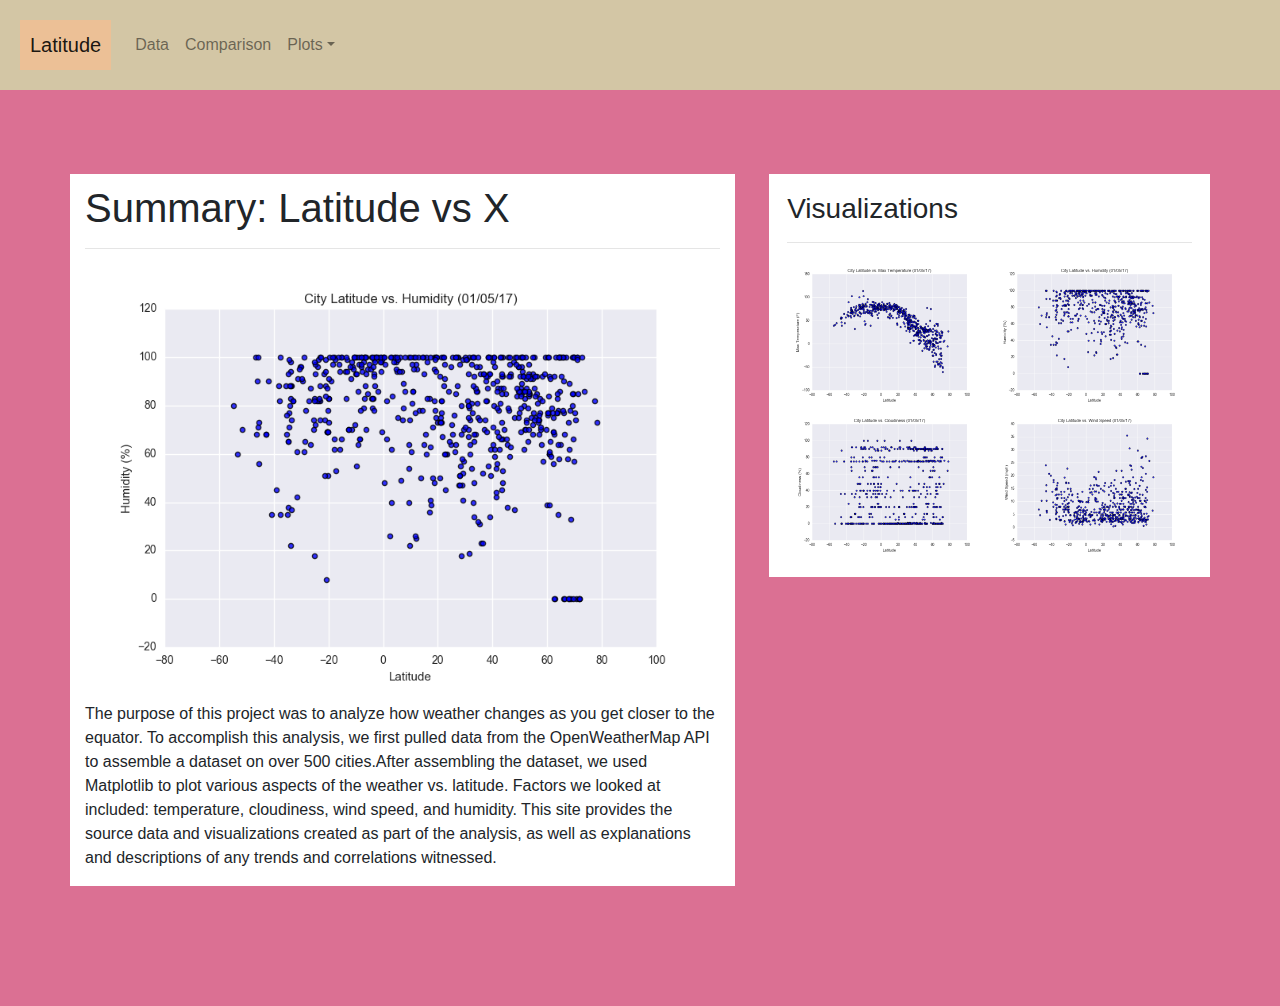
<file: index.html>
<!DOCTYPE html>
<html lang="en">

<head>
    <title>Homepage</title>
    <meta charset="utf-8">
    <!-- Viewport Meta Tag -->
    <meta name="viewport" content="width=device-width, initial-scale=1, shrink-to-fit=no">
    <!-- Bootstrap CSS -->
    <link rel="stylesheet" href="https://maxcdn.bootstrapcdn.com/bootstrap/4.0.0/css/bootstrap.min.css"
        integrity="sha384-Gn5384xqQ1aoWXA+058RXPxPg6fy4IWvTNh0E263XmFcJlSAwiGgFAW/dAiS6JXm" crossorigin="anonymous">
    <link rel="stylesheet" href="style.css">
</head>


<body>


    <!-- YOUR CONTENT STARTS HERE -->
    <nav class="navbar navbar-expand-lg navbar-light bg-faded">
        <button class="navbar-toggler" type="button" data-toggle="collapse" data-target="#nav-content"
            aria-controls="nav-content" aria-expanded="false" aria-label="Toggle navigation">
            <span class="navbar-toggler-icon"></span>
        </button>

        <!-- Creating the navigation bar plus dropdown menu for plots and data-->
        <a class="navbar-brand" href="index.html">Latitude</a>
        <div class="collapse navbar-collapse" id="nav-content">
            <ul class="navbar-nav">
                <li class="nav-item">
                    <a class="nav-link" href="Data.html">Data</a>
                </li>
                <li class="nav-item">
                    <a class="nav-link" href="Comparison.html">Comparison</a>
                </li>
                <li class="nav-item dropdown">
                    <a class="nav-link dropdown-toggle" data-toggle="dropdown" id="Preview" href="#" role="button"
                        aria-haspopup="true" aria-expanded="false">Plots</a>
                    <div class="dropdown-menu" aria-labelledby="Preview">
                        <a class="dropdown-item" href="Max-Temperature.html">Max Temperature</a>
                        <a class="dropdown-item" href="Humidity.html">Humidity</a>
                        <a class="dropdown-item" href="Cloudiness.html">Cloudiness</a>
                        <a class="dropdown-item" href="Wind-Speed.html">Wind Speed</a>
                    </div>
                </li>
            </ul>
        </div>
    </nav>
    <br>
    <div class="container">
        <div class="row">
            <div class="col-lg-7 col-md-12">
                <h1>Summary: Latitude vs X</h1>
                <hr>
                <img src="Resources/assets/images/Fig2.png" alt="Humidity" class=img-fluid>
                <p>The purpose of this project was to analyze how weather changes as you get closer to the equator. To accomplish this analysis, we first pulled data from the OpenWeatherMap API to assemble a dataset on over 500 cities.After assembling the dataset, we used Matplotlib to plot various aspects of the weather vs. latitude. Factors we looked at included: temperature, cloudiness, wind speed, and humidity. This site provides the source data and visualizations created as part of the analysis, as well as explanations and descriptions of any trends and correlations witnessed.</p>
            </div>
            <div class="col-lg-5 col-md-12 visualcol">
                <h3>Visualizations</h3>
                <hr>
                <div class="thumbnails1">
                    <a href="Max-Temperature.html"><img class="thumbnails" src="Resources/assets/images/Fig1.png"
                            alt="Latitude" height=150 width=200></a>
                    <a href="Humidity.html"><img class="thumbnails" src="Resources/assets/images/Fig2.png"
                            alt="Humidity" height=150 width=200></a>
                    <!-- <div class="row"> -->
                    <!-- <div class="col-lg-12 col-md-12"> -->
                    <a href="Cloudiness.html"><img class="thumbnails" src="Resources/assets/images/Fig3.png"
                            alt="Cloudiness" height=150 width=200></a>
                    <a href="Wind-Speed.html"><img class="thumbnails" src="Resources/assets/images/Fig4.png"
                            alt="Wind Speed" height=150 width=200></a>
                </div>
                <!-- </div> -->
            </div>
        </div>
    </div>

    </div>
    <!-- YOUR CONTENT ENDS HERE -->


    <!-- JavaScript: placed at the end of the document so the pages load faster -->
    <!-- jQuery library -->
    <script src="https://code.jquery.com/jquery-3.2.1.slim.min.js"
        integrity="sha384-KJ3o2DKtIkvYIK3UENzmM7KCkRr/rE9/Qpg6aAZGJwFDMVNA/GpGFF93hXpG5KkN"
        crossorigin="anonymous"></script>

    <!-- Popper -->
    <script src="https://cdnjs.cloudflare.com/ajax/libs/popper.js/1.12.9/umd/popper.min.js"
        integrity="sha384-ApNbgh9B+Y1QKtv3Rn7W3mgPxhU9K/ScQsAP7hUibX39j7fakFPskvXusvfa0b4Q"
        crossorigin="anonymous"></script>

    <!-- Latest compiled and minified Bootstrap JavaScript -->
    <script src="https://maxcdn.bootstrapcdn.com/bootstrap/4.0.0/js/bootstrap.min.js"
        integrity="sha384-JZR6Spejh4U02d8jOt6vLEHfe/JQGiRRSQQxSfFWpi1MquVdAyjUar5+76PVCmYl"
        crossorigin="anonymous"></script>
</body>

</html>
</file>
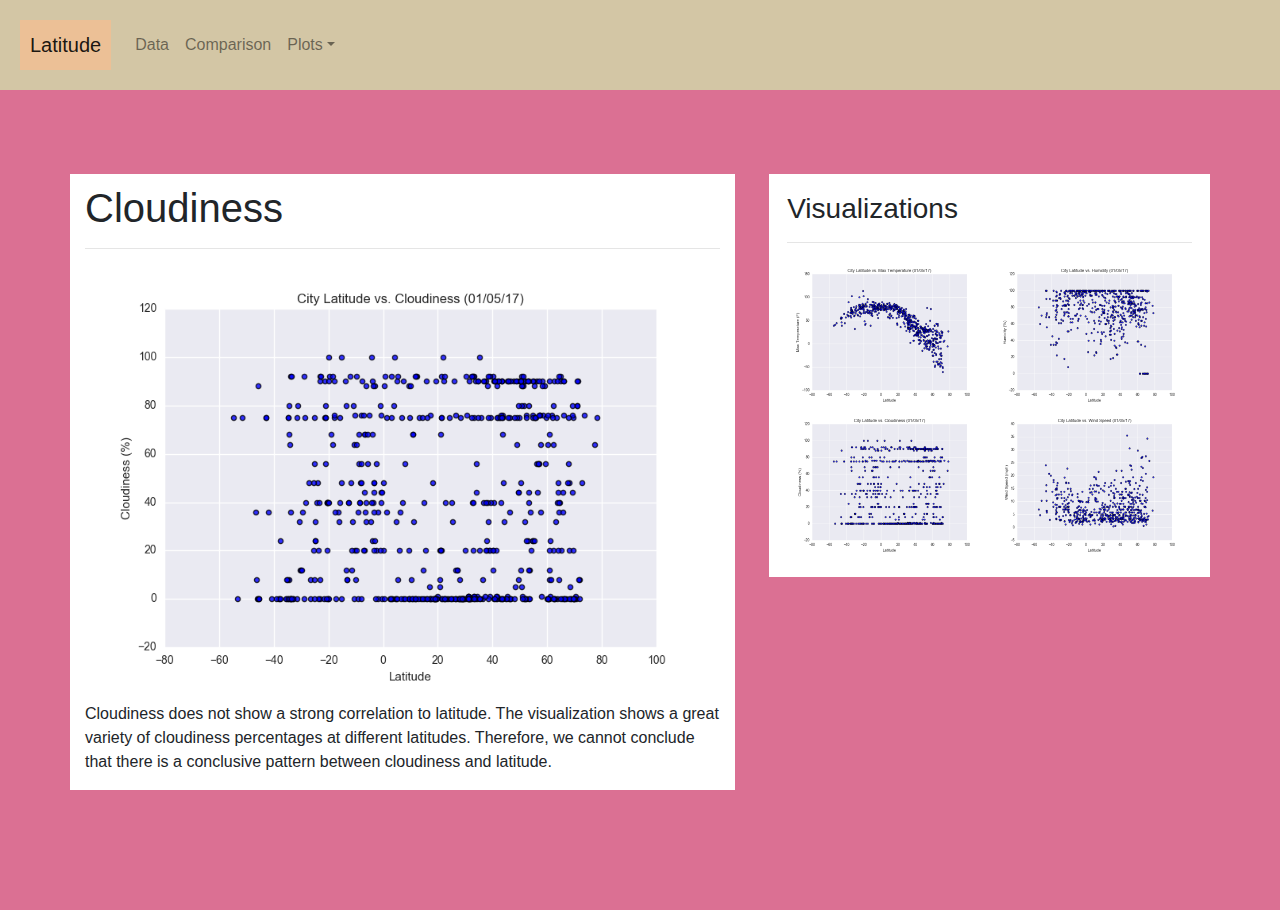
<file: Cloudiness.html>
<!DOCTYPE html>
<html lang="en">

<head>
    <title>Cloudiness</title>
    <meta charset="utf-8">
    <!-- Viewport Meta Tag -->
    <meta name="viewport" content="width=device-width, initial-scale=1, shrink-to-fit=no">
    <!-- Bootstrap CSS -->
    <link rel="stylesheet" href="https://maxcdn.bootstrapcdn.com/bootstrap/4.0.0/css/bootstrap.min.css"
        integrity="sha384-Gn5384xqQ1aoWXA+058RXPxPg6fy4IWvTNh0E263XmFcJlSAwiGgFAW/dAiS6JXm" crossorigin="anonymous">
    <link rel="stylesheet" href="style.css">
</head>


<body>


    <!-- YOUR CONTENT STARTS HERE -->
    <nav class="navbar navbar-expand-lg navbar-light bg-faded">
        <button class="navbar-toggler" type="button" data-toggle="collapse" data-target="#nav-content"
            aria-controls="nav-content" aria-expanded="false" aria-label="Toggle navigation">
            <span class="navbar-toggler-icon"></span>
        </button>

        <!-- Creating the navigation bar plus dropdown menu for plots and data-->
        <a class="navbar-brand" href="index.html">Latitude</a>
        <div class="collapse navbar-collapse" id="nav-content">
            <ul class="navbar-nav">
                <li class="nav-item">
                    <a class="nav-link" href="Data.html">Data</a>
                </li>
                <li class="nav-item">
                    <a class="nav-link" href="Comparison.html">Comparison</a>
                </li>
                <li class="nav-item dropdown">
                    <a class="nav-link dropdown-toggle" data-toggle="dropdown" id="Preview" href="#" role="button"
                        aria-haspopup="true" aria-expanded="false">Plots</a>
                    <div class="dropdown-menu" aria-labelledby="Preview">
                        <a class="dropdown-item" href="Max-Temperature.html">Max Temperature</a>
                        <a class="dropdown-item" href="Humidity.html">Humidity</a>
                        <a class="dropdown-item" href="Cloudiness.html">Cloudiness</a>
                        <a class="dropdown-item" href="Wind-Speed.html">Wind Speed</a>
                    </div>
                </li>
            </ul>
        </div>
    </nav>
    <br>
    <div class="container">
        <div class="row">
            <div class="col-lg-7 col-md-12">
                <h1>Cloudiness</h1>
                <hr>
                <img src="Resources/assets/images/Fig3.png" alt="Cloudiness" class=img-fluid>
                <p>Cloudiness does not show a strong correlation to latitude. The visualization shows a great variety of
                    cloudiness percentages at different latitudes. Therefore, we cannot conclude that there is a
                    conclusive pattern between cloudiness and latitude.</p>
            </div>
            <div class="col-lg-5 col-md-12 visualcol">
                <h3>Visualizations</h3>
                <hr>
                <div class="thumbnails1">
                    <a href="Max-Temperature.html"><img class="thumbnails" src="Resources/assets/images/Fig1.png"
                            alt="Latitude" height=150 width=200></a>
                    <a href="Humidity.html"><img class="thumbnails" src="Resources/assets/images/Fig2.png"
                            alt="Humidity" height=150 width=200></a>
                    <!-- <div class="row"> -->
                    <!-- <div class="col-lg-12 col-md-12"> -->
                    <a href="Cloudiness.html"><img class="thumbnails" src="Resources/assets/images/Fig3.png"
                            alt="Cloudiness" height=150 width=200></a>
                    <a href="Wind-Speed.html"><img class="thumbnails" src="Resources/assets/images/Fig4.png"
                            alt="Wind Speed" height=150 width=200></a>
                </div>
                <!-- </div> -->
            </div>
        </div>
    </div>

    </div>
    <!-- YOUR CONTENT ENDS HERE -->


    <!-- JavaScript: placed at the end of the document so the pages load faster -->
    <!-- jQuery library -->
    <script src="https://code.jquery.com/jquery-3.2.1.slim.min.js"
        integrity="sha384-KJ3o2DKtIkvYIK3UENzmM7KCkRr/rE9/Qpg6aAZGJwFDMVNA/GpGFF93hXpG5KkN"
        crossorigin="anonymous"></script>

    <!-- Popper -->
    <script src="https://cdnjs.cloudflare.com/ajax/libs/popper.js/1.12.9/umd/popper.min.js"
        integrity="sha384-ApNbgh9B+Y1QKtv3Rn7W3mgPxhU9K/ScQsAP7hUibX39j7fakFPskvXusvfa0b4Q"
        crossorigin="anonymous"></script>

    <!-- Latest compiled and minified Bootstrap JavaScript -->
    <script src="https://maxcdn.bootstrapcdn.com/bootstrap/4.0.0/js/bootstrap.min.js"
        integrity="sha384-JZR6Spejh4U02d8jOt6vLEHfe/JQGiRRSQQxSfFWpi1MquVdAyjUar5+76PVCmYl"
        crossorigin="anonymous"></script>
</body>

</html>
</file>
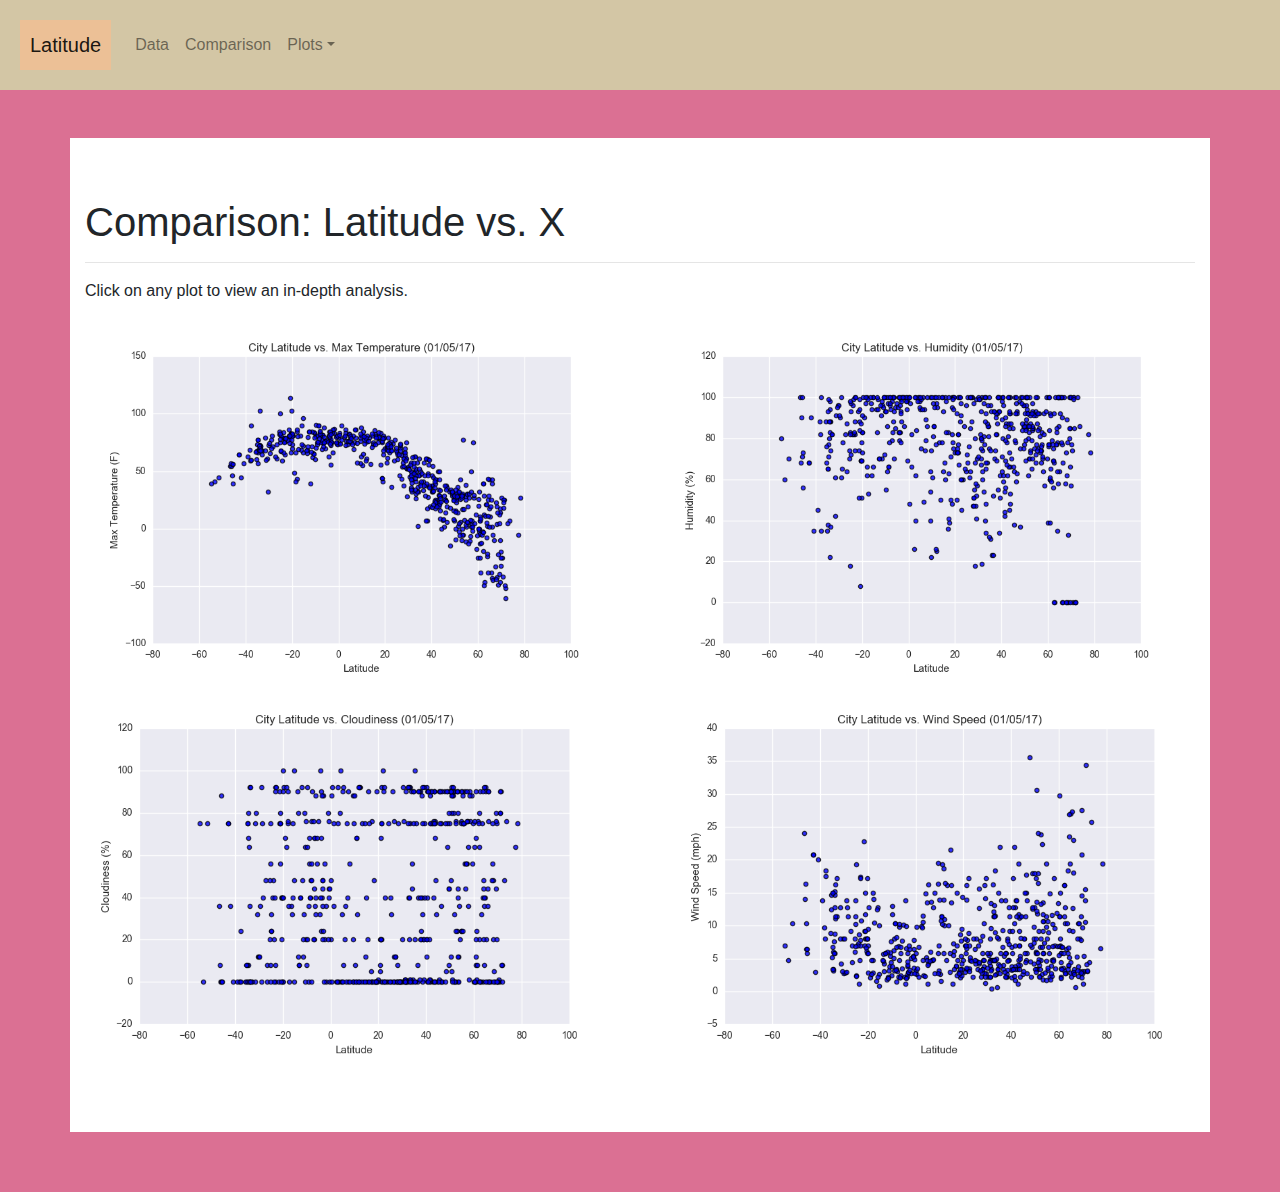
<file: Comparison.html>
<!DOCTYPE html>
<html lang="en">
    <head>
        <title>Comparison</title>
        <meta charset="utf-8">
        <!-- Viewport Meta Tag -->
        <meta name="viewport" content="width=device-width, initial-scale=1, shrink-to-fit=no">
        <!-- Bootstrap CSS -->
        <link rel="stylesheet" href="https://maxcdn.bootstrapcdn.com/bootstrap/4.0.0/css/bootstrap.min.css" integrity="sha384-Gn5384xqQ1aoWXA+058RXPxPg6fy4IWvTNh0E263XmFcJlSAwiGgFAW/dAiS6JXm" crossorigin="anonymous">
        <link rel="stylesheet" href="style.css">
    </head>

    <body>
	
	
    <!-- YOUR CONTENT STARTS HERE -->
    <nav class="navbar navbar-expand-lg navbar-light bg-faded">
        <button class="navbar-toggler" type="button" data-toggle="collapse" data-target="#nav-content" aria-controls="nav-content" aria-expanded="false" aria-label="Toggle navigation">
            <span class="navbar-toggler-icon"></span>
        </button>
    
    <!-- Creating the navigation bar plus dropdown menu for plots and data-->
    <a class="navbar-brand" href="index.html">Latitude</a>
        <div class="collapse navbar-collapse" id="nav-content">   
            <ul class="navbar-nav">
                <li class="nav-item">
                    <a class="nav-link" href="Data.html">Data</a>
                </li>
                <li class="nav-item">
                    <a class="nav-link" href="Comparison.html">Comparison</a>
                </li>
                <li class="nav-item dropdown">
                    <a class="nav-link dropdown-toggle" data-toggle="dropdown" id="Preview" href="#" role="button" aria-haspopup="true" aria-expanded="false">Plots</a>
                        <div class="dropdown-menu" aria-labelledby="Preview">
                            <a class="dropdown-item" href="Max-Temperature.html">Max Temperature</a>
                            <a class="dropdown-item" href="Humidity.html">Humidity</a>
                            <a class="dropdown-item" href="Cloudiness.html">Cloudiness</a>
                            <a class="dropdown-item" href="Wind-Speed.html">Wind Speed</a>
                        </div>
                </li>
            </ul>
        </div>
    </nav>
    <br>
    <br>
    <div class="container homepage">
        <div class = "row">
            <div class ="col-md-12">
                <h1>Comparison: Latitude vs. X</h1>
                <hr>
            </div>
        </div>
        <div class = "row">
            <div class ="col-md-12">
                <p>Click on any plot to view an in-depth analysis.</p>
            </div>
        </div>
        <div class = "row">
            <div class = "col-lg-6 col-md-12">
                <a href = "Max-Temperature.html">
                <img src ="Resources/assets/images/Fig1.png" alt="Latitude" class = "img-fluid"></a>
            </div>
            <div class = "col-lg-6 col-md-12">
            <!-- <div class = "col-lg-2.5 col-md-12"> -->
                <a href = "Humidity.html">
                    <img src="Resources/assets/images/Fig2.png"  alt="Humidity" class = "img-fluid"></a>
            </div>
        <div class = "row">
            <div class = "col-lg-6 col-md-12">
                <a href="Cloudiness.html">
                <img src ="Resources/assets/images/Fig3.png" alt="Cloudiness" class = "img-fluid"></a>
            </div>
                <div class = "col-lg-6 col-md-12">
                    <a href ="Wind-Speed.html">
                        <img src ="Resources/assets/images/Fig4.png" alt="Wind Speed" class = "img-fluid"></a>
                </div>
            </div>
        </div> 
    </div>
</div>
        
    </div>
    <!-- YOUR CONTENT ENDS HERE -->


    <!-- JavaScript: placed at the end of the document so the pages load faster -->
		<!-- jQuery library -->
		<script src="https://code.jquery.com/jquery-3.2.1.slim.min.js" integrity="sha384-KJ3o2DKtIkvYIK3UENzmM7KCkRr/rE9/Qpg6aAZGJwFDMVNA/GpGFF93hXpG5KkN" crossorigin="anonymous"></script>

		<!-- Popper -->
		<script src="https://cdnjs.cloudflare.com/ajax/libs/popper.js/1.12.9/umd/popper.min.js" integrity="sha384-ApNbgh9B+Y1QKtv3Rn7W3mgPxhU9K/ScQsAP7hUibX39j7fakFPskvXusvfa0b4Q" crossorigin="anonymous"></script>

		<!-- Latest compiled and minified Bootstrap JavaScript -->
		<script src="https://maxcdn.bootstrapcdn.com/bootstrap/4.0.0/js/bootstrap.min.js" integrity="sha384-JZR6Spejh4U02d8jOt6vLEHfe/JQGiRRSQQxSfFWpi1MquVdAyjUar5+76PVCmYl" crossorigin="anonymous"></script>
  </body>
</html>
</file>
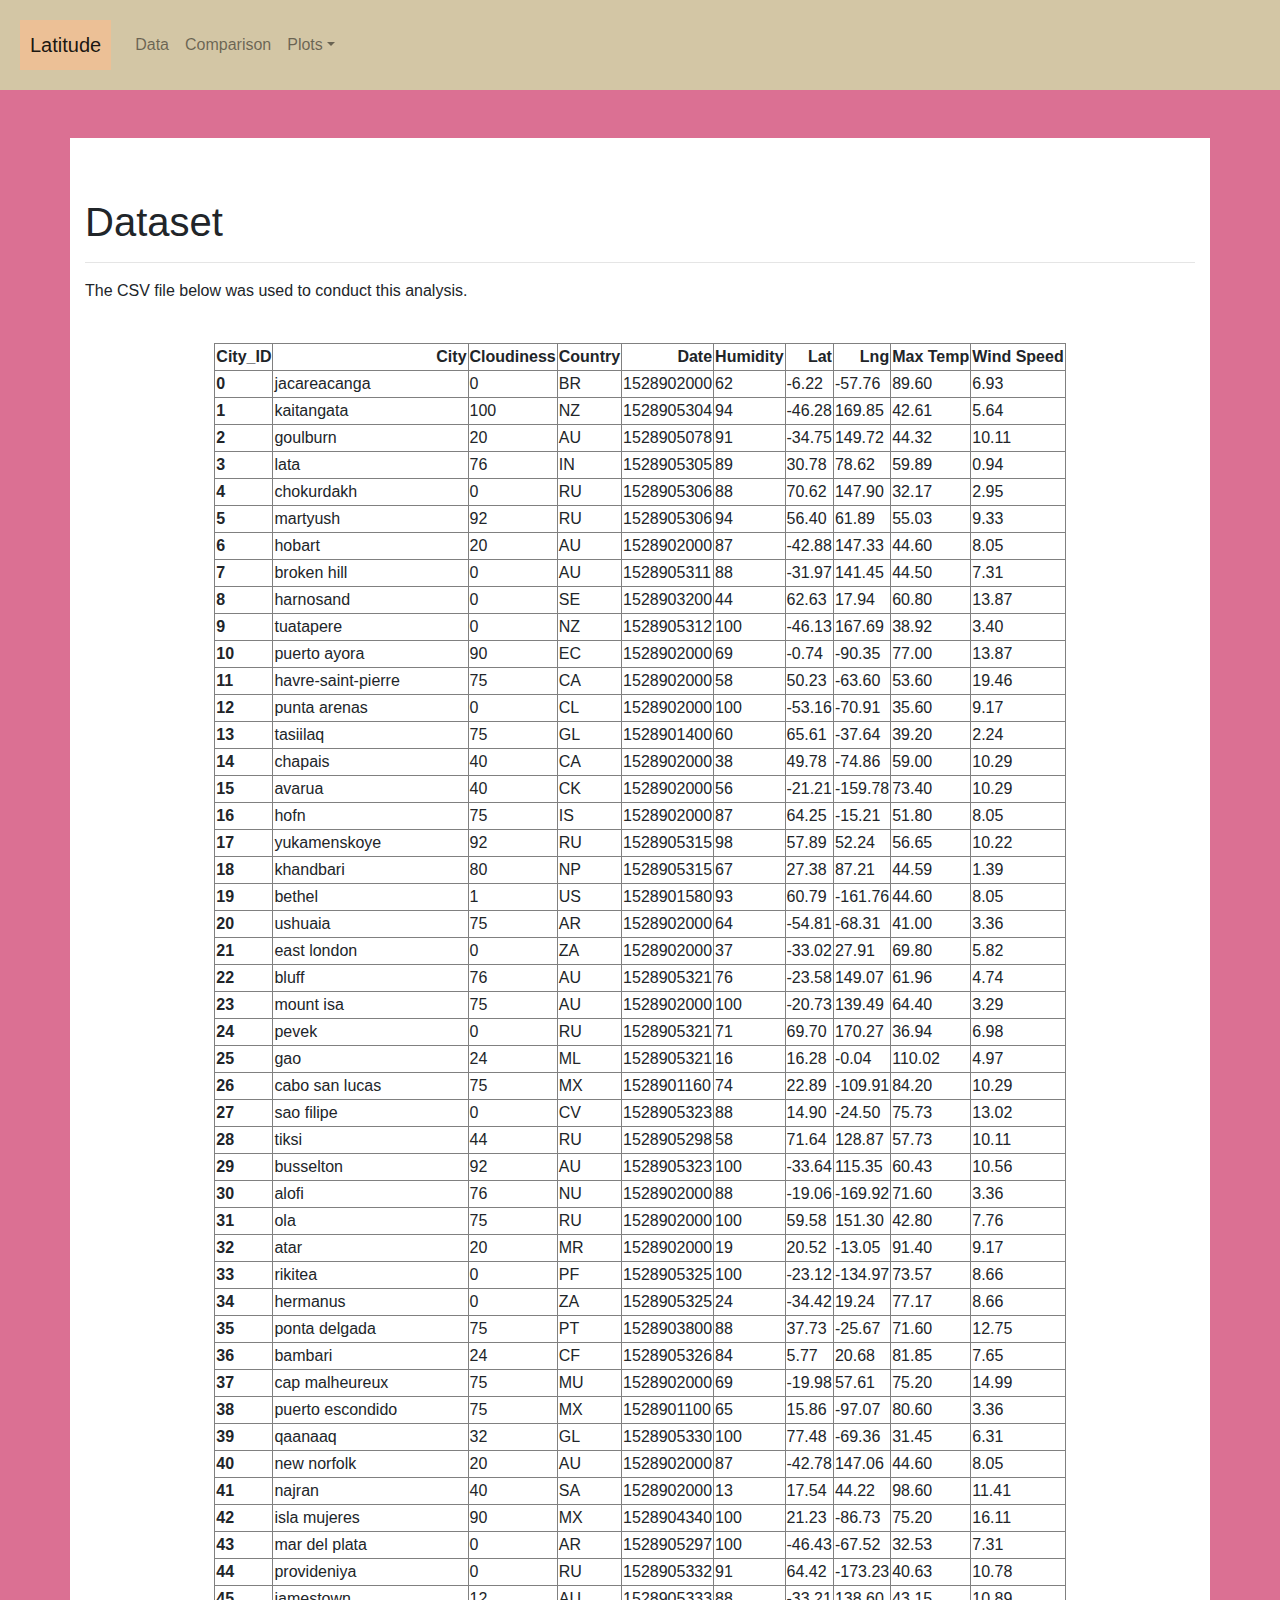
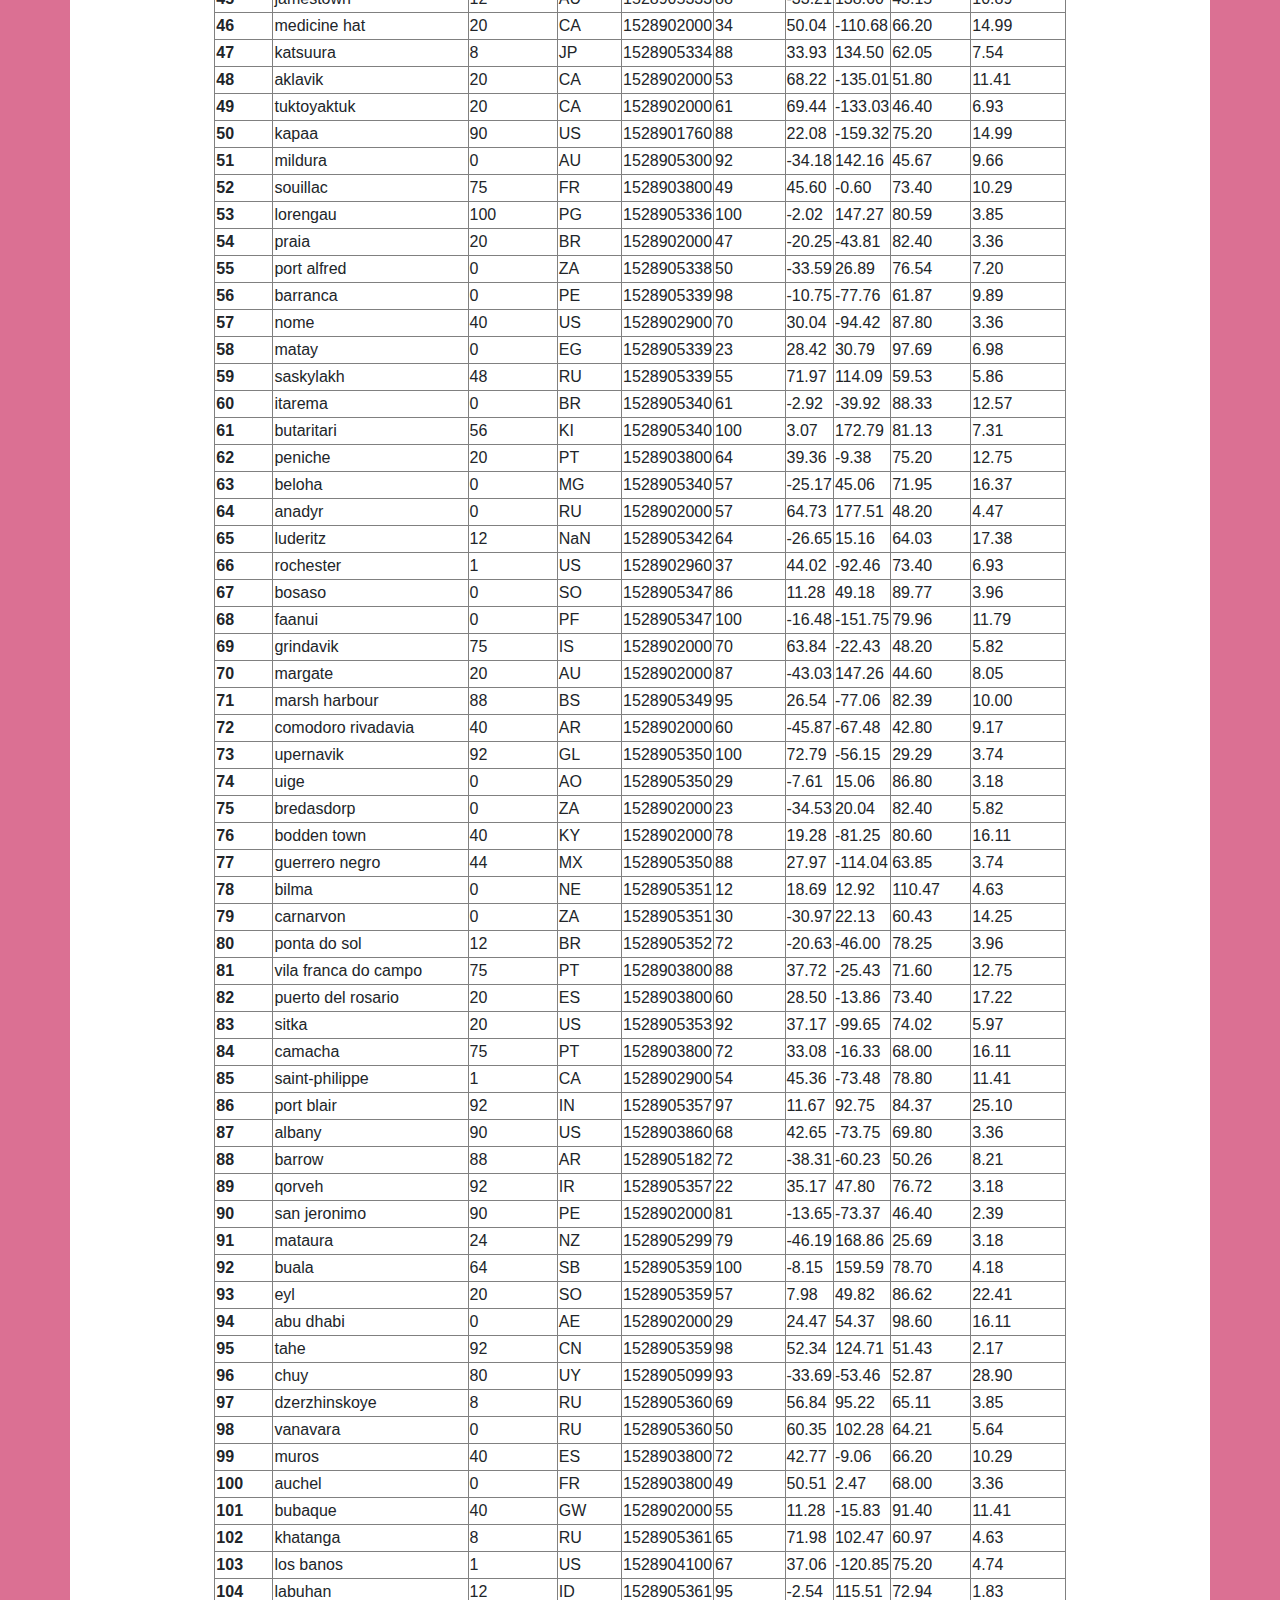
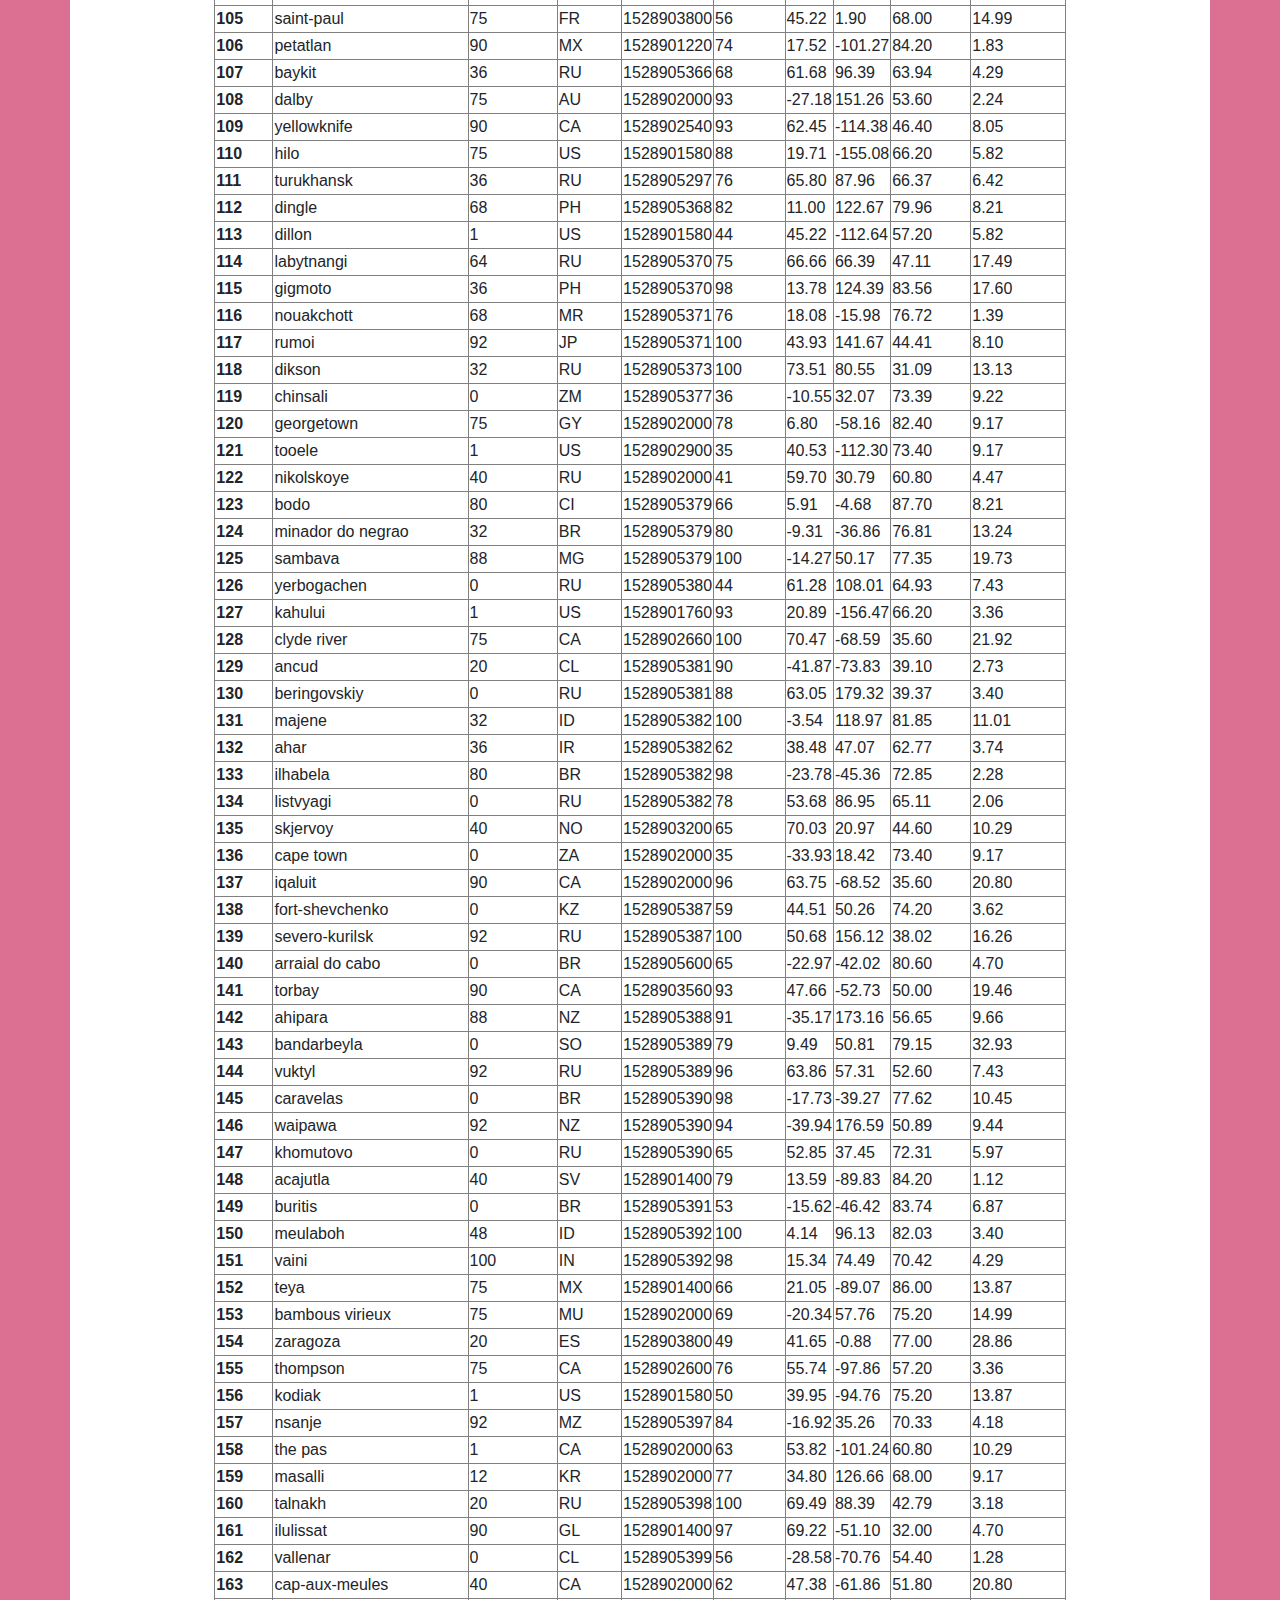
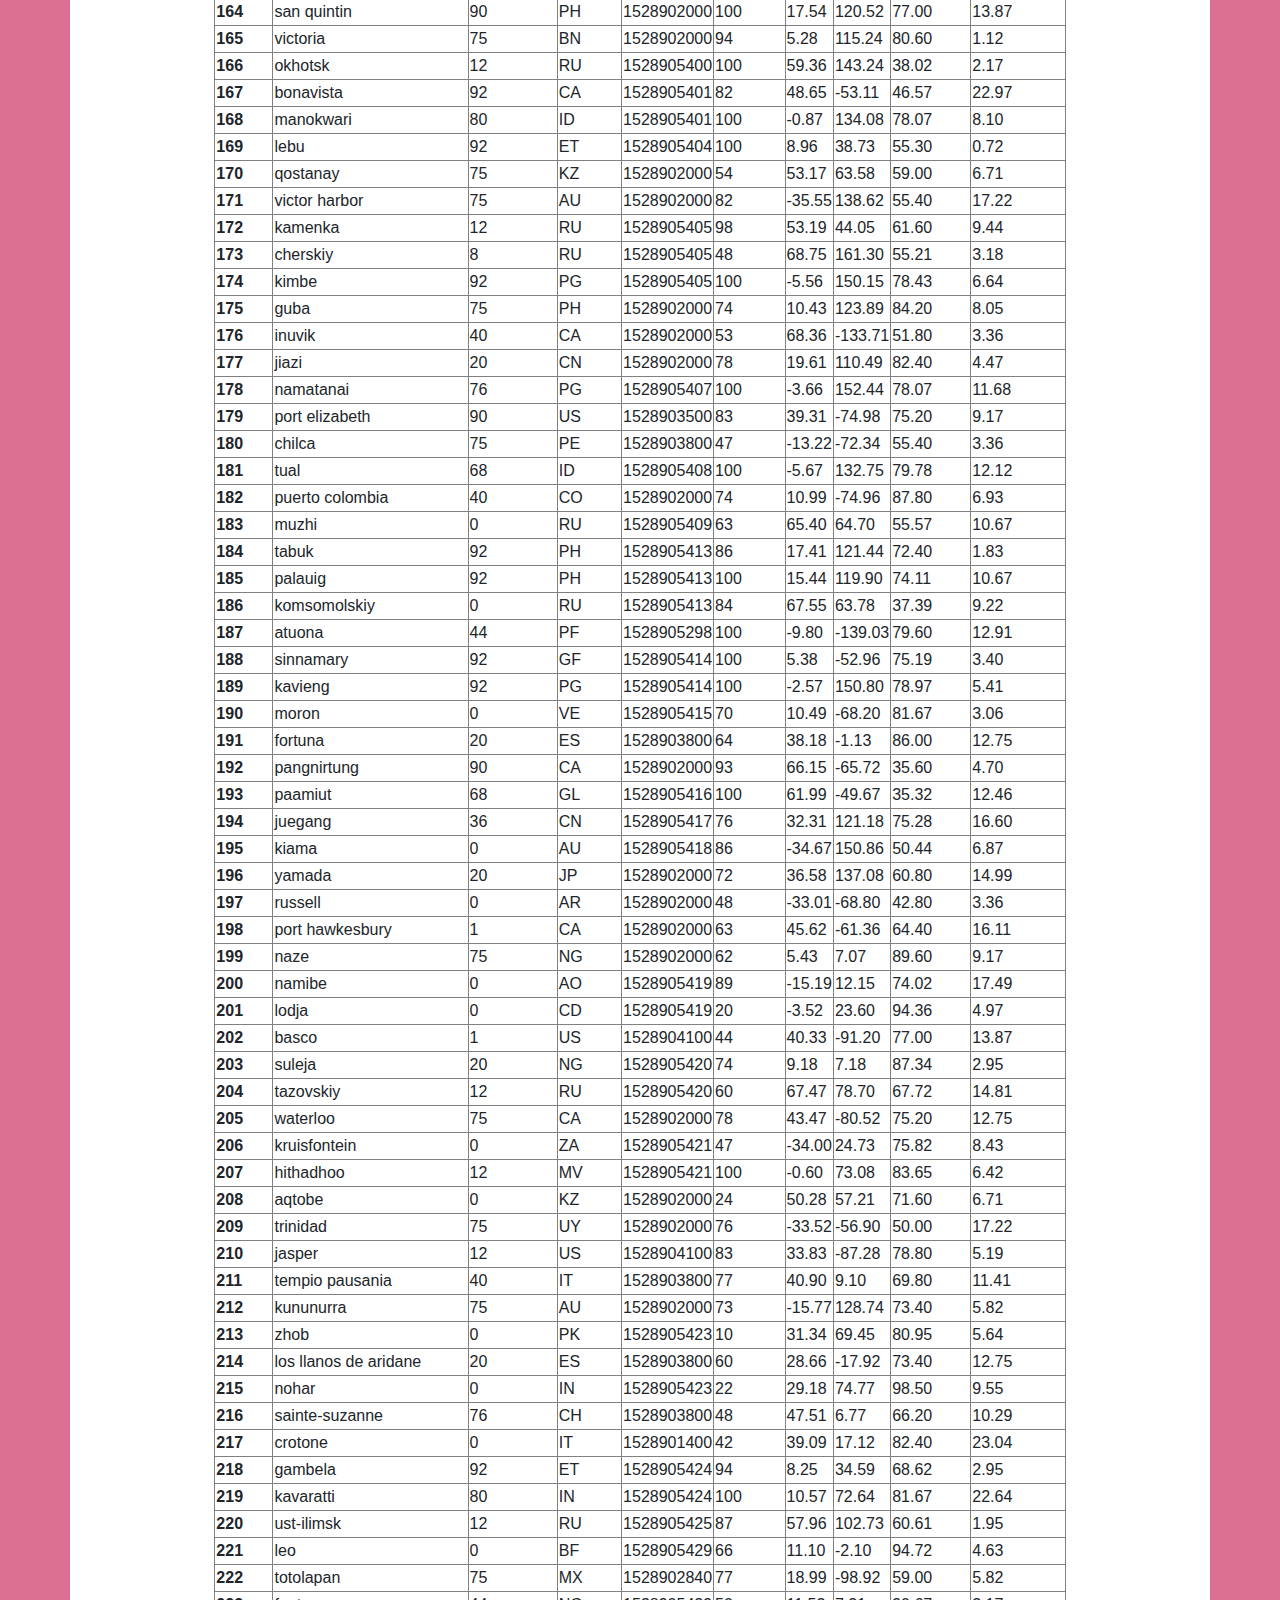
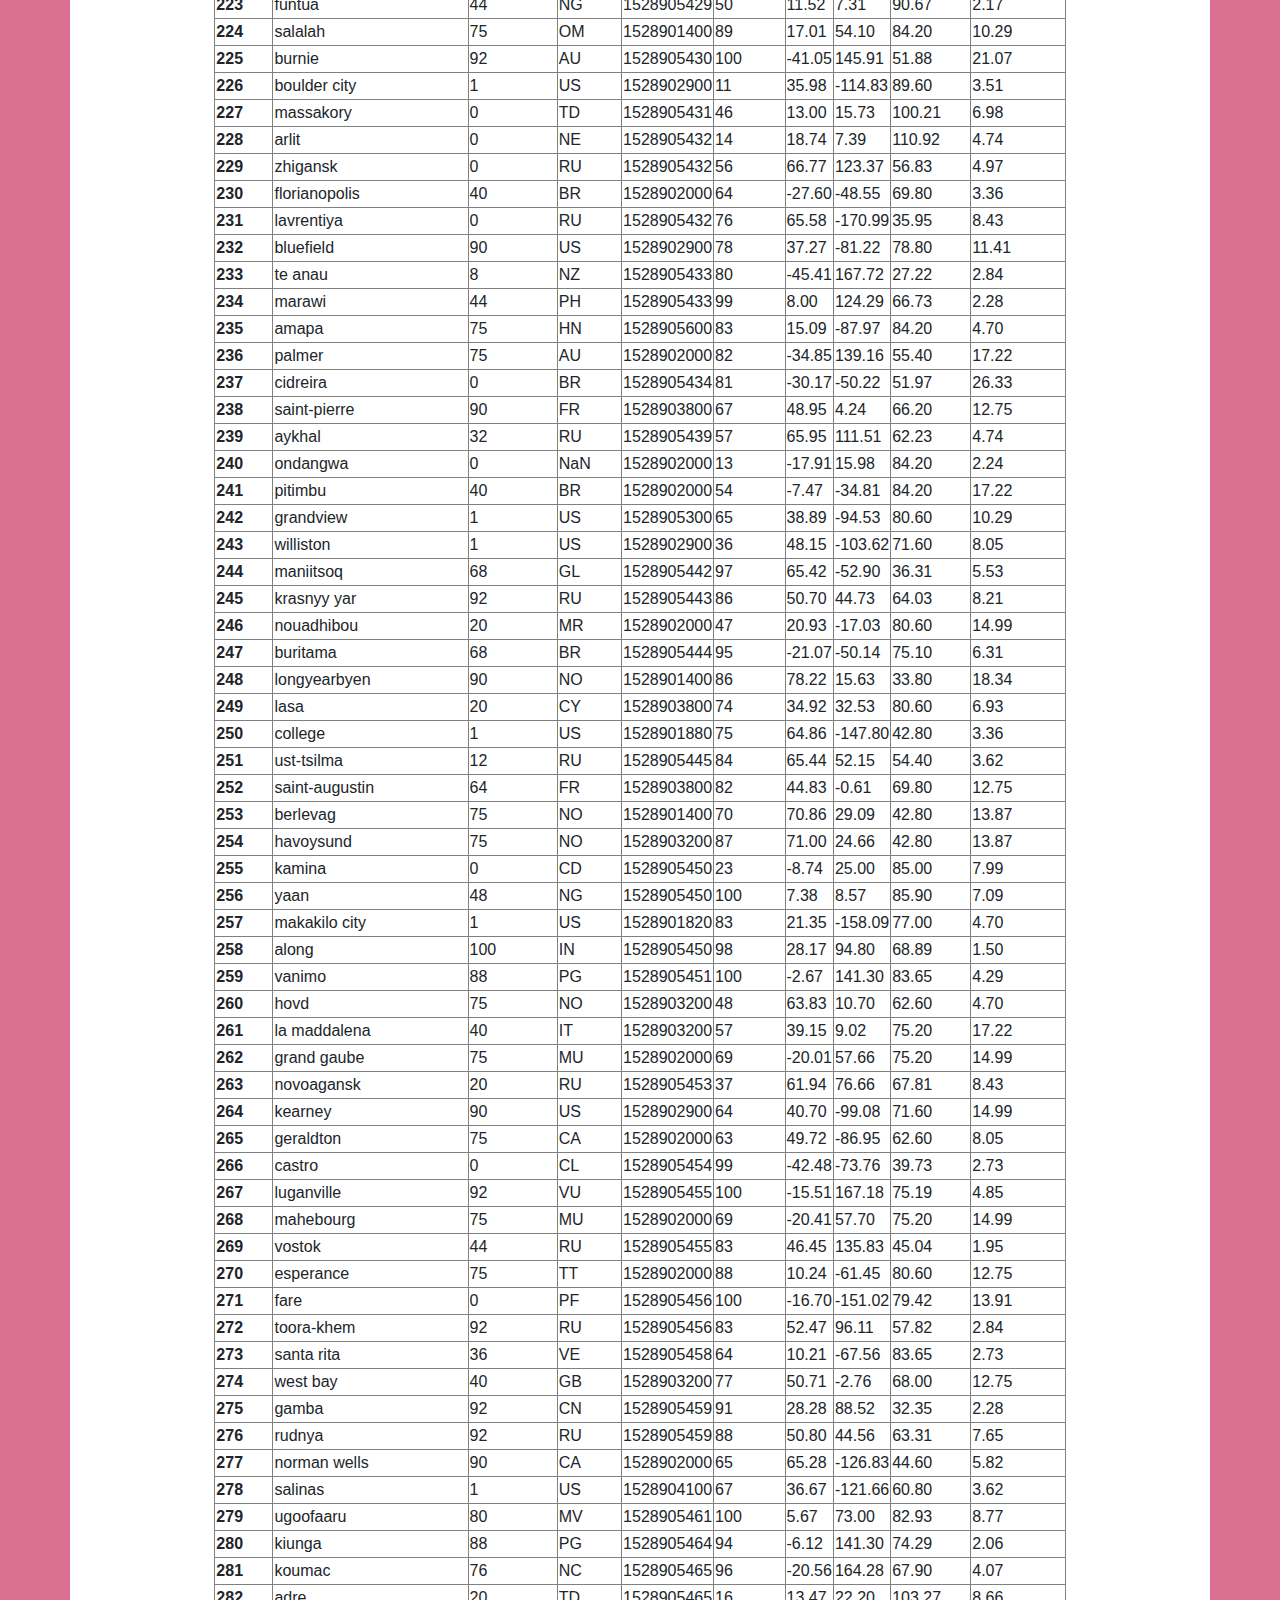
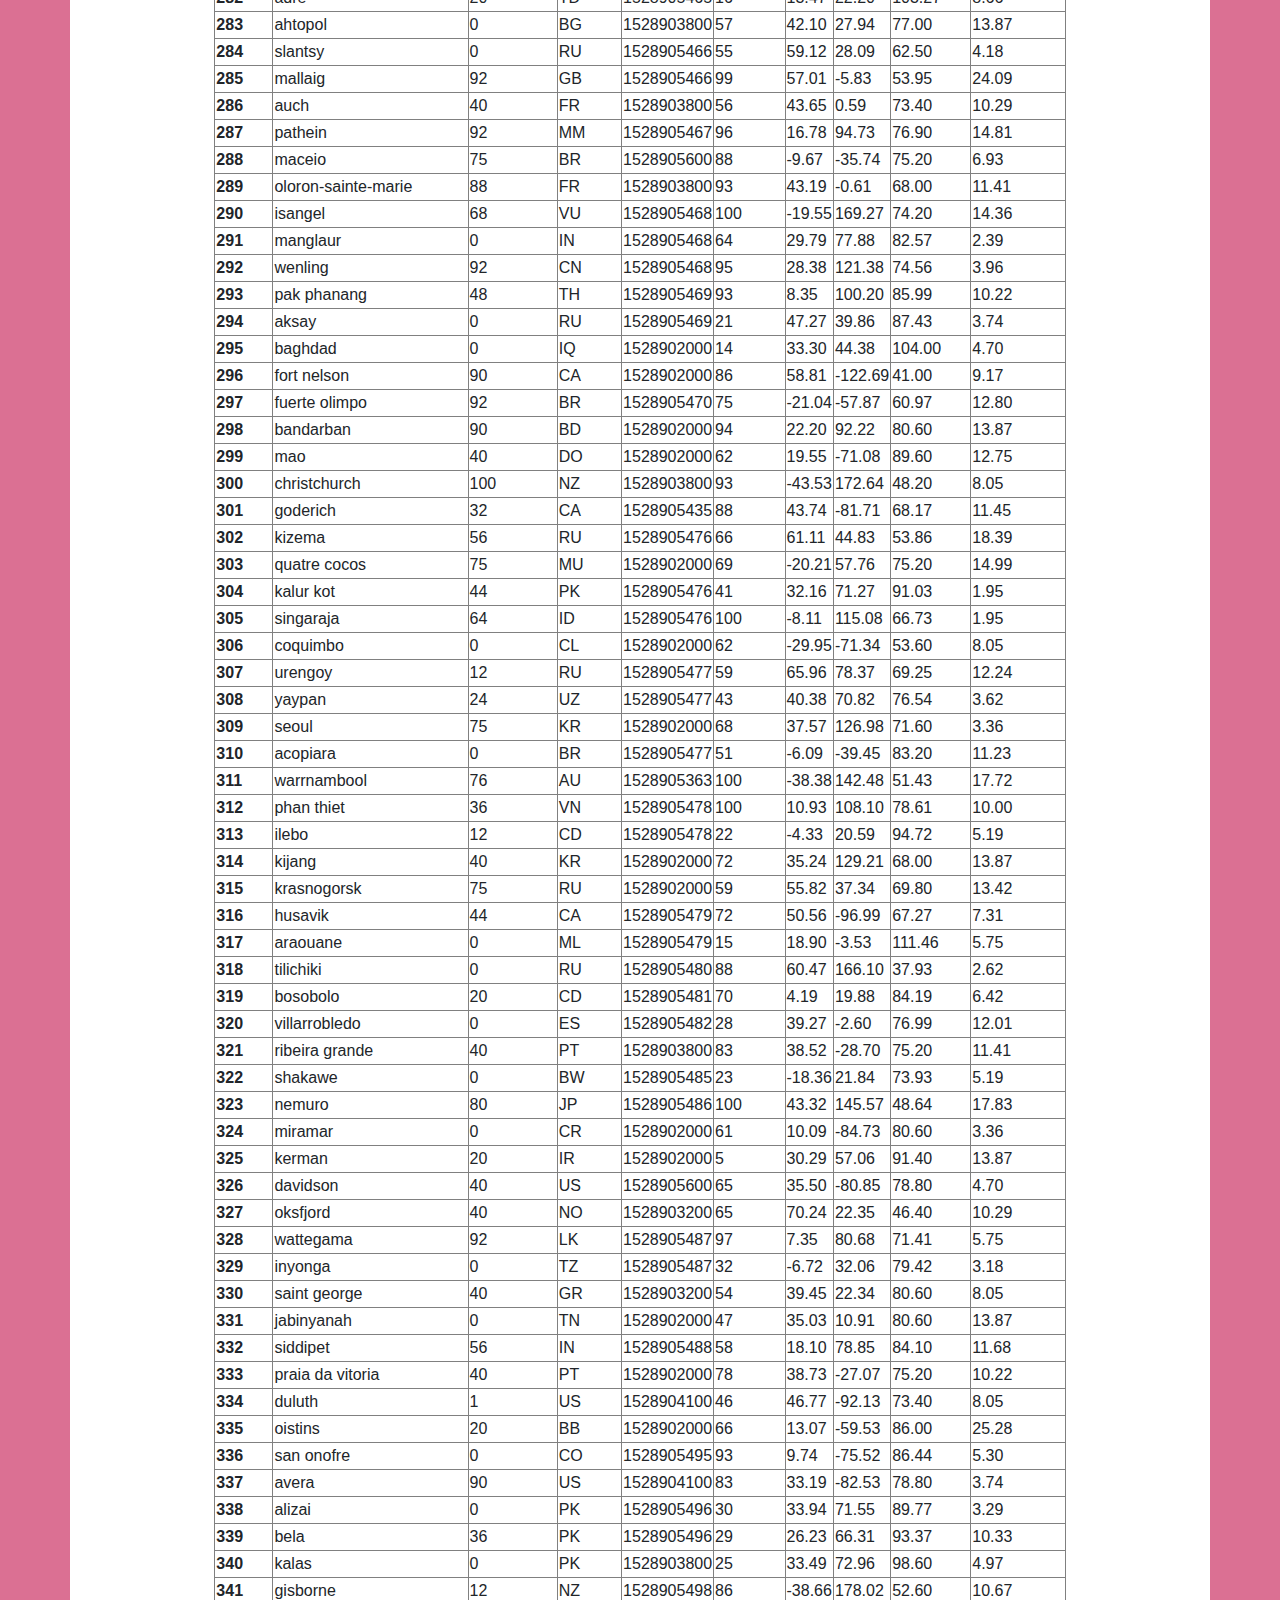
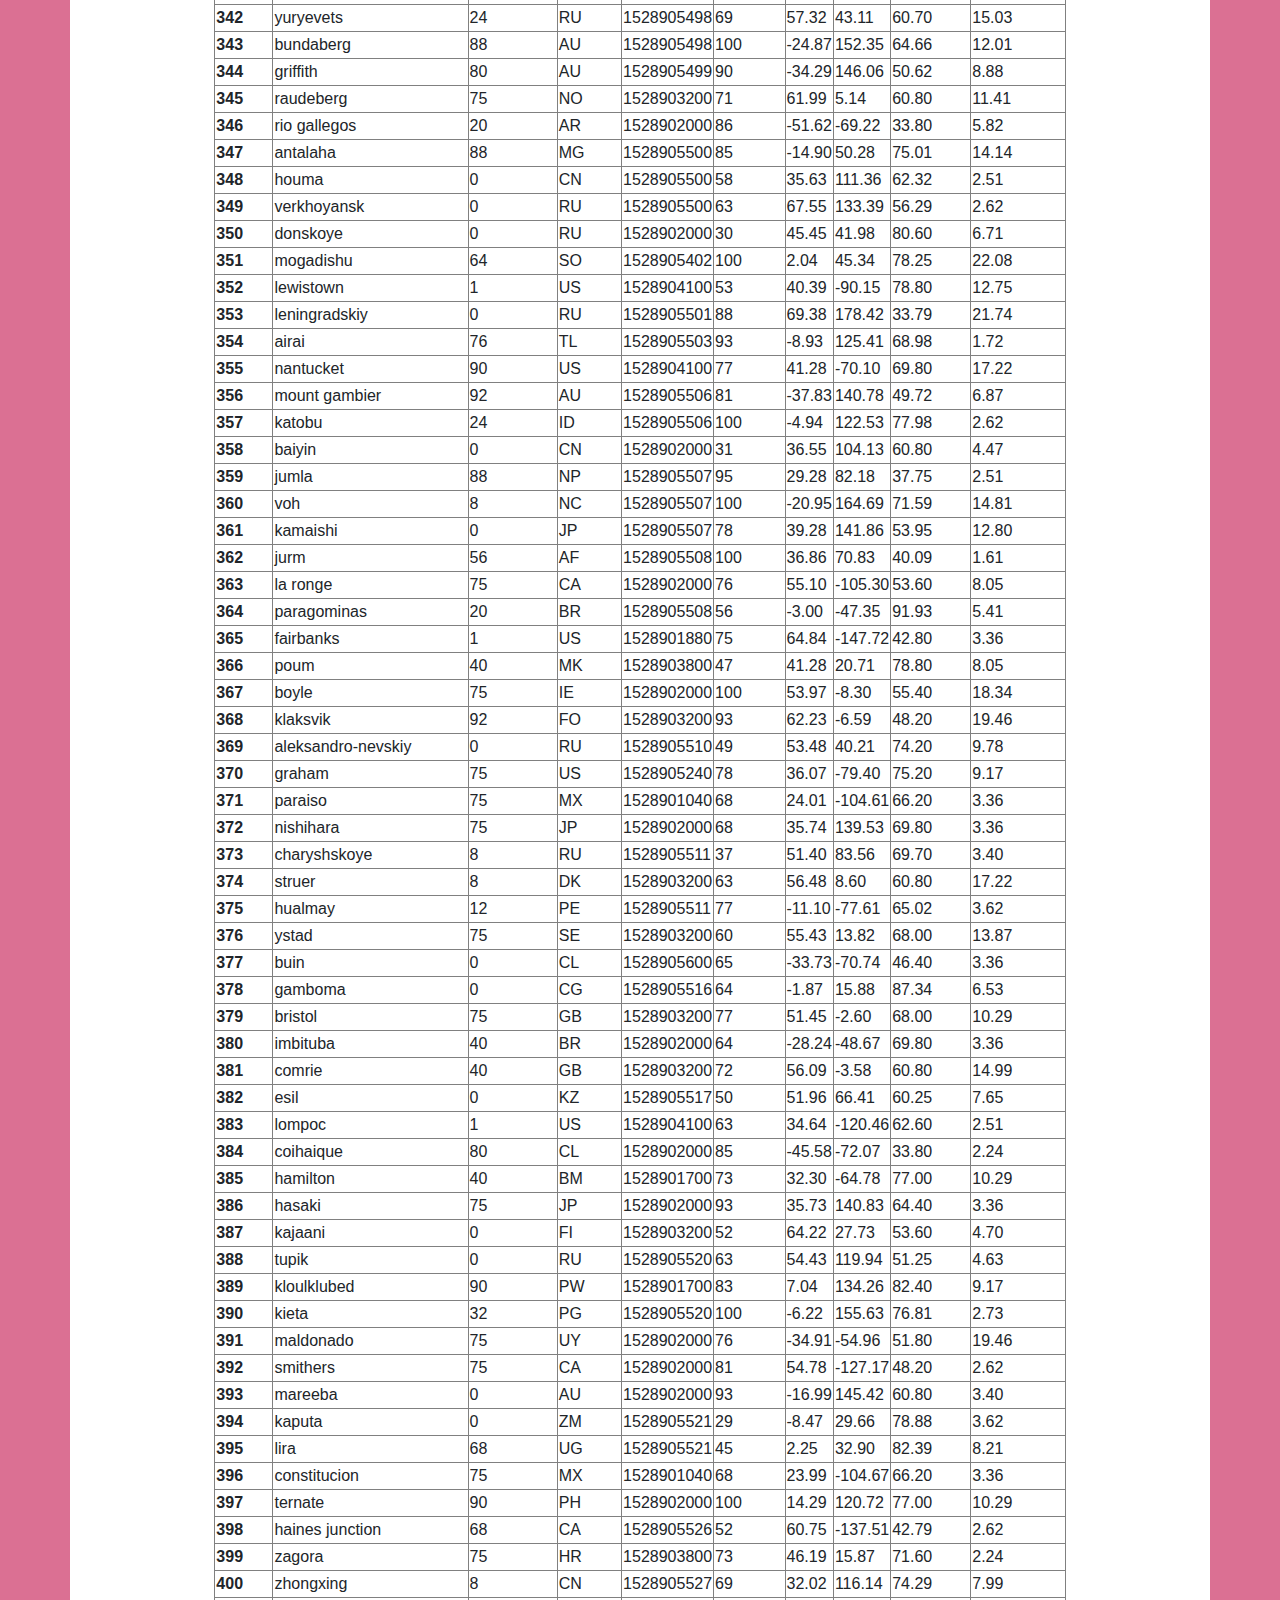
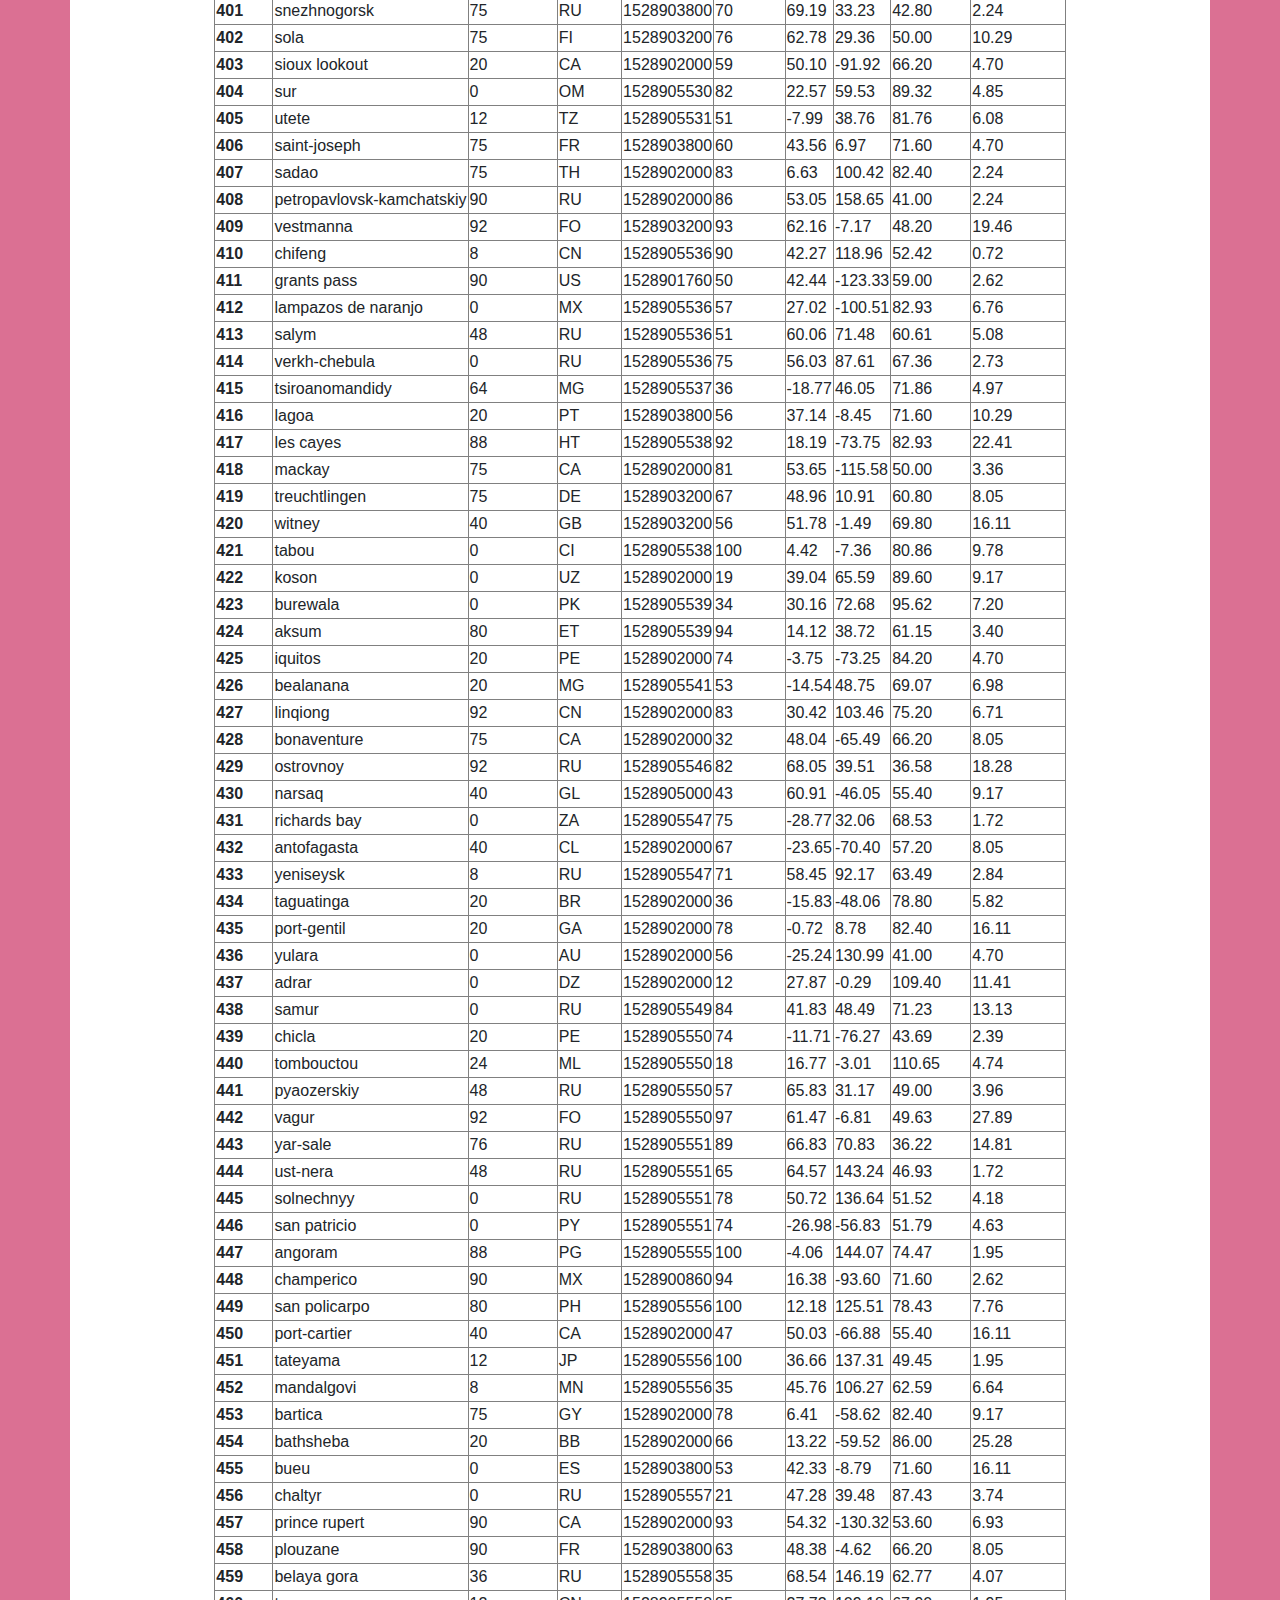
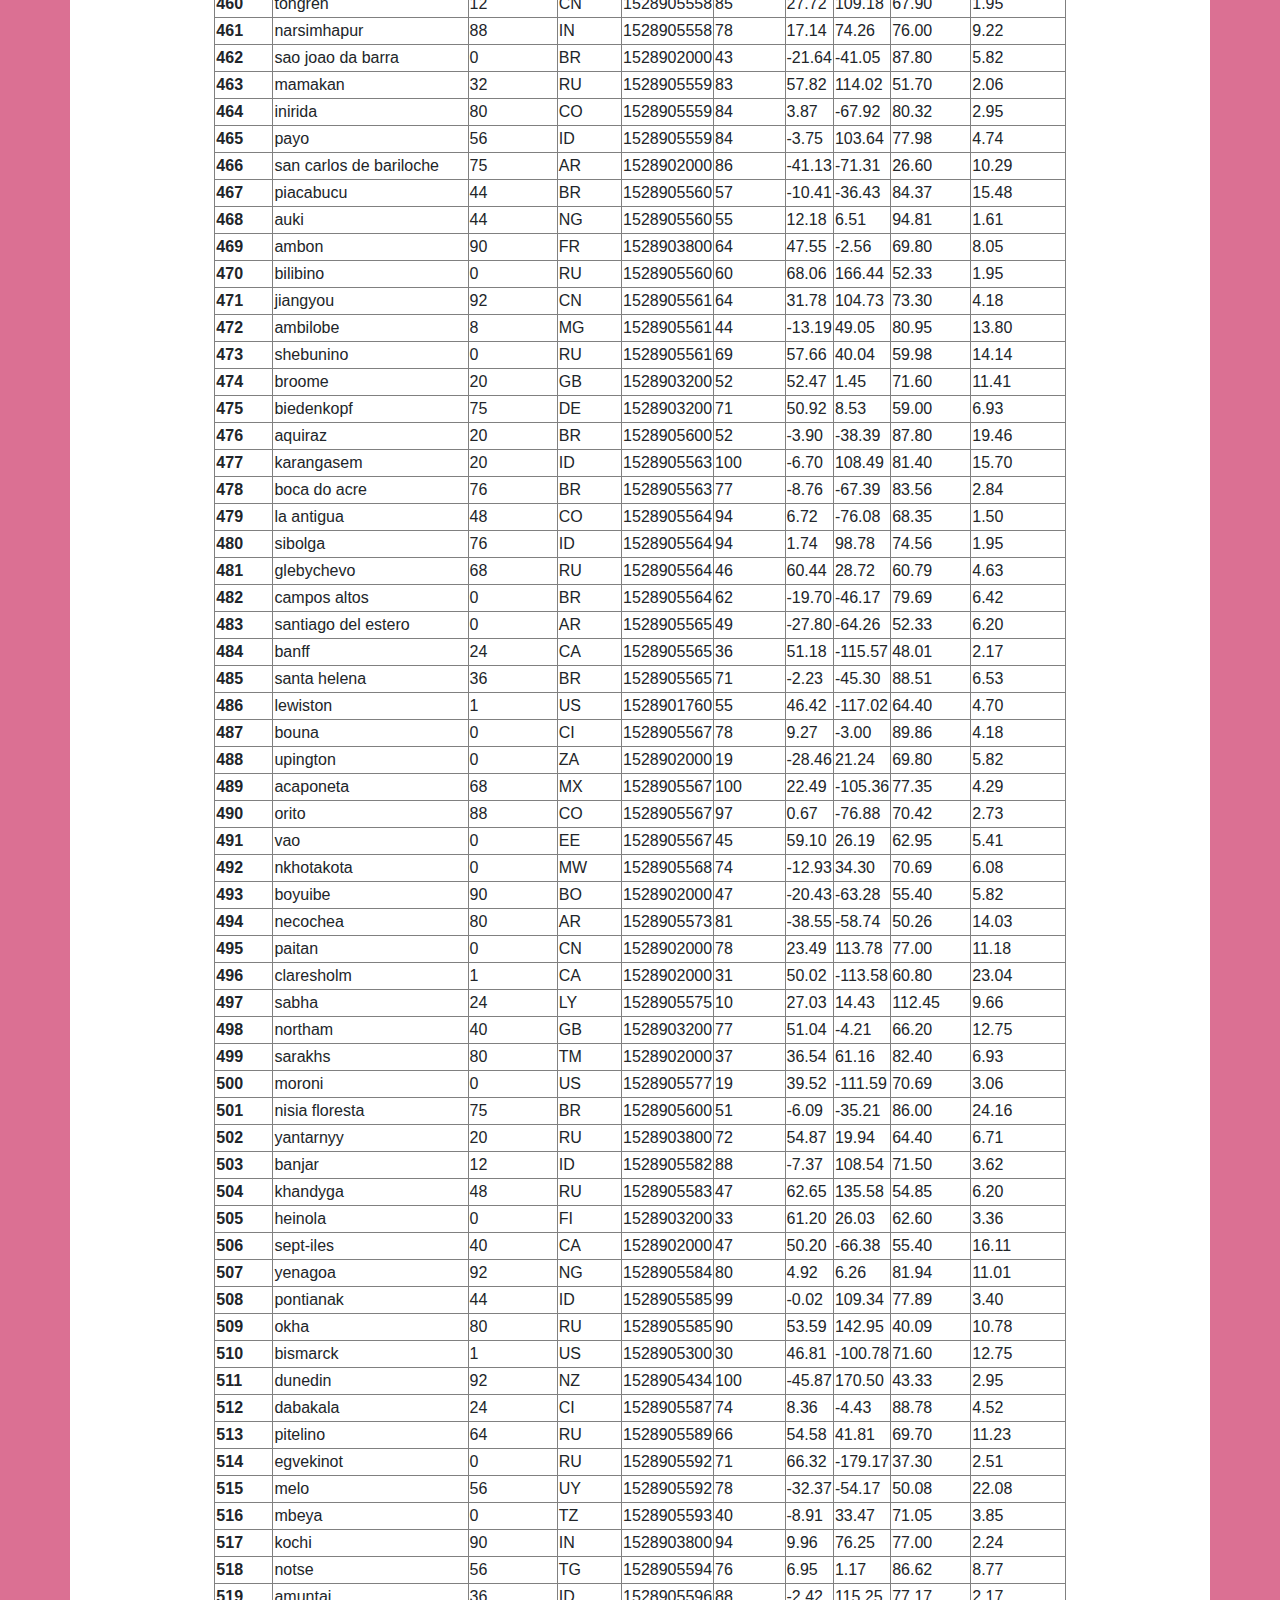
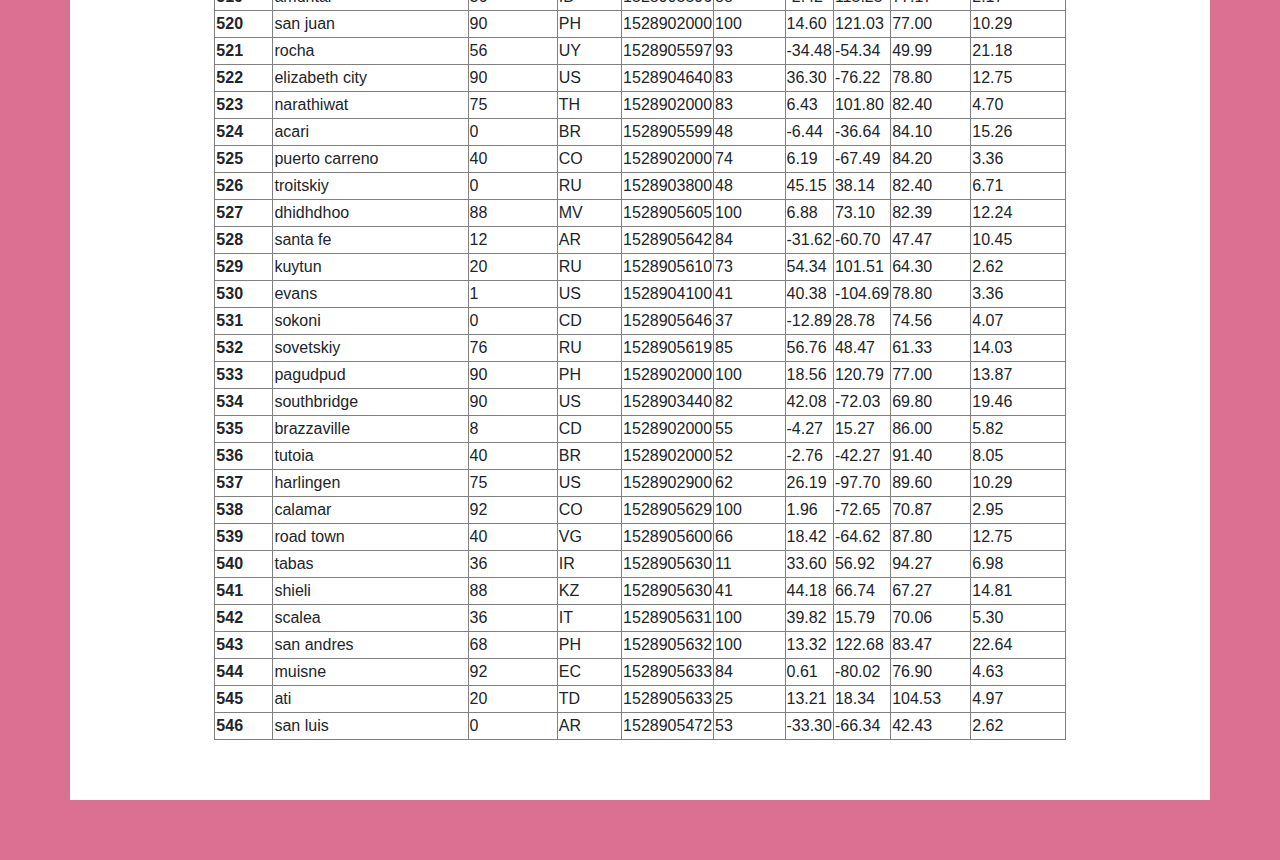
<file: Data.html>
<!DOCTYPE html>
<html lang="en">

<head>
  <title>City Data</title>
  <meta charset="utf-8">
  <!-- Viewport Meta Tag -->
  <meta name="viewport" content="width=device-width, initial-scale=1, shrink-to-fit=no">
  <!-- Bootstrap CSS -->
  <link rel="stylesheet" href="https://maxcdn.bootstrapcdn.com/bootstrap/4.0.0/css/bootstrap.min.css"
    integrity="sha384-Gn5384xqQ1aoWXA+058RXPxPg6fy4IWvTNh0E263XmFcJlSAwiGgFAW/dAiS6JXm" crossorigin="anonymous">
  <link rel="stylesheet" href="style.css">
</head>


<body>


  <!-- YOUR CONTENT STARTS HERE -->
  <nav class="navbar navbar-expand-lg navbar-light bg-faded">
    <button class="navbar-toggler" type="button" data-toggle="collapse" data-target="#nav-content"
      aria-controls="nav-content" aria-expanded="false" aria-label="Toggle navigation">
      <span class="navbar-toggler-icon"></span>
    </button>

    <!-- Creating the navigation bar plus dropdown menu for plots and data-->
    <a class="navbar-brand" href="index.html">Latitude</a>
    <div class="collapse navbar-collapse" id="nav-content">
      <ul class="navbar-nav">
        <li class="nav-item">
          <a class="nav-link" href="Data.html">Data</a>
        </li>
        <li class="nav-item">
          <a class="nav-link" href="Comparison.html">Comparison</a>
        </li>
        <li class="nav-item dropdown">
          <a class="nav-link dropdown-toggle" data-toggle="dropdown" id="Preview" href="#" role="button"
            aria-haspopup="true" aria-expanded="false">Plots</a>
          <div class="dropdown-menu" aria-labelledby="Preview">
            <a class="dropdown-item" href="Max-Temperature.html">Max Temperature</a>
            <a class="dropdown-item" href="Humidity.html">Humidity</a>
            <a class="dropdown-item" href="Cloudiness.html">Cloudiness</a>
            <a class="dropdown-item" href="Wind-Speed.html">Wind Speed</a>
          </div>
        </li>
      </ul>
    </div>
  </nav>
  <br>
  <br>
  <div class="container dataframe1">
    <div class="row">
      <div class="col-md-12">
        <h1>Dataset</h1>
        <hr>
      </div>
    </div>
    <div class="row">
      <div class="col-md-12">
        <p>The CSV file below was used to conduct this analysis.</p>
      </div>
    </div>
    <br>
    <div class="row"></div>
    <div class ="tableframe">
      <table border="1">
        <thead>
          <tr style="text-align: right;">
            <th>City_ID</th>
            <th>City</th>
            <th>Cloudiness</th>
            <th>Country</th>
            <th>Date</th>
            <th>Humidity</th>
            <th>Lat</th>
            <th>Lng</th>
            <th>Max Temp</th>
            <th>Wind Speed</th>
          </tr>
        </thead>
        <tbody>
          <tr>
            <th>0</th>
            <td>jacareacanga</td>
            <td>0</td>
            <td>BR</td>
            <td>1528902000</td>
            <td>62</td>
            <td>-6.22</td>
            <td>-57.76</td>
            <td>89.60</td>
            <td>6.93</td>
          </tr>
          <tr>
            <th>1</th>
            <td>kaitangata</td>
            <td>100</td>
            <td>NZ</td>
            <td>1528905304</td>
            <td>94</td>
            <td>-46.28</td>
            <td>169.85</td>
            <td>42.61</td>
            <td>5.64</td>
          </tr>
          <tr>
            <th>2</th>
            <td>goulburn</td>
            <td>20</td>
            <td>AU</td>
            <td>1528905078</td>
            <td>91</td>
            <td>-34.75</td>
            <td>149.72</td>
            <td>44.32</td>
            <td>10.11</td>
          </tr>
          <tr>
            <th>3</th>
            <td>lata</td>
            <td>76</td>
            <td>IN</td>
            <td>1528905305</td>
            <td>89</td>
            <td>30.78</td>
            <td>78.62</td>
            <td>59.89</td>
            <td>0.94</td>
          </tr>
          <tr>
            <th>4</th>
            <td>chokurdakh</td>
            <td>0</td>
            <td>RU</td>
            <td>1528905306</td>
            <td>88</td>
            <td>70.62</td>
            <td>147.90</td>
            <td>32.17</td>
            <td>2.95</td>
          </tr>
          <tr>
            <th>5</th>
            <td>martyush</td>
            <td>92</td>
            <td>RU</td>
            <td>1528905306</td>
            <td>94</td>
            <td>56.40</td>
            <td>61.89</td>
            <td>55.03</td>
            <td>9.33</td>
          </tr>
          <tr>
            <th>6</th>
            <td>hobart</td>
            <td>20</td>
            <td>AU</td>
            <td>1528902000</td>
            <td>87</td>
            <td>-42.88</td>
            <td>147.33</td>
            <td>44.60</td>
            <td>8.05</td>
          </tr>
          <tr>
            <th>7</th>
            <td>broken hill</td>
            <td>0</td>
            <td>AU</td>
            <td>1528905311</td>
            <td>88</td>
            <td>-31.97</td>
            <td>141.45</td>
            <td>44.50</td>
            <td>7.31</td>
          </tr>
          <tr>
            <th>8</th>
            <td>harnosand</td>
            <td>0</td>
            <td>SE</td>
            <td>1528903200</td>
            <td>44</td>
            <td>62.63</td>
            <td>17.94</td>
            <td>60.80</td>
            <td>13.87</td>
          </tr>
          <tr>
            <th>9</th>
            <td>tuatapere</td>
            <td>0</td>
            <td>NZ</td>
            <td>1528905312</td>
            <td>100</td>
            <td>-46.13</td>
            <td>167.69</td>
            <td>38.92</td>
            <td>3.40</td>
          </tr>
          <tr>
            <th>10</th>
            <td>puerto ayora</td>
            <td>90</td>
            <td>EC</td>
            <td>1528902000</td>
            <td>69</td>
            <td>-0.74</td>
            <td>-90.35</td>
            <td>77.00</td>
            <td>13.87</td>
          </tr>
          <tr>
            <th>11</th>
            <td>havre-saint-pierre</td>
            <td>75</td>
            <td>CA</td>
            <td>1528902000</td>
            <td>58</td>
            <td>50.23</td>
            <td>-63.60</td>
            <td>53.60</td>
            <td>19.46</td>
          </tr>
          <tr>
            <th>12</th>
            <td>punta arenas</td>
            <td>0</td>
            <td>CL</td>
            <td>1528902000</td>
            <td>100</td>
            <td>-53.16</td>
            <td>-70.91</td>
            <td>35.60</td>
            <td>9.17</td>
          </tr>
          <tr>
            <th>13</th>
            <td>tasiilaq</td>
            <td>75</td>
            <td>GL</td>
            <td>1528901400</td>
            <td>60</td>
            <td>65.61</td>
            <td>-37.64</td>
            <td>39.20</td>
            <td>2.24</td>
          </tr>
          <tr>
            <th>14</th>
            <td>chapais</td>
            <td>40</td>
            <td>CA</td>
            <td>1528902000</td>
            <td>38</td>
            <td>49.78</td>
            <td>-74.86</td>
            <td>59.00</td>
            <td>10.29</td>
          </tr>
          <tr>
            <th>15</th>
            <td>avarua</td>
            <td>40</td>
            <td>CK</td>
            <td>1528902000</td>
            <td>56</td>
            <td>-21.21</td>
            <td>-159.78</td>
            <td>73.40</td>
            <td>10.29</td>
          </tr>
          <tr>
            <th>16</th>
            <td>hofn</td>
            <td>75</td>
            <td>IS</td>
            <td>1528902000</td>
            <td>87</td>
            <td>64.25</td>
            <td>-15.21</td>
            <td>51.80</td>
            <td>8.05</td>
          </tr>
          <tr>
            <th>17</th>
            <td>yukamenskoye</td>
            <td>92</td>
            <td>RU</td>
            <td>1528905315</td>
            <td>98</td>
            <td>57.89</td>
            <td>52.24</td>
            <td>56.65</td>
            <td>10.22</td>
          </tr>
          <tr>
            <th>18</th>
            <td>khandbari</td>
            <td>80</td>
            <td>NP</td>
            <td>1528905315</td>
            <td>67</td>
            <td>27.38</td>
            <td>87.21</td>
            <td>44.59</td>
            <td>1.39</td>
          </tr>
          <tr>
            <th>19</th>
            <td>bethel</td>
            <td>1</td>
            <td>US</td>
            <td>1528901580</td>
            <td>93</td>
            <td>60.79</td>
            <td>-161.76</td>
            <td>44.60</td>
            <td>8.05</td>
          </tr>
          <tr>
            <th>20</th>
            <td>ushuaia</td>
            <td>75</td>
            <td>AR</td>
            <td>1528902000</td>
            <td>64</td>
            <td>-54.81</td>
            <td>-68.31</td>
            <td>41.00</td>
            <td>3.36</td>
          </tr>
          <tr>
            <th>21</th>
            <td>east london</td>
            <td>0</td>
            <td>ZA</td>
            <td>1528902000</td>
            <td>37</td>
            <td>-33.02</td>
            <td>27.91</td>
            <td>69.80</td>
            <td>5.82</td>
          </tr>
          <tr>
            <th>22</th>
            <td>bluff</td>
            <td>76</td>
            <td>AU</td>
            <td>1528905321</td>
            <td>76</td>
            <td>-23.58</td>
            <td>149.07</td>
            <td>61.96</td>
            <td>4.74</td>
          </tr>
          <tr>
            <th>23</th>
            <td>mount isa</td>
            <td>75</td>
            <td>AU</td>
            <td>1528902000</td>
            <td>100</td>
            <td>-20.73</td>
            <td>139.49</td>
            <td>64.40</td>
            <td>3.29</td>
          </tr>
          <tr>
            <th>24</th>
            <td>pevek</td>
            <td>0</td>
            <td>RU</td>
            <td>1528905321</td>
            <td>71</td>
            <td>69.70</td>
            <td>170.27</td>
            <td>36.94</td>
            <td>6.98</td>
          </tr>
          <tr>
            <th>25</th>
            <td>gao</td>
            <td>24</td>
            <td>ML</td>
            <td>1528905321</td>
            <td>16</td>
            <td>16.28</td>
            <td>-0.04</td>
            <td>110.02</td>
            <td>4.97</td>
          </tr>
          <tr>
            <th>26</th>
            <td>cabo san lucas</td>
            <td>75</td>
            <td>MX</td>
            <td>1528901160</td>
            <td>74</td>
            <td>22.89</td>
            <td>-109.91</td>
            <td>84.20</td>
            <td>10.29</td>
          </tr>
          <tr>
            <th>27</th>
            <td>sao filipe</td>
            <td>0</td>
            <td>CV</td>
            <td>1528905323</td>
            <td>88</td>
            <td>14.90</td>
            <td>-24.50</td>
            <td>75.73</td>
            <td>13.02</td>
          </tr>
          <tr>
            <th>28</th>
            <td>tiksi</td>
            <td>44</td>
            <td>RU</td>
            <td>1528905298</td>
            <td>58</td>
            <td>71.64</td>
            <td>128.87</td>
            <td>57.73</td>
            <td>10.11</td>
          </tr>
          <tr>
            <th>29</th>
            <td>busselton</td>
            <td>92</td>
            <td>AU</td>
            <td>1528905323</td>
            <td>100</td>
            <td>-33.64</td>
            <td>115.35</td>
            <td>60.43</td>
            <td>10.56</td>
          </tr>
          <tr>
            <th>30</th>
            <td>alofi</td>
            <td>76</td>
            <td>NU</td>
            <td>1528902000</td>
            <td>88</td>
            <td>-19.06</td>
            <td>-169.92</td>
            <td>71.60</td>
            <td>3.36</td>
          </tr>
          <tr>
            <th>31</th>
            <td>ola</td>
            <td>75</td>
            <td>RU</td>
            <td>1528902000</td>
            <td>100</td>
            <td>59.58</td>
            <td>151.30</td>
            <td>42.80</td>
            <td>7.76</td>
          </tr>
          <tr>
            <th>32</th>
            <td>atar</td>
            <td>20</td>
            <td>MR</td>
            <td>1528902000</td>
            <td>19</td>
            <td>20.52</td>
            <td>-13.05</td>
            <td>91.40</td>
            <td>9.17</td>
          </tr>
          <tr>
            <th>33</th>
            <td>rikitea</td>
            <td>0</td>
            <td>PF</td>
            <td>1528905325</td>
            <td>100</td>
            <td>-23.12</td>
            <td>-134.97</td>
            <td>73.57</td>
            <td>8.66</td>
          </tr>
          <tr>
            <th>34</th>
            <td>hermanus</td>
            <td>0</td>
            <td>ZA</td>
            <td>1528905325</td>
            <td>24</td>
            <td>-34.42</td>
            <td>19.24</td>
            <td>77.17</td>
            <td>8.66</td>
          </tr>
          <tr>
            <th>35</th>
            <td>ponta delgada</td>
            <td>75</td>
            <td>PT</td>
            <td>1528903800</td>
            <td>88</td>
            <td>37.73</td>
            <td>-25.67</td>
            <td>71.60</td>
            <td>12.75</td>
          </tr>
          <tr>
            <th>36</th>
            <td>bambari</td>
            <td>24</td>
            <td>CF</td>
            <td>1528905326</td>
            <td>84</td>
            <td>5.77</td>
            <td>20.68</td>
            <td>81.85</td>
            <td>7.65</td>
          </tr>
          <tr>
            <th>37</th>
            <td>cap malheureux</td>
            <td>75</td>
            <td>MU</td>
            <td>1528902000</td>
            <td>69</td>
            <td>-19.98</td>
            <td>57.61</td>
            <td>75.20</td>
            <td>14.99</td>
          </tr>
          <tr>
            <th>38</th>
            <td>puerto escondido</td>
            <td>75</td>
            <td>MX</td>
            <td>1528901100</td>
            <td>65</td>
            <td>15.86</td>
            <td>-97.07</td>
            <td>80.60</td>
            <td>3.36</td>
          </tr>
          <tr>
            <th>39</th>
            <td>qaanaaq</td>
            <td>32</td>
            <td>GL</td>
            <td>1528905330</td>
            <td>100</td>
            <td>77.48</td>
            <td>-69.36</td>
            <td>31.45</td>
            <td>6.31</td>
          </tr>
          <tr>
            <th>40</th>
            <td>new norfolk</td>
            <td>20</td>
            <td>AU</td>
            <td>1528902000</td>
            <td>87</td>
            <td>-42.78</td>
            <td>147.06</td>
            <td>44.60</td>
            <td>8.05</td>
          </tr>
          <tr>
            <th>41</th>
            <td>najran</td>
            <td>40</td>
            <td>SA</td>
            <td>1528902000</td>
            <td>13</td>
            <td>17.54</td>
            <td>44.22</td>
            <td>98.60</td>
            <td>11.41</td>
          </tr>
          <tr>
            <th>42</th>
            <td>isla mujeres</td>
            <td>90</td>
            <td>MX</td>
            <td>1528904340</td>
            <td>100</td>
            <td>21.23</td>
            <td>-86.73</td>
            <td>75.20</td>
            <td>16.11</td>
          </tr>
          <tr>
            <th>43</th>
            <td>mar del plata</td>
            <td>0</td>
            <td>AR</td>
            <td>1528905297</td>
            <td>100</td>
            <td>-46.43</td>
            <td>-67.52</td>
            <td>32.53</td>
            <td>7.31</td>
          </tr>
          <tr>
            <th>44</th>
            <td>provideniya</td>
            <td>0</td>
            <td>RU</td>
            <td>1528905332</td>
            <td>91</td>
            <td>64.42</td>
            <td>-173.23</td>
            <td>40.63</td>
            <td>10.78</td>
          </tr>
          <tr>
            <th>45</th>
            <td>jamestown</td>
            <td>12</td>
            <td>AU</td>
            <td>1528905333</td>
            <td>88</td>
            <td>-33.21</td>
            <td>138.60</td>
            <td>43.15</td>
            <td>10.89</td>
          </tr>
          <tr>
            <th>46</th>
            <td>medicine hat</td>
            <td>20</td>
            <td>CA</td>
            <td>1528902000</td>
            <td>34</td>
            <td>50.04</td>
            <td>-110.68</td>
            <td>66.20</td>
            <td>14.99</td>
          </tr>
          <tr>
            <th>47</th>
            <td>katsuura</td>
            <td>8</td>
            <td>JP</td>
            <td>1528905334</td>
            <td>88</td>
            <td>33.93</td>
            <td>134.50</td>
            <td>62.05</td>
            <td>7.54</td>
          </tr>
          <tr>
            <th>48</th>
            <td>aklavik</td>
            <td>20</td>
            <td>CA</td>
            <td>1528902000</td>
            <td>53</td>
            <td>68.22</td>
            <td>-135.01</td>
            <td>51.80</td>
            <td>11.41</td>
          </tr>
          <tr>
            <th>49</th>
            <td>tuktoyaktuk</td>
            <td>20</td>
            <td>CA</td>
            <td>1528902000</td>
            <td>61</td>
            <td>69.44</td>
            <td>-133.03</td>
            <td>46.40</td>
            <td>6.93</td>
          </tr>
          <tr>
            <th>50</th>
            <td>kapaa</td>
            <td>90</td>
            <td>US</td>
            <td>1528901760</td>
            <td>88</td>
            <td>22.08</td>
            <td>-159.32</td>
            <td>75.20</td>
            <td>14.99</td>
          </tr>
          <tr>
            <th>51</th>
            <td>mildura</td>
            <td>0</td>
            <td>AU</td>
            <td>1528905300</td>
            <td>92</td>
            <td>-34.18</td>
            <td>142.16</td>
            <td>45.67</td>
            <td>9.66</td>
          </tr>
          <tr>
            <th>52</th>
            <td>souillac</td>
            <td>75</td>
            <td>FR</td>
            <td>1528903800</td>
            <td>49</td>
            <td>45.60</td>
            <td>-0.60</td>
            <td>73.40</td>
            <td>10.29</td>
          </tr>
          <tr>
            <th>53</th>
            <td>lorengau</td>
            <td>100</td>
            <td>PG</td>
            <td>1528905336</td>
            <td>100</td>
            <td>-2.02</td>
            <td>147.27</td>
            <td>80.59</td>
            <td>3.85</td>
          </tr>
          <tr>
            <th>54</th>
            <td>praia</td>
            <td>20</td>
            <td>BR</td>
            <td>1528902000</td>
            <td>47</td>
            <td>-20.25</td>
            <td>-43.81</td>
            <td>82.40</td>
            <td>3.36</td>
          </tr>
          <tr>
            <th>55</th>
            <td>port alfred</td>
            <td>0</td>
            <td>ZA</td>
            <td>1528905338</td>
            <td>50</td>
            <td>-33.59</td>
            <td>26.89</td>
            <td>76.54</td>
            <td>7.20</td>
          </tr>
          <tr>
            <th>56</th>
            <td>barranca</td>
            <td>0</td>
            <td>PE</td>
            <td>1528905339</td>
            <td>98</td>
            <td>-10.75</td>
            <td>-77.76</td>
            <td>61.87</td>
            <td>9.89</td>
          </tr>
          <tr>
            <th>57</th>
            <td>nome</td>
            <td>40</td>
            <td>US</td>
            <td>1528902900</td>
            <td>70</td>
            <td>30.04</td>
            <td>-94.42</td>
            <td>87.80</td>
            <td>3.36</td>
          </tr>
          <tr>
            <th>58</th>
            <td>matay</td>
            <td>0</td>
            <td>EG</td>
            <td>1528905339</td>
            <td>23</td>
            <td>28.42</td>
            <td>30.79</td>
            <td>97.69</td>
            <td>6.98</td>
          </tr>
          <tr>
            <th>59</th>
            <td>saskylakh</td>
            <td>48</td>
            <td>RU</td>
            <td>1528905339</td>
            <td>55</td>
            <td>71.97</td>
            <td>114.09</td>
            <td>59.53</td>
            <td>5.86</td>
          </tr>
          <tr>
            <th>60</th>
            <td>itarema</td>
            <td>0</td>
            <td>BR</td>
            <td>1528905340</td>
            <td>61</td>
            <td>-2.92</td>
            <td>-39.92</td>
            <td>88.33</td>
            <td>12.57</td>
          </tr>
          <tr>
            <th>61</th>
            <td>butaritari</td>
            <td>56</td>
            <td>KI</td>
            <td>1528905340</td>
            <td>100</td>
            <td>3.07</td>
            <td>172.79</td>
            <td>81.13</td>
            <td>7.31</td>
          </tr>
          <tr>
            <th>62</th>
            <td>peniche</td>
            <td>20</td>
            <td>PT</td>
            <td>1528903800</td>
            <td>64</td>
            <td>39.36</td>
            <td>-9.38</td>
            <td>75.20</td>
            <td>12.75</td>
          </tr>
          <tr>
            <th>63</th>
            <td>beloha</td>
            <td>0</td>
            <td>MG</td>
            <td>1528905340</td>
            <td>57</td>
            <td>-25.17</td>
            <td>45.06</td>
            <td>71.95</td>
            <td>16.37</td>
          </tr>
          <tr>
            <th>64</th>
            <td>anadyr</td>
            <td>0</td>
            <td>RU</td>
            <td>1528902000</td>
            <td>57</td>
            <td>64.73</td>
            <td>177.51</td>
            <td>48.20</td>
            <td>4.47</td>
          </tr>
          <tr>
            <th>65</th>
            <td>luderitz</td>
            <td>12</td>
            <td>NaN</td>
            <td>1528905342</td>
            <td>64</td>
            <td>-26.65</td>
            <td>15.16</td>
            <td>64.03</td>
            <td>17.38</td>
          </tr>
          <tr>
            <th>66</th>
            <td>rochester</td>
            <td>1</td>
            <td>US</td>
            <td>1528902960</td>
            <td>37</td>
            <td>44.02</td>
            <td>-92.46</td>
            <td>73.40</td>
            <td>6.93</td>
          </tr>
          <tr>
            <th>67</th>
            <td>bosaso</td>
            <td>0</td>
            <td>SO</td>
            <td>1528905347</td>
            <td>86</td>
            <td>11.28</td>
            <td>49.18</td>
            <td>89.77</td>
            <td>3.96</td>
          </tr>
          <tr>
            <th>68</th>
            <td>faanui</td>
            <td>0</td>
            <td>PF</td>
            <td>1528905347</td>
            <td>100</td>
            <td>-16.48</td>
            <td>-151.75</td>
            <td>79.96</td>
            <td>11.79</td>
          </tr>
          <tr>
            <th>69</th>
            <td>grindavik</td>
            <td>75</td>
            <td>IS</td>
            <td>1528902000</td>
            <td>70</td>
            <td>63.84</td>
            <td>-22.43</td>
            <td>48.20</td>
            <td>5.82</td>
          </tr>
          <tr>
            <th>70</th>
            <td>margate</td>
            <td>20</td>
            <td>AU</td>
            <td>1528902000</td>
            <td>87</td>
            <td>-43.03</td>
            <td>147.26</td>
            <td>44.60</td>
            <td>8.05</td>
          </tr>
          <tr>
            <th>71</th>
            <td>marsh harbour</td>
            <td>88</td>
            <td>BS</td>
            <td>1528905349</td>
            <td>95</td>
            <td>26.54</td>
            <td>-77.06</td>
            <td>82.39</td>
            <td>10.00</td>
          </tr>
          <tr>
            <th>72</th>
            <td>comodoro rivadavia</td>
            <td>40</td>
            <td>AR</td>
            <td>1528902000</td>
            <td>60</td>
            <td>-45.87</td>
            <td>-67.48</td>
            <td>42.80</td>
            <td>9.17</td>
          </tr>
          <tr>
            <th>73</th>
            <td>upernavik</td>
            <td>92</td>
            <td>GL</td>
            <td>1528905350</td>
            <td>100</td>
            <td>72.79</td>
            <td>-56.15</td>
            <td>29.29</td>
            <td>3.74</td>
          </tr>
          <tr>
            <th>74</th>
            <td>uige</td>
            <td>0</td>
            <td>AO</td>
            <td>1528905350</td>
            <td>29</td>
            <td>-7.61</td>
            <td>15.06</td>
            <td>86.80</td>
            <td>3.18</td>
          </tr>
          <tr>
            <th>75</th>
            <td>bredasdorp</td>
            <td>0</td>
            <td>ZA</td>
            <td>1528902000</td>
            <td>23</td>
            <td>-34.53</td>
            <td>20.04</td>
            <td>82.40</td>
            <td>5.82</td>
          </tr>
          <tr>
            <th>76</th>
            <td>bodden town</td>
            <td>40</td>
            <td>KY</td>
            <td>1528902000</td>
            <td>78</td>
            <td>19.28</td>
            <td>-81.25</td>
            <td>80.60</td>
            <td>16.11</td>
          </tr>
          <tr>
            <th>77</th>
            <td>guerrero negro</td>
            <td>44</td>
            <td>MX</td>
            <td>1528905350</td>
            <td>88</td>
            <td>27.97</td>
            <td>-114.04</td>
            <td>63.85</td>
            <td>3.74</td>
          </tr>
          <tr>
            <th>78</th>
            <td>bilma</td>
            <td>0</td>
            <td>NE</td>
            <td>1528905351</td>
            <td>12</td>
            <td>18.69</td>
            <td>12.92</td>
            <td>110.47</td>
            <td>4.63</td>
          </tr>
          <tr>
            <th>79</th>
            <td>carnarvon</td>
            <td>0</td>
            <td>ZA</td>
            <td>1528905351</td>
            <td>30</td>
            <td>-30.97</td>
            <td>22.13</td>
            <td>60.43</td>
            <td>14.25</td>
          </tr>
          <tr>
            <th>80</th>
            <td>ponta do sol</td>
            <td>12</td>
            <td>BR</td>
            <td>1528905352</td>
            <td>72</td>
            <td>-20.63</td>
            <td>-46.00</td>
            <td>78.25</td>
            <td>3.96</td>
          </tr>
          <tr>
            <th>81</th>
            <td>vila franca do campo</td>
            <td>75</td>
            <td>PT</td>
            <td>1528903800</td>
            <td>88</td>
            <td>37.72</td>
            <td>-25.43</td>
            <td>71.60</td>
            <td>12.75</td>
          </tr>
          <tr>
            <th>82</th>
            <td>puerto del rosario</td>
            <td>20</td>
            <td>ES</td>
            <td>1528903800</td>
            <td>60</td>
            <td>28.50</td>
            <td>-13.86</td>
            <td>73.40</td>
            <td>17.22</td>
          </tr>
          <tr>
            <th>83</th>
            <td>sitka</td>
            <td>20</td>
            <td>US</td>
            <td>1528905353</td>
            <td>92</td>
            <td>37.17</td>
            <td>-99.65</td>
            <td>74.02</td>
            <td>5.97</td>
          </tr>
          <tr>
            <th>84</th>
            <td>camacha</td>
            <td>75</td>
            <td>PT</td>
            <td>1528903800</td>
            <td>72</td>
            <td>33.08</td>
            <td>-16.33</td>
            <td>68.00</td>
            <td>16.11</td>
          </tr>
          <tr>
            <th>85</th>
            <td>saint-philippe</td>
            <td>1</td>
            <td>CA</td>
            <td>1528902900</td>
            <td>54</td>
            <td>45.36</td>
            <td>-73.48</td>
            <td>78.80</td>
            <td>11.41</td>
          </tr>
          <tr>
            <th>86</th>
            <td>port blair</td>
            <td>92</td>
            <td>IN</td>
            <td>1528905357</td>
            <td>97</td>
            <td>11.67</td>
            <td>92.75</td>
            <td>84.37</td>
            <td>25.10</td>
          </tr>
          <tr>
            <th>87</th>
            <td>albany</td>
            <td>90</td>
            <td>US</td>
            <td>1528903860</td>
            <td>68</td>
            <td>42.65</td>
            <td>-73.75</td>
            <td>69.80</td>
            <td>3.36</td>
          </tr>
          <tr>
            <th>88</th>
            <td>barrow</td>
            <td>88</td>
            <td>AR</td>
            <td>1528905182</td>
            <td>72</td>
            <td>-38.31</td>
            <td>-60.23</td>
            <td>50.26</td>
            <td>8.21</td>
          </tr>
          <tr>
            <th>89</th>
            <td>qorveh</td>
            <td>92</td>
            <td>IR</td>
            <td>1528905357</td>
            <td>22</td>
            <td>35.17</td>
            <td>47.80</td>
            <td>76.72</td>
            <td>3.18</td>
          </tr>
          <tr>
            <th>90</th>
            <td>san jeronimo</td>
            <td>90</td>
            <td>PE</td>
            <td>1528902000</td>
            <td>81</td>
            <td>-13.65</td>
            <td>-73.37</td>
            <td>46.40</td>
            <td>2.39</td>
          </tr>
          <tr>
            <th>91</th>
            <td>mataura</td>
            <td>24</td>
            <td>NZ</td>
            <td>1528905299</td>
            <td>79</td>
            <td>-46.19</td>
            <td>168.86</td>
            <td>25.69</td>
            <td>3.18</td>
          </tr>
          <tr>
            <th>92</th>
            <td>buala</td>
            <td>64</td>
            <td>SB</td>
            <td>1528905359</td>
            <td>100</td>
            <td>-8.15</td>
            <td>159.59</td>
            <td>78.70</td>
            <td>4.18</td>
          </tr>
          <tr>
            <th>93</th>
            <td>eyl</td>
            <td>20</td>
            <td>SO</td>
            <td>1528905359</td>
            <td>57</td>
            <td>7.98</td>
            <td>49.82</td>
            <td>86.62</td>
            <td>22.41</td>
          </tr>
          <tr>
            <th>94</th>
            <td>abu dhabi</td>
            <td>0</td>
            <td>AE</td>
            <td>1528902000</td>
            <td>29</td>
            <td>24.47</td>
            <td>54.37</td>
            <td>98.60</td>
            <td>16.11</td>
          </tr>
          <tr>
            <th>95</th>
            <td>tahe</td>
            <td>92</td>
            <td>CN</td>
            <td>1528905359</td>
            <td>98</td>
            <td>52.34</td>
            <td>124.71</td>
            <td>51.43</td>
            <td>2.17</td>
          </tr>
          <tr>
            <th>96</th>
            <td>chuy</td>
            <td>80</td>
            <td>UY</td>
            <td>1528905099</td>
            <td>93</td>
            <td>-33.69</td>
            <td>-53.46</td>
            <td>52.87</td>
            <td>28.90</td>
          </tr>
          <tr>
            <th>97</th>
            <td>dzerzhinskoye</td>
            <td>8</td>
            <td>RU</td>
            <td>1528905360</td>
            <td>69</td>
            <td>56.84</td>
            <td>95.22</td>
            <td>65.11</td>
            <td>3.85</td>
          </tr>
          <tr>
            <th>98</th>
            <td>vanavara</td>
            <td>0</td>
            <td>RU</td>
            <td>1528905360</td>
            <td>50</td>
            <td>60.35</td>
            <td>102.28</td>
            <td>64.21</td>
            <td>5.64</td>
          </tr>
          <tr>
            <th>99</th>
            <td>muros</td>
            <td>40</td>
            <td>ES</td>
            <td>1528903800</td>
            <td>72</td>
            <td>42.77</td>
            <td>-9.06</td>
            <td>66.20</td>
            <td>10.29</td>
          </tr>
          <tr>
            <th>100</th>
            <td>auchel</td>
            <td>0</td>
            <td>FR</td>
            <td>1528903800</td>
            <td>49</td>
            <td>50.51</td>
            <td>2.47</td>
            <td>68.00</td>
            <td>3.36</td>
          </tr>
          <tr>
            <th>101</th>
            <td>bubaque</td>
            <td>40</td>
            <td>GW</td>
            <td>1528902000</td>
            <td>55</td>
            <td>11.28</td>
            <td>-15.83</td>
            <td>91.40</td>
            <td>11.41</td>
          </tr>
          <tr>
            <th>102</th>
            <td>khatanga</td>
            <td>8</td>
            <td>RU</td>
            <td>1528905361</td>
            <td>65</td>
            <td>71.98</td>
            <td>102.47</td>
            <td>60.97</td>
            <td>4.63</td>
          </tr>
          <tr>
            <th>103</th>
            <td>los banos</td>
            <td>1</td>
            <td>US</td>
            <td>1528904100</td>
            <td>67</td>
            <td>37.06</td>
            <td>-120.85</td>
            <td>75.20</td>
            <td>4.74</td>
          </tr>
          <tr>
            <th>104</th>
            <td>labuhan</td>
            <td>12</td>
            <td>ID</td>
            <td>1528905361</td>
            <td>95</td>
            <td>-2.54</td>
            <td>115.51</td>
            <td>72.94</td>
            <td>1.83</td>
          </tr>
          <tr>
            <th>105</th>
            <td>saint-paul</td>
            <td>75</td>
            <td>FR</td>
            <td>1528903800</td>
            <td>56</td>
            <td>45.22</td>
            <td>1.90</td>
            <td>68.00</td>
            <td>14.99</td>
          </tr>
          <tr>
            <th>106</th>
            <td>petatlan</td>
            <td>90</td>
            <td>MX</td>
            <td>1528901220</td>
            <td>74</td>
            <td>17.52</td>
            <td>-101.27</td>
            <td>84.20</td>
            <td>1.83</td>
          </tr>
          <tr>
            <th>107</th>
            <td>baykit</td>
            <td>36</td>
            <td>RU</td>
            <td>1528905366</td>
            <td>68</td>
            <td>61.68</td>
            <td>96.39</td>
            <td>63.94</td>
            <td>4.29</td>
          </tr>
          <tr>
            <th>108</th>
            <td>dalby</td>
            <td>75</td>
            <td>AU</td>
            <td>1528902000</td>
            <td>93</td>
            <td>-27.18</td>
            <td>151.26</td>
            <td>53.60</td>
            <td>2.24</td>
          </tr>
          <tr>
            <th>109</th>
            <td>yellowknife</td>
            <td>90</td>
            <td>CA</td>
            <td>1528902540</td>
            <td>93</td>
            <td>62.45</td>
            <td>-114.38</td>
            <td>46.40</td>
            <td>8.05</td>
          </tr>
          <tr>
            <th>110</th>
            <td>hilo</td>
            <td>75</td>
            <td>US</td>
            <td>1528901580</td>
            <td>88</td>
            <td>19.71</td>
            <td>-155.08</td>
            <td>66.20</td>
            <td>5.82</td>
          </tr>
          <tr>
            <th>111</th>
            <td>turukhansk</td>
            <td>36</td>
            <td>RU</td>
            <td>1528905297</td>
            <td>76</td>
            <td>65.80</td>
            <td>87.96</td>
            <td>66.37</td>
            <td>6.42</td>
          </tr>
          <tr>
            <th>112</th>
            <td>dingle</td>
            <td>68</td>
            <td>PH</td>
            <td>1528905368</td>
            <td>82</td>
            <td>11.00</td>
            <td>122.67</td>
            <td>79.96</td>
            <td>8.21</td>
          </tr>
          <tr>
            <th>113</th>
            <td>dillon</td>
            <td>1</td>
            <td>US</td>
            <td>1528901580</td>
            <td>44</td>
            <td>45.22</td>
            <td>-112.64</td>
            <td>57.20</td>
            <td>5.82</td>
          </tr>
          <tr>
            <th>114</th>
            <td>labytnangi</td>
            <td>64</td>
            <td>RU</td>
            <td>1528905370</td>
            <td>75</td>
            <td>66.66</td>
            <td>66.39</td>
            <td>47.11</td>
            <td>17.49</td>
          </tr>
          <tr>
            <th>115</th>
            <td>gigmoto</td>
            <td>36</td>
            <td>PH</td>
            <td>1528905370</td>
            <td>98</td>
            <td>13.78</td>
            <td>124.39</td>
            <td>83.56</td>
            <td>17.60</td>
          </tr>
          <tr>
            <th>116</th>
            <td>nouakchott</td>
            <td>68</td>
            <td>MR</td>
            <td>1528905371</td>
            <td>76</td>
            <td>18.08</td>
            <td>-15.98</td>
            <td>76.72</td>
            <td>1.39</td>
          </tr>
          <tr>
            <th>117</th>
            <td>rumoi</td>
            <td>92</td>
            <td>JP</td>
            <td>1528905371</td>
            <td>100</td>
            <td>43.93</td>
            <td>141.67</td>
            <td>44.41</td>
            <td>8.10</td>
          </tr>
          <tr>
            <th>118</th>
            <td>dikson</td>
            <td>32</td>
            <td>RU</td>
            <td>1528905373</td>
            <td>100</td>
            <td>73.51</td>
            <td>80.55</td>
            <td>31.09</td>
            <td>13.13</td>
          </tr>
          <tr>
            <th>119</th>
            <td>chinsali</td>
            <td>0</td>
            <td>ZM</td>
            <td>1528905377</td>
            <td>36</td>
            <td>-10.55</td>
            <td>32.07</td>
            <td>73.39</td>
            <td>9.22</td>
          </tr>
          <tr>
            <th>120</th>
            <td>georgetown</td>
            <td>75</td>
            <td>GY</td>
            <td>1528902000</td>
            <td>78</td>
            <td>6.80</td>
            <td>-58.16</td>
            <td>82.40</td>
            <td>9.17</td>
          </tr>
          <tr>
            <th>121</th>
            <td>tooele</td>
            <td>1</td>
            <td>US</td>
            <td>1528902900</td>
            <td>35</td>
            <td>40.53</td>
            <td>-112.30</td>
            <td>73.40</td>
            <td>9.17</td>
          </tr>
          <tr>
            <th>122</th>
            <td>nikolskoye</td>
            <td>40</td>
            <td>RU</td>
            <td>1528902000</td>
            <td>41</td>
            <td>59.70</td>
            <td>30.79</td>
            <td>60.80</td>
            <td>4.47</td>
          </tr>
          <tr>
            <th>123</th>
            <td>bodo</td>
            <td>80</td>
            <td>CI</td>
            <td>1528905379</td>
            <td>66</td>
            <td>5.91</td>
            <td>-4.68</td>
            <td>87.70</td>
            <td>8.21</td>
          </tr>
          <tr>
            <th>124</th>
            <td>minador do negrao</td>
            <td>32</td>
            <td>BR</td>
            <td>1528905379</td>
            <td>80</td>
            <td>-9.31</td>
            <td>-36.86</td>
            <td>76.81</td>
            <td>13.24</td>
          </tr>
          <tr>
            <th>125</th>
            <td>sambava</td>
            <td>88</td>
            <td>MG</td>
            <td>1528905379</td>
            <td>100</td>
            <td>-14.27</td>
            <td>50.17</td>
            <td>77.35</td>
            <td>19.73</td>
          </tr>
          <tr>
            <th>126</th>
            <td>yerbogachen</td>
            <td>0</td>
            <td>RU</td>
            <td>1528905380</td>
            <td>44</td>
            <td>61.28</td>
            <td>108.01</td>
            <td>64.93</td>
            <td>7.43</td>
          </tr>
          <tr>
            <th>127</th>
            <td>kahului</td>
            <td>1</td>
            <td>US</td>
            <td>1528901760</td>
            <td>93</td>
            <td>20.89</td>
            <td>-156.47</td>
            <td>66.20</td>
            <td>3.36</td>
          </tr>
          <tr>
            <th>128</th>
            <td>clyde river</td>
            <td>75</td>
            <td>CA</td>
            <td>1528902660</td>
            <td>100</td>
            <td>70.47</td>
            <td>-68.59</td>
            <td>35.60</td>
            <td>21.92</td>
          </tr>
          <tr>
            <th>129</th>
            <td>ancud</td>
            <td>20</td>
            <td>CL</td>
            <td>1528905381</td>
            <td>90</td>
            <td>-41.87</td>
            <td>-73.83</td>
            <td>39.10</td>
            <td>2.73</td>
          </tr>
          <tr>
            <th>130</th>
            <td>beringovskiy</td>
            <td>0</td>
            <td>RU</td>
            <td>1528905381</td>
            <td>88</td>
            <td>63.05</td>
            <td>179.32</td>
            <td>39.37</td>
            <td>3.40</td>
          </tr>
          <tr>
            <th>131</th>
            <td>majene</td>
            <td>32</td>
            <td>ID</td>
            <td>1528905382</td>
            <td>100</td>
            <td>-3.54</td>
            <td>118.97</td>
            <td>81.85</td>
            <td>11.01</td>
          </tr>
          <tr>
            <th>132</th>
            <td>ahar</td>
            <td>36</td>
            <td>IR</td>
            <td>1528905382</td>
            <td>62</td>
            <td>38.48</td>
            <td>47.07</td>
            <td>62.77</td>
            <td>3.74</td>
          </tr>
          <tr>
            <th>133</th>
            <td>ilhabela</td>
            <td>80</td>
            <td>BR</td>
            <td>1528905382</td>
            <td>98</td>
            <td>-23.78</td>
            <td>-45.36</td>
            <td>72.85</td>
            <td>2.28</td>
          </tr>
          <tr>
            <th>134</th>
            <td>listvyagi</td>
            <td>0</td>
            <td>RU</td>
            <td>1528905382</td>
            <td>78</td>
            <td>53.68</td>
            <td>86.95</td>
            <td>65.11</td>
            <td>2.06</td>
          </tr>
          <tr>
            <th>135</th>
            <td>skjervoy</td>
            <td>40</td>
            <td>NO</td>
            <td>1528903200</td>
            <td>65</td>
            <td>70.03</td>
            <td>20.97</td>
            <td>44.60</td>
            <td>10.29</td>
          </tr>
          <tr>
            <th>136</th>
            <td>cape town</td>
            <td>0</td>
            <td>ZA</td>
            <td>1528902000</td>
            <td>35</td>
            <td>-33.93</td>
            <td>18.42</td>
            <td>73.40</td>
            <td>9.17</td>
          </tr>
          <tr>
            <th>137</th>
            <td>iqaluit</td>
            <td>90</td>
            <td>CA</td>
            <td>1528902000</td>
            <td>96</td>
            <td>63.75</td>
            <td>-68.52</td>
            <td>35.60</td>
            <td>20.80</td>
          </tr>
          <tr>
            <th>138</th>
            <td>fort-shevchenko</td>
            <td>0</td>
            <td>KZ</td>
            <td>1528905387</td>
            <td>59</td>
            <td>44.51</td>
            <td>50.26</td>
            <td>74.20</td>
            <td>3.62</td>
          </tr>
          <tr>
            <th>139</th>
            <td>severo-kurilsk</td>
            <td>92</td>
            <td>RU</td>
            <td>1528905387</td>
            <td>100</td>
            <td>50.68</td>
            <td>156.12</td>
            <td>38.02</td>
            <td>16.26</td>
          </tr>
          <tr>
            <th>140</th>
            <td>arraial do cabo</td>
            <td>0</td>
            <td>BR</td>
            <td>1528905600</td>
            <td>65</td>
            <td>-22.97</td>
            <td>-42.02</td>
            <td>80.60</td>
            <td>4.70</td>
          </tr>
          <tr>
            <th>141</th>
            <td>torbay</td>
            <td>90</td>
            <td>CA</td>
            <td>1528903560</td>
            <td>93</td>
            <td>47.66</td>
            <td>-52.73</td>
            <td>50.00</td>
            <td>19.46</td>
          </tr>
          <tr>
            <th>142</th>
            <td>ahipara</td>
            <td>88</td>
            <td>NZ</td>
            <td>1528905388</td>
            <td>91</td>
            <td>-35.17</td>
            <td>173.16</td>
            <td>56.65</td>
            <td>9.66</td>
          </tr>
          <tr>
            <th>143</th>
            <td>bandarbeyla</td>
            <td>0</td>
            <td>SO</td>
            <td>1528905389</td>
            <td>79</td>
            <td>9.49</td>
            <td>50.81</td>
            <td>79.15</td>
            <td>32.93</td>
          </tr>
          <tr>
            <th>144</th>
            <td>vuktyl</td>
            <td>92</td>
            <td>RU</td>
            <td>1528905389</td>
            <td>96</td>
            <td>63.86</td>
            <td>57.31</td>
            <td>52.60</td>
            <td>7.43</td>
          </tr>
          <tr>
            <th>145</th>
            <td>caravelas</td>
            <td>0</td>
            <td>BR</td>
            <td>1528905390</td>
            <td>98</td>
            <td>-17.73</td>
            <td>-39.27</td>
            <td>77.62</td>
            <td>10.45</td>
          </tr>
          <tr>
            <th>146</th>
            <td>waipawa</td>
            <td>92</td>
            <td>NZ</td>
            <td>1528905390</td>
            <td>94</td>
            <td>-39.94</td>
            <td>176.59</td>
            <td>50.89</td>
            <td>9.44</td>
          </tr>
          <tr>
            <th>147</th>
            <td>khomutovo</td>
            <td>0</td>
            <td>RU</td>
            <td>1528905390</td>
            <td>65</td>
            <td>52.85</td>
            <td>37.45</td>
            <td>72.31</td>
            <td>5.97</td>
          </tr>
          <tr>
            <th>148</th>
            <td>acajutla</td>
            <td>40</td>
            <td>SV</td>
            <td>1528901400</td>
            <td>79</td>
            <td>13.59</td>
            <td>-89.83</td>
            <td>84.20</td>
            <td>1.12</td>
          </tr>
          <tr>
            <th>149</th>
            <td>buritis</td>
            <td>0</td>
            <td>BR</td>
            <td>1528905391</td>
            <td>53</td>
            <td>-15.62</td>
            <td>-46.42</td>
            <td>83.74</td>
            <td>6.87</td>
          </tr>
          <tr>
            <th>150</th>
            <td>meulaboh</td>
            <td>48</td>
            <td>ID</td>
            <td>1528905392</td>
            <td>100</td>
            <td>4.14</td>
            <td>96.13</td>
            <td>82.03</td>
            <td>3.40</td>
          </tr>
          <tr>
            <th>151</th>
            <td>vaini</td>
            <td>100</td>
            <td>IN</td>
            <td>1528905392</td>
            <td>98</td>
            <td>15.34</td>
            <td>74.49</td>
            <td>70.42</td>
            <td>4.29</td>
          </tr>
          <tr>
            <th>152</th>
            <td>teya</td>
            <td>75</td>
            <td>MX</td>
            <td>1528901400</td>
            <td>66</td>
            <td>21.05</td>
            <td>-89.07</td>
            <td>86.00</td>
            <td>13.87</td>
          </tr>
          <tr>
            <th>153</th>
            <td>bambous virieux</td>
            <td>75</td>
            <td>MU</td>
            <td>1528902000</td>
            <td>69</td>
            <td>-20.34</td>
            <td>57.76</td>
            <td>75.20</td>
            <td>14.99</td>
          </tr>
          <tr>
            <th>154</th>
            <td>zaragoza</td>
            <td>20</td>
            <td>ES</td>
            <td>1528903800</td>
            <td>49</td>
            <td>41.65</td>
            <td>-0.88</td>
            <td>77.00</td>
            <td>28.86</td>
          </tr>
          <tr>
            <th>155</th>
            <td>thompson</td>
            <td>75</td>
            <td>CA</td>
            <td>1528902600</td>
            <td>76</td>
            <td>55.74</td>
            <td>-97.86</td>
            <td>57.20</td>
            <td>3.36</td>
          </tr>
          <tr>
            <th>156</th>
            <td>kodiak</td>
            <td>1</td>
            <td>US</td>
            <td>1528901580</td>
            <td>50</td>
            <td>39.95</td>
            <td>-94.76</td>
            <td>75.20</td>
            <td>13.87</td>
          </tr>
          <tr>
            <th>157</th>
            <td>nsanje</td>
            <td>92</td>
            <td>MZ</td>
            <td>1528905397</td>
            <td>84</td>
            <td>-16.92</td>
            <td>35.26</td>
            <td>70.33</td>
            <td>4.18</td>
          </tr>
          <tr>
            <th>158</th>
            <td>the pas</td>
            <td>1</td>
            <td>CA</td>
            <td>1528902000</td>
            <td>63</td>
            <td>53.82</td>
            <td>-101.24</td>
            <td>60.80</td>
            <td>10.29</td>
          </tr>
          <tr>
            <th>159</th>
            <td>masalli</td>
            <td>12</td>
            <td>KR</td>
            <td>1528902000</td>
            <td>77</td>
            <td>34.80</td>
            <td>126.66</td>
            <td>68.00</td>
            <td>9.17</td>
          </tr>
          <tr>
            <th>160</th>
            <td>talnakh</td>
            <td>20</td>
            <td>RU</td>
            <td>1528905398</td>
            <td>100</td>
            <td>69.49</td>
            <td>88.39</td>
            <td>42.79</td>
            <td>3.18</td>
          </tr>
          <tr>
            <th>161</th>
            <td>ilulissat</td>
            <td>90</td>
            <td>GL</td>
            <td>1528901400</td>
            <td>97</td>
            <td>69.22</td>
            <td>-51.10</td>
            <td>32.00</td>
            <td>4.70</td>
          </tr>
          <tr>
            <th>162</th>
            <td>vallenar</td>
            <td>0</td>
            <td>CL</td>
            <td>1528905399</td>
            <td>56</td>
            <td>-28.58</td>
            <td>-70.76</td>
            <td>54.40</td>
            <td>1.28</td>
          </tr>
          <tr>
            <th>163</th>
            <td>cap-aux-meules</td>
            <td>40</td>
            <td>CA</td>
            <td>1528902000</td>
            <td>62</td>
            <td>47.38</td>
            <td>-61.86</td>
            <td>51.80</td>
            <td>20.80</td>
          </tr>
          <tr>
            <th>164</th>
            <td>san quintin</td>
            <td>90</td>
            <td>PH</td>
            <td>1528902000</td>
            <td>100</td>
            <td>17.54</td>
            <td>120.52</td>
            <td>77.00</td>
            <td>13.87</td>
          </tr>
          <tr>
            <th>165</th>
            <td>victoria</td>
            <td>75</td>
            <td>BN</td>
            <td>1528902000</td>
            <td>94</td>
            <td>5.28</td>
            <td>115.24</td>
            <td>80.60</td>
            <td>1.12</td>
          </tr>
          <tr>
            <th>166</th>
            <td>okhotsk</td>
            <td>12</td>
            <td>RU</td>
            <td>1528905400</td>
            <td>100</td>
            <td>59.36</td>
            <td>143.24</td>
            <td>38.02</td>
            <td>2.17</td>
          </tr>
          <tr>
            <th>167</th>
            <td>bonavista</td>
            <td>92</td>
            <td>CA</td>
            <td>1528905401</td>
            <td>82</td>
            <td>48.65</td>
            <td>-53.11</td>
            <td>46.57</td>
            <td>22.97</td>
          </tr>
          <tr>
            <th>168</th>
            <td>manokwari</td>
            <td>80</td>
            <td>ID</td>
            <td>1528905401</td>
            <td>100</td>
            <td>-0.87</td>
            <td>134.08</td>
            <td>78.07</td>
            <td>8.10</td>
          </tr>
          <tr>
            <th>169</th>
            <td>lebu</td>
            <td>92</td>
            <td>ET</td>
            <td>1528905404</td>
            <td>100</td>
            <td>8.96</td>
            <td>38.73</td>
            <td>55.30</td>
            <td>0.72</td>
          </tr>
          <tr>
            <th>170</th>
            <td>qostanay</td>
            <td>75</td>
            <td>KZ</td>
            <td>1528902000</td>
            <td>54</td>
            <td>53.17</td>
            <td>63.58</td>
            <td>59.00</td>
            <td>6.71</td>
          </tr>
          <tr>
            <th>171</th>
            <td>victor harbor</td>
            <td>75</td>
            <td>AU</td>
            <td>1528902000</td>
            <td>82</td>
            <td>-35.55</td>
            <td>138.62</td>
            <td>55.40</td>
            <td>17.22</td>
          </tr>
          <tr>
            <th>172</th>
            <td>kamenka</td>
            <td>12</td>
            <td>RU</td>
            <td>1528905405</td>
            <td>98</td>
            <td>53.19</td>
            <td>44.05</td>
            <td>61.60</td>
            <td>9.44</td>
          </tr>
          <tr>
            <th>173</th>
            <td>cherskiy</td>
            <td>8</td>
            <td>RU</td>
            <td>1528905405</td>
            <td>48</td>
            <td>68.75</td>
            <td>161.30</td>
            <td>55.21</td>
            <td>3.18</td>
          </tr>
          <tr>
            <th>174</th>
            <td>kimbe</td>
            <td>92</td>
            <td>PG</td>
            <td>1528905405</td>
            <td>100</td>
            <td>-5.56</td>
            <td>150.15</td>
            <td>78.43</td>
            <td>6.64</td>
          </tr>
          <tr>
            <th>175</th>
            <td>guba</td>
            <td>75</td>
            <td>PH</td>
            <td>1528902000</td>
            <td>74</td>
            <td>10.43</td>
            <td>123.89</td>
            <td>84.20</td>
            <td>8.05</td>
          </tr>
          <tr>
            <th>176</th>
            <td>inuvik</td>
            <td>40</td>
            <td>CA</td>
            <td>1528902000</td>
            <td>53</td>
            <td>68.36</td>
            <td>-133.71</td>
            <td>51.80</td>
            <td>3.36</td>
          </tr>
          <tr>
            <th>177</th>
            <td>jiazi</td>
            <td>20</td>
            <td>CN</td>
            <td>1528902000</td>
            <td>78</td>
            <td>19.61</td>
            <td>110.49</td>
            <td>82.40</td>
            <td>4.47</td>
          </tr>
          <tr>
            <th>178</th>
            <td>namatanai</td>
            <td>76</td>
            <td>PG</td>
            <td>1528905407</td>
            <td>100</td>
            <td>-3.66</td>
            <td>152.44</td>
            <td>78.07</td>
            <td>11.68</td>
          </tr>
          <tr>
            <th>179</th>
            <td>port elizabeth</td>
            <td>90</td>
            <td>US</td>
            <td>1528903500</td>
            <td>83</td>
            <td>39.31</td>
            <td>-74.98</td>
            <td>75.20</td>
            <td>9.17</td>
          </tr>
          <tr>
            <th>180</th>
            <td>chilca</td>
            <td>75</td>
            <td>PE</td>
            <td>1528903800</td>
            <td>47</td>
            <td>-13.22</td>
            <td>-72.34</td>
            <td>55.40</td>
            <td>3.36</td>
          </tr>
          <tr>
            <th>181</th>
            <td>tual</td>
            <td>68</td>
            <td>ID</td>
            <td>1528905408</td>
            <td>100</td>
            <td>-5.67</td>
            <td>132.75</td>
            <td>79.78</td>
            <td>12.12</td>
          </tr>
          <tr>
            <th>182</th>
            <td>puerto colombia</td>
            <td>40</td>
            <td>CO</td>
            <td>1528902000</td>
            <td>74</td>
            <td>10.99</td>
            <td>-74.96</td>
            <td>87.80</td>
            <td>6.93</td>
          </tr>
          <tr>
            <th>183</th>
            <td>muzhi</td>
            <td>0</td>
            <td>RU</td>
            <td>1528905409</td>
            <td>63</td>
            <td>65.40</td>
            <td>64.70</td>
            <td>55.57</td>
            <td>10.67</td>
          </tr>
          <tr>
            <th>184</th>
            <td>tabuk</td>
            <td>92</td>
            <td>PH</td>
            <td>1528905413</td>
            <td>86</td>
            <td>17.41</td>
            <td>121.44</td>
            <td>72.40</td>
            <td>1.83</td>
          </tr>
          <tr>
            <th>185</th>
            <td>palauig</td>
            <td>92</td>
            <td>PH</td>
            <td>1528905413</td>
            <td>100</td>
            <td>15.44</td>
            <td>119.90</td>
            <td>74.11</td>
            <td>10.67</td>
          </tr>
          <tr>
            <th>186</th>
            <td>komsomolskiy</td>
            <td>0</td>
            <td>RU</td>
            <td>1528905413</td>
            <td>84</td>
            <td>67.55</td>
            <td>63.78</td>
            <td>37.39</td>
            <td>9.22</td>
          </tr>
          <tr>
            <th>187</th>
            <td>atuona</td>
            <td>44</td>
            <td>PF</td>
            <td>1528905298</td>
            <td>100</td>
            <td>-9.80</td>
            <td>-139.03</td>
            <td>79.60</td>
            <td>12.91</td>
          </tr>
          <tr>
            <th>188</th>
            <td>sinnamary</td>
            <td>92</td>
            <td>GF</td>
            <td>1528905414</td>
            <td>100</td>
            <td>5.38</td>
            <td>-52.96</td>
            <td>75.19</td>
            <td>3.40</td>
          </tr>
          <tr>
            <th>189</th>
            <td>kavieng</td>
            <td>92</td>
            <td>PG</td>
            <td>1528905414</td>
            <td>100</td>
            <td>-2.57</td>
            <td>150.80</td>
            <td>78.97</td>
            <td>5.41</td>
          </tr>
          <tr>
            <th>190</th>
            <td>moron</td>
            <td>0</td>
            <td>VE</td>
            <td>1528905415</td>
            <td>70</td>
            <td>10.49</td>
            <td>-68.20</td>
            <td>81.67</td>
            <td>3.06</td>
          </tr>
          <tr>
            <th>191</th>
            <td>fortuna</td>
            <td>20</td>
            <td>ES</td>
            <td>1528903800</td>
            <td>64</td>
            <td>38.18</td>
            <td>-1.13</td>
            <td>86.00</td>
            <td>12.75</td>
          </tr>
          <tr>
            <th>192</th>
            <td>pangnirtung</td>
            <td>90</td>
            <td>CA</td>
            <td>1528902000</td>
            <td>93</td>
            <td>66.15</td>
            <td>-65.72</td>
            <td>35.60</td>
            <td>4.70</td>
          </tr>
          <tr>
            <th>193</th>
            <td>paamiut</td>
            <td>68</td>
            <td>GL</td>
            <td>1528905416</td>
            <td>100</td>
            <td>61.99</td>
            <td>-49.67</td>
            <td>35.32</td>
            <td>12.46</td>
          </tr>
          <tr>
            <th>194</th>
            <td>juegang</td>
            <td>36</td>
            <td>CN</td>
            <td>1528905417</td>
            <td>76</td>
            <td>32.31</td>
            <td>121.18</td>
            <td>75.28</td>
            <td>16.60</td>
          </tr>
          <tr>
            <th>195</th>
            <td>kiama</td>
            <td>0</td>
            <td>AU</td>
            <td>1528905418</td>
            <td>86</td>
            <td>-34.67</td>
            <td>150.86</td>
            <td>50.44</td>
            <td>6.87</td>
          </tr>
          <tr>
            <th>196</th>
            <td>yamada</td>
            <td>20</td>
            <td>JP</td>
            <td>1528902000</td>
            <td>72</td>
            <td>36.58</td>
            <td>137.08</td>
            <td>60.80</td>
            <td>14.99</td>
          </tr>
          <tr>
            <th>197</th>
            <td>russell</td>
            <td>0</td>
            <td>AR</td>
            <td>1528902000</td>
            <td>48</td>
            <td>-33.01</td>
            <td>-68.80</td>
            <td>42.80</td>
            <td>3.36</td>
          </tr>
          <tr>
            <th>198</th>
            <td>port hawkesbury</td>
            <td>1</td>
            <td>CA</td>
            <td>1528902000</td>
            <td>63</td>
            <td>45.62</td>
            <td>-61.36</td>
            <td>64.40</td>
            <td>16.11</td>
          </tr>
          <tr>
            <th>199</th>
            <td>naze</td>
            <td>75</td>
            <td>NG</td>
            <td>1528902000</td>
            <td>62</td>
            <td>5.43</td>
            <td>7.07</td>
            <td>89.60</td>
            <td>9.17</td>
          </tr>
          <tr>
            <th>200</th>
            <td>namibe</td>
            <td>0</td>
            <td>AO</td>
            <td>1528905419</td>
            <td>89</td>
            <td>-15.19</td>
            <td>12.15</td>
            <td>74.02</td>
            <td>17.49</td>
          </tr>
          <tr>
            <th>201</th>
            <td>lodja</td>
            <td>0</td>
            <td>CD</td>
            <td>1528905419</td>
            <td>20</td>
            <td>-3.52</td>
            <td>23.60</td>
            <td>94.36</td>
            <td>4.97</td>
          </tr>
          <tr>
            <th>202</th>
            <td>basco</td>
            <td>1</td>
            <td>US</td>
            <td>1528904100</td>
            <td>44</td>
            <td>40.33</td>
            <td>-91.20</td>
            <td>77.00</td>
            <td>13.87</td>
          </tr>
          <tr>
            <th>203</th>
            <td>suleja</td>
            <td>20</td>
            <td>NG</td>
            <td>1528905420</td>
            <td>74</td>
            <td>9.18</td>
            <td>7.18</td>
            <td>87.34</td>
            <td>2.95</td>
          </tr>
          <tr>
            <th>204</th>
            <td>tazovskiy</td>
            <td>12</td>
            <td>RU</td>
            <td>1528905420</td>
            <td>60</td>
            <td>67.47</td>
            <td>78.70</td>
            <td>67.72</td>
            <td>14.81</td>
          </tr>
          <tr>
            <th>205</th>
            <td>waterloo</td>
            <td>75</td>
            <td>CA</td>
            <td>1528902000</td>
            <td>78</td>
            <td>43.47</td>
            <td>-80.52</td>
            <td>75.20</td>
            <td>12.75</td>
          </tr>
          <tr>
            <th>206</th>
            <td>kruisfontein</td>
            <td>0</td>
            <td>ZA</td>
            <td>1528905421</td>
            <td>47</td>
            <td>-34.00</td>
            <td>24.73</td>
            <td>75.82</td>
            <td>8.43</td>
          </tr>
          <tr>
            <th>207</th>
            <td>hithadhoo</td>
            <td>12</td>
            <td>MV</td>
            <td>1528905421</td>
            <td>100</td>
            <td>-0.60</td>
            <td>73.08</td>
            <td>83.65</td>
            <td>6.42</td>
          </tr>
          <tr>
            <th>208</th>
            <td>aqtobe</td>
            <td>0</td>
            <td>KZ</td>
            <td>1528902000</td>
            <td>24</td>
            <td>50.28</td>
            <td>57.21</td>
            <td>71.60</td>
            <td>6.71</td>
          </tr>
          <tr>
            <th>209</th>
            <td>trinidad</td>
            <td>75</td>
            <td>UY</td>
            <td>1528902000</td>
            <td>76</td>
            <td>-33.52</td>
            <td>-56.90</td>
            <td>50.00</td>
            <td>17.22</td>
          </tr>
          <tr>
            <th>210</th>
            <td>jasper</td>
            <td>12</td>
            <td>US</td>
            <td>1528904100</td>
            <td>83</td>
            <td>33.83</td>
            <td>-87.28</td>
            <td>78.80</td>
            <td>5.19</td>
          </tr>
          <tr>
            <th>211</th>
            <td>tempio pausania</td>
            <td>40</td>
            <td>IT</td>
            <td>1528903800</td>
            <td>77</td>
            <td>40.90</td>
            <td>9.10</td>
            <td>69.80</td>
            <td>11.41</td>
          </tr>
          <tr>
            <th>212</th>
            <td>kununurra</td>
            <td>75</td>
            <td>AU</td>
            <td>1528902000</td>
            <td>73</td>
            <td>-15.77</td>
            <td>128.74</td>
            <td>73.40</td>
            <td>5.82</td>
          </tr>
          <tr>
            <th>213</th>
            <td>zhob</td>
            <td>0</td>
            <td>PK</td>
            <td>1528905423</td>
            <td>10</td>
            <td>31.34</td>
            <td>69.45</td>
            <td>80.95</td>
            <td>5.64</td>
          </tr>
          <tr>
            <th>214</th>
            <td>los llanos de aridane</td>
            <td>20</td>
            <td>ES</td>
            <td>1528903800</td>
            <td>60</td>
            <td>28.66</td>
            <td>-17.92</td>
            <td>73.40</td>
            <td>12.75</td>
          </tr>
          <tr>
            <th>215</th>
            <td>nohar</td>
            <td>0</td>
            <td>IN</td>
            <td>1528905423</td>
            <td>22</td>
            <td>29.18</td>
            <td>74.77</td>
            <td>98.50</td>
            <td>9.55</td>
          </tr>
          <tr>
            <th>216</th>
            <td>sainte-suzanne</td>
            <td>76</td>
            <td>CH</td>
            <td>1528903800</td>
            <td>48</td>
            <td>47.51</td>
            <td>6.77</td>
            <td>66.20</td>
            <td>10.29</td>
          </tr>
          <tr>
            <th>217</th>
            <td>crotone</td>
            <td>0</td>
            <td>IT</td>
            <td>1528901400</td>
            <td>42</td>
            <td>39.09</td>
            <td>17.12</td>
            <td>82.40</td>
            <td>23.04</td>
          </tr>
          <tr>
            <th>218</th>
            <td>gambela</td>
            <td>92</td>
            <td>ET</td>
            <td>1528905424</td>
            <td>94</td>
            <td>8.25</td>
            <td>34.59</td>
            <td>68.62</td>
            <td>2.95</td>
          </tr>
          <tr>
            <th>219</th>
            <td>kavaratti</td>
            <td>80</td>
            <td>IN</td>
            <td>1528905424</td>
            <td>100</td>
            <td>10.57</td>
            <td>72.64</td>
            <td>81.67</td>
            <td>22.64</td>
          </tr>
          <tr>
            <th>220</th>
            <td>ust-ilimsk</td>
            <td>12</td>
            <td>RU</td>
            <td>1528905425</td>
            <td>87</td>
            <td>57.96</td>
            <td>102.73</td>
            <td>60.61</td>
            <td>1.95</td>
          </tr>
          <tr>
            <th>221</th>
            <td>leo</td>
            <td>0</td>
            <td>BF</td>
            <td>1528905429</td>
            <td>66</td>
            <td>11.10</td>
            <td>-2.10</td>
            <td>94.72</td>
            <td>4.63</td>
          </tr>
          <tr>
            <th>222</th>
            <td>totolapan</td>
            <td>75</td>
            <td>MX</td>
            <td>1528902840</td>
            <td>77</td>
            <td>18.99</td>
            <td>-98.92</td>
            <td>59.00</td>
            <td>5.82</td>
          </tr>
          <tr>
            <th>223</th>
            <td>funtua</td>
            <td>44</td>
            <td>NG</td>
            <td>1528905429</td>
            <td>50</td>
            <td>11.52</td>
            <td>7.31</td>
            <td>90.67</td>
            <td>2.17</td>
          </tr>
          <tr>
            <th>224</th>
            <td>salalah</td>
            <td>75</td>
            <td>OM</td>
            <td>1528901400</td>
            <td>89</td>
            <td>17.01</td>
            <td>54.10</td>
            <td>84.20</td>
            <td>10.29</td>
          </tr>
          <tr>
            <th>225</th>
            <td>burnie</td>
            <td>92</td>
            <td>AU</td>
            <td>1528905430</td>
            <td>100</td>
            <td>-41.05</td>
            <td>145.91</td>
            <td>51.88</td>
            <td>21.07</td>
          </tr>
          <tr>
            <th>226</th>
            <td>boulder city</td>
            <td>1</td>
            <td>US</td>
            <td>1528902900</td>
            <td>11</td>
            <td>35.98</td>
            <td>-114.83</td>
            <td>89.60</td>
            <td>3.51</td>
          </tr>
          <tr>
            <th>227</th>
            <td>massakory</td>
            <td>0</td>
            <td>TD</td>
            <td>1528905431</td>
            <td>46</td>
            <td>13.00</td>
            <td>15.73</td>
            <td>100.21</td>
            <td>6.98</td>
          </tr>
          <tr>
            <th>228</th>
            <td>arlit</td>
            <td>0</td>
            <td>NE</td>
            <td>1528905432</td>
            <td>14</td>
            <td>18.74</td>
            <td>7.39</td>
            <td>110.92</td>
            <td>4.74</td>
          </tr>
          <tr>
            <th>229</th>
            <td>zhigansk</td>
            <td>0</td>
            <td>RU</td>
            <td>1528905432</td>
            <td>56</td>
            <td>66.77</td>
            <td>123.37</td>
            <td>56.83</td>
            <td>4.97</td>
          </tr>
          <tr>
            <th>230</th>
            <td>florianopolis</td>
            <td>40</td>
            <td>BR</td>
            <td>1528902000</td>
            <td>64</td>
            <td>-27.60</td>
            <td>-48.55</td>
            <td>69.80</td>
            <td>3.36</td>
          </tr>
          <tr>
            <th>231</th>
            <td>lavrentiya</td>
            <td>0</td>
            <td>RU</td>
            <td>1528905432</td>
            <td>76</td>
            <td>65.58</td>
            <td>-170.99</td>
            <td>35.95</td>
            <td>8.43</td>
          </tr>
          <tr>
            <th>232</th>
            <td>bluefield</td>
            <td>90</td>
            <td>US</td>
            <td>1528902900</td>
            <td>78</td>
            <td>37.27</td>
            <td>-81.22</td>
            <td>78.80</td>
            <td>11.41</td>
          </tr>
          <tr>
            <th>233</th>
            <td>te anau</td>
            <td>8</td>
            <td>NZ</td>
            <td>1528905433</td>
            <td>80</td>
            <td>-45.41</td>
            <td>167.72</td>
            <td>27.22</td>
            <td>2.84</td>
          </tr>
          <tr>
            <th>234</th>
            <td>marawi</td>
            <td>44</td>
            <td>PH</td>
            <td>1528905433</td>
            <td>99</td>
            <td>8.00</td>
            <td>124.29</td>
            <td>66.73</td>
            <td>2.28</td>
          </tr>
          <tr>
            <th>235</th>
            <td>amapa</td>
            <td>75</td>
            <td>HN</td>
            <td>1528905600</td>
            <td>83</td>
            <td>15.09</td>
            <td>-87.97</td>
            <td>84.20</td>
            <td>4.70</td>
          </tr>
          <tr>
            <th>236</th>
            <td>palmer</td>
            <td>75</td>
            <td>AU</td>
            <td>1528902000</td>
            <td>82</td>
            <td>-34.85</td>
            <td>139.16</td>
            <td>55.40</td>
            <td>17.22</td>
          </tr>
          <tr>
            <th>237</th>
            <td>cidreira</td>
            <td>0</td>
            <td>BR</td>
            <td>1528905434</td>
            <td>81</td>
            <td>-30.17</td>
            <td>-50.22</td>
            <td>51.97</td>
            <td>26.33</td>
          </tr>
          <tr>
            <th>238</th>
            <td>saint-pierre</td>
            <td>90</td>
            <td>FR</td>
            <td>1528903800</td>
            <td>67</td>
            <td>48.95</td>
            <td>4.24</td>
            <td>66.20</td>
            <td>12.75</td>
          </tr>
          <tr>
            <th>239</th>
            <td>aykhal</td>
            <td>32</td>
            <td>RU</td>
            <td>1528905439</td>
            <td>57</td>
            <td>65.95</td>
            <td>111.51</td>
            <td>62.23</td>
            <td>4.74</td>
          </tr>
          <tr>
            <th>240</th>
            <td>ondangwa</td>
            <td>0</td>
            <td>NaN</td>
            <td>1528902000</td>
            <td>13</td>
            <td>-17.91</td>
            <td>15.98</td>
            <td>84.20</td>
            <td>2.24</td>
          </tr>
          <tr>
            <th>241</th>
            <td>pitimbu</td>
            <td>40</td>
            <td>BR</td>
            <td>1528902000</td>
            <td>54</td>
            <td>-7.47</td>
            <td>-34.81</td>
            <td>84.20</td>
            <td>17.22</td>
          </tr>
          <tr>
            <th>242</th>
            <td>grandview</td>
            <td>1</td>
            <td>US</td>
            <td>1528905300</td>
            <td>65</td>
            <td>38.89</td>
            <td>-94.53</td>
            <td>80.60</td>
            <td>10.29</td>
          </tr>
          <tr>
            <th>243</th>
            <td>williston</td>
            <td>1</td>
            <td>US</td>
            <td>1528902900</td>
            <td>36</td>
            <td>48.15</td>
            <td>-103.62</td>
            <td>71.60</td>
            <td>8.05</td>
          </tr>
          <tr>
            <th>244</th>
            <td>maniitsoq</td>
            <td>68</td>
            <td>GL</td>
            <td>1528905442</td>
            <td>97</td>
            <td>65.42</td>
            <td>-52.90</td>
            <td>36.31</td>
            <td>5.53</td>
          </tr>
          <tr>
            <th>245</th>
            <td>krasnyy yar</td>
            <td>92</td>
            <td>RU</td>
            <td>1528905443</td>
            <td>86</td>
            <td>50.70</td>
            <td>44.73</td>
            <td>64.03</td>
            <td>8.21</td>
          </tr>
          <tr>
            <th>246</th>
            <td>nouadhibou</td>
            <td>20</td>
            <td>MR</td>
            <td>1528902000</td>
            <td>47</td>
            <td>20.93</td>
            <td>-17.03</td>
            <td>80.60</td>
            <td>14.99</td>
          </tr>
          <tr>
            <th>247</th>
            <td>buritama</td>
            <td>68</td>
            <td>BR</td>
            <td>1528905444</td>
            <td>95</td>
            <td>-21.07</td>
            <td>-50.14</td>
            <td>75.10</td>
            <td>6.31</td>
          </tr>
          <tr>
            <th>248</th>
            <td>longyearbyen</td>
            <td>90</td>
            <td>NO</td>
            <td>1528901400</td>
            <td>86</td>
            <td>78.22</td>
            <td>15.63</td>
            <td>33.80</td>
            <td>18.34</td>
          </tr>
          <tr>
            <th>249</th>
            <td>lasa</td>
            <td>20</td>
            <td>CY</td>
            <td>1528903800</td>
            <td>74</td>
            <td>34.92</td>
            <td>32.53</td>
            <td>80.60</td>
            <td>6.93</td>
          </tr>
          <tr>
            <th>250</th>
            <td>college</td>
            <td>1</td>
            <td>US</td>
            <td>1528901880</td>
            <td>75</td>
            <td>64.86</td>
            <td>-147.80</td>
            <td>42.80</td>
            <td>3.36</td>
          </tr>
          <tr>
            <th>251</th>
            <td>ust-tsilma</td>
            <td>12</td>
            <td>RU</td>
            <td>1528905445</td>
            <td>84</td>
            <td>65.44</td>
            <td>52.15</td>
            <td>54.40</td>
            <td>3.62</td>
          </tr>
          <tr>
            <th>252</th>
            <td>saint-augustin</td>
            <td>64</td>
            <td>FR</td>
            <td>1528903800</td>
            <td>82</td>
            <td>44.83</td>
            <td>-0.61</td>
            <td>69.80</td>
            <td>12.75</td>
          </tr>
          <tr>
            <th>253</th>
            <td>berlevag</td>
            <td>75</td>
            <td>NO</td>
            <td>1528901400</td>
            <td>70</td>
            <td>70.86</td>
            <td>29.09</td>
            <td>42.80</td>
            <td>13.87</td>
          </tr>
          <tr>
            <th>254</th>
            <td>havoysund</td>
            <td>75</td>
            <td>NO</td>
            <td>1528903200</td>
            <td>87</td>
            <td>71.00</td>
            <td>24.66</td>
            <td>42.80</td>
            <td>13.87</td>
          </tr>
          <tr>
            <th>255</th>
            <td>kamina</td>
            <td>0</td>
            <td>CD</td>
            <td>1528905450</td>
            <td>23</td>
            <td>-8.74</td>
            <td>25.00</td>
            <td>85.00</td>
            <td>7.99</td>
          </tr>
          <tr>
            <th>256</th>
            <td>yaan</td>
            <td>48</td>
            <td>NG</td>
            <td>1528905450</td>
            <td>100</td>
            <td>7.38</td>
            <td>8.57</td>
            <td>85.90</td>
            <td>7.09</td>
          </tr>
          <tr>
            <th>257</th>
            <td>makakilo city</td>
            <td>1</td>
            <td>US</td>
            <td>1528901820</td>
            <td>83</td>
            <td>21.35</td>
            <td>-158.09</td>
            <td>77.00</td>
            <td>4.70</td>
          </tr>
          <tr>
            <th>258</th>
            <td>along</td>
            <td>100</td>
            <td>IN</td>
            <td>1528905450</td>
            <td>98</td>
            <td>28.17</td>
            <td>94.80</td>
            <td>68.89</td>
            <td>1.50</td>
          </tr>
          <tr>
            <th>259</th>
            <td>vanimo</td>
            <td>88</td>
            <td>PG</td>
            <td>1528905451</td>
            <td>100</td>
            <td>-2.67</td>
            <td>141.30</td>
            <td>83.65</td>
            <td>4.29</td>
          </tr>
          <tr>
            <th>260</th>
            <td>hovd</td>
            <td>75</td>
            <td>NO</td>
            <td>1528903200</td>
            <td>48</td>
            <td>63.83</td>
            <td>10.70</td>
            <td>62.60</td>
            <td>4.70</td>
          </tr>
          <tr>
            <th>261</th>
            <td>la maddalena</td>
            <td>40</td>
            <td>IT</td>
            <td>1528903200</td>
            <td>57</td>
            <td>39.15</td>
            <td>9.02</td>
            <td>75.20</td>
            <td>17.22</td>
          </tr>
          <tr>
            <th>262</th>
            <td>grand gaube</td>
            <td>75</td>
            <td>MU</td>
            <td>1528902000</td>
            <td>69</td>
            <td>-20.01</td>
            <td>57.66</td>
            <td>75.20</td>
            <td>14.99</td>
          </tr>
          <tr>
            <th>263</th>
            <td>novoagansk</td>
            <td>20</td>
            <td>RU</td>
            <td>1528905453</td>
            <td>37</td>
            <td>61.94</td>
            <td>76.66</td>
            <td>67.81</td>
            <td>8.43</td>
          </tr>
          <tr>
            <th>264</th>
            <td>kearney</td>
            <td>90</td>
            <td>US</td>
            <td>1528902900</td>
            <td>64</td>
            <td>40.70</td>
            <td>-99.08</td>
            <td>71.60</td>
            <td>14.99</td>
          </tr>
          <tr>
            <th>265</th>
            <td>geraldton</td>
            <td>75</td>
            <td>CA</td>
            <td>1528902000</td>
            <td>63</td>
            <td>49.72</td>
            <td>-86.95</td>
            <td>62.60</td>
            <td>8.05</td>
          </tr>
          <tr>
            <th>266</th>
            <td>castro</td>
            <td>0</td>
            <td>CL</td>
            <td>1528905454</td>
            <td>99</td>
            <td>-42.48</td>
            <td>-73.76</td>
            <td>39.73</td>
            <td>2.73</td>
          </tr>
          <tr>
            <th>267</th>
            <td>luganville</td>
            <td>92</td>
            <td>VU</td>
            <td>1528905455</td>
            <td>100</td>
            <td>-15.51</td>
            <td>167.18</td>
            <td>75.19</td>
            <td>4.85</td>
          </tr>
          <tr>
            <th>268</th>
            <td>mahebourg</td>
            <td>75</td>
            <td>MU</td>
            <td>1528902000</td>
            <td>69</td>
            <td>-20.41</td>
            <td>57.70</td>
            <td>75.20</td>
            <td>14.99</td>
          </tr>
          <tr>
            <th>269</th>
            <td>vostok</td>
            <td>44</td>
            <td>RU</td>
            <td>1528905455</td>
            <td>83</td>
            <td>46.45</td>
            <td>135.83</td>
            <td>45.04</td>
            <td>1.95</td>
          </tr>
          <tr>
            <th>270</th>
            <td>esperance</td>
            <td>75</td>
            <td>TT</td>
            <td>1528902000</td>
            <td>88</td>
            <td>10.24</td>
            <td>-61.45</td>
            <td>80.60</td>
            <td>12.75</td>
          </tr>
          <tr>
            <th>271</th>
            <td>fare</td>
            <td>0</td>
            <td>PF</td>
            <td>1528905456</td>
            <td>100</td>
            <td>-16.70</td>
            <td>-151.02</td>
            <td>79.42</td>
            <td>13.91</td>
          </tr>
          <tr>
            <th>272</th>
            <td>toora-khem</td>
            <td>92</td>
            <td>RU</td>
            <td>1528905456</td>
            <td>83</td>
            <td>52.47</td>
            <td>96.11</td>
            <td>57.82</td>
            <td>2.84</td>
          </tr>
          <tr>
            <th>273</th>
            <td>santa rita</td>
            <td>36</td>
            <td>VE</td>
            <td>1528905458</td>
            <td>64</td>
            <td>10.21</td>
            <td>-67.56</td>
            <td>83.65</td>
            <td>2.73</td>
          </tr>
          <tr>
            <th>274</th>
            <td>west bay</td>
            <td>40</td>
            <td>GB</td>
            <td>1528903200</td>
            <td>77</td>
            <td>50.71</td>
            <td>-2.76</td>
            <td>68.00</td>
            <td>12.75</td>
          </tr>
          <tr>
            <th>275</th>
            <td>gamba</td>
            <td>92</td>
            <td>CN</td>
            <td>1528905459</td>
            <td>91</td>
            <td>28.28</td>
            <td>88.52</td>
            <td>32.35</td>
            <td>2.28</td>
          </tr>
          <tr>
            <th>276</th>
            <td>rudnya</td>
            <td>92</td>
            <td>RU</td>
            <td>1528905459</td>
            <td>88</td>
            <td>50.80</td>
            <td>44.56</td>
            <td>63.31</td>
            <td>7.65</td>
          </tr>
          <tr>
            <th>277</th>
            <td>norman wells</td>
            <td>90</td>
            <td>CA</td>
            <td>1528902000</td>
            <td>65</td>
            <td>65.28</td>
            <td>-126.83</td>
            <td>44.60</td>
            <td>5.82</td>
          </tr>
          <tr>
            <th>278</th>
            <td>salinas</td>
            <td>1</td>
            <td>US</td>
            <td>1528904100</td>
            <td>67</td>
            <td>36.67</td>
            <td>-121.66</td>
            <td>60.80</td>
            <td>3.62</td>
          </tr>
          <tr>
            <th>279</th>
            <td>ugoofaaru</td>
            <td>80</td>
            <td>MV</td>
            <td>1528905461</td>
            <td>100</td>
            <td>5.67</td>
            <td>73.00</td>
            <td>82.93</td>
            <td>8.77</td>
          </tr>
          <tr>
            <th>280</th>
            <td>kiunga</td>
            <td>88</td>
            <td>PG</td>
            <td>1528905464</td>
            <td>94</td>
            <td>-6.12</td>
            <td>141.30</td>
            <td>74.29</td>
            <td>2.06</td>
          </tr>
          <tr>
            <th>281</th>
            <td>koumac</td>
            <td>76</td>
            <td>NC</td>
            <td>1528905465</td>
            <td>96</td>
            <td>-20.56</td>
            <td>164.28</td>
            <td>67.90</td>
            <td>4.07</td>
          </tr>
          <tr>
            <th>282</th>
            <td>adre</td>
            <td>20</td>
            <td>TD</td>
            <td>1528905465</td>
            <td>16</td>
            <td>13.47</td>
            <td>22.20</td>
            <td>103.27</td>
            <td>8.66</td>
          </tr>
          <tr>
            <th>283</th>
            <td>ahtopol</td>
            <td>0</td>
            <td>BG</td>
            <td>1528903800</td>
            <td>57</td>
            <td>42.10</td>
            <td>27.94</td>
            <td>77.00</td>
            <td>13.87</td>
          </tr>
          <tr>
            <th>284</th>
            <td>slantsy</td>
            <td>0</td>
            <td>RU</td>
            <td>1528905466</td>
            <td>55</td>
            <td>59.12</td>
            <td>28.09</td>
            <td>62.50</td>
            <td>4.18</td>
          </tr>
          <tr>
            <th>285</th>
            <td>mallaig</td>
            <td>92</td>
            <td>GB</td>
            <td>1528905466</td>
            <td>99</td>
            <td>57.01</td>
            <td>-5.83</td>
            <td>53.95</td>
            <td>24.09</td>
          </tr>
          <tr>
            <th>286</th>
            <td>auch</td>
            <td>40</td>
            <td>FR</td>
            <td>1528903800</td>
            <td>56</td>
            <td>43.65</td>
            <td>0.59</td>
            <td>73.40</td>
            <td>10.29</td>
          </tr>
          <tr>
            <th>287</th>
            <td>pathein</td>
            <td>92</td>
            <td>MM</td>
            <td>1528905467</td>
            <td>96</td>
            <td>16.78</td>
            <td>94.73</td>
            <td>76.90</td>
            <td>14.81</td>
          </tr>
          <tr>
            <th>288</th>
            <td>maceio</td>
            <td>75</td>
            <td>BR</td>
            <td>1528905600</td>
            <td>88</td>
            <td>-9.67</td>
            <td>-35.74</td>
            <td>75.20</td>
            <td>6.93</td>
          </tr>
          <tr>
            <th>289</th>
            <td>oloron-sainte-marie</td>
            <td>88</td>
            <td>FR</td>
            <td>1528903800</td>
            <td>93</td>
            <td>43.19</td>
            <td>-0.61</td>
            <td>68.00</td>
            <td>11.41</td>
          </tr>
          <tr>
            <th>290</th>
            <td>isangel</td>
            <td>68</td>
            <td>VU</td>
            <td>1528905468</td>
            <td>100</td>
            <td>-19.55</td>
            <td>169.27</td>
            <td>74.20</td>
            <td>14.36</td>
          </tr>
          <tr>
            <th>291</th>
            <td>manglaur</td>
            <td>0</td>
            <td>IN</td>
            <td>1528905468</td>
            <td>64</td>
            <td>29.79</td>
            <td>77.88</td>
            <td>82.57</td>
            <td>2.39</td>
          </tr>
          <tr>
            <th>292</th>
            <td>wenling</td>
            <td>92</td>
            <td>CN</td>
            <td>1528905468</td>
            <td>95</td>
            <td>28.38</td>
            <td>121.38</td>
            <td>74.56</td>
            <td>3.96</td>
          </tr>
          <tr>
            <th>293</th>
            <td>pak phanang</td>
            <td>48</td>
            <td>TH</td>
            <td>1528905469</td>
            <td>93</td>
            <td>8.35</td>
            <td>100.20</td>
            <td>85.99</td>
            <td>10.22</td>
          </tr>
          <tr>
            <th>294</th>
            <td>aksay</td>
            <td>0</td>
            <td>RU</td>
            <td>1528905469</td>
            <td>21</td>
            <td>47.27</td>
            <td>39.86</td>
            <td>87.43</td>
            <td>3.74</td>
          </tr>
          <tr>
            <th>295</th>
            <td>baghdad</td>
            <td>0</td>
            <td>IQ</td>
            <td>1528902000</td>
            <td>14</td>
            <td>33.30</td>
            <td>44.38</td>
            <td>104.00</td>
            <td>4.70</td>
          </tr>
          <tr>
            <th>296</th>
            <td>fort nelson</td>
            <td>90</td>
            <td>CA</td>
            <td>1528902000</td>
            <td>86</td>
            <td>58.81</td>
            <td>-122.69</td>
            <td>41.00</td>
            <td>9.17</td>
          </tr>
          <tr>
            <th>297</th>
            <td>fuerte olimpo</td>
            <td>92</td>
            <td>BR</td>
            <td>1528905470</td>
            <td>75</td>
            <td>-21.04</td>
            <td>-57.87</td>
            <td>60.97</td>
            <td>12.80</td>
          </tr>
          <tr>
            <th>298</th>
            <td>bandarban</td>
            <td>90</td>
            <td>BD</td>
            <td>1528902000</td>
            <td>94</td>
            <td>22.20</td>
            <td>92.22</td>
            <td>80.60</td>
            <td>13.87</td>
          </tr>
          <tr>
            <th>299</th>
            <td>mao</td>
            <td>40</td>
            <td>DO</td>
            <td>1528902000</td>
            <td>62</td>
            <td>19.55</td>
            <td>-71.08</td>
            <td>89.60</td>
            <td>12.75</td>
          </tr>
          <tr>
            <th>300</th>
            <td>christchurch</td>
            <td>100</td>
            <td>NZ</td>
            <td>1528903800</td>
            <td>93</td>
            <td>-43.53</td>
            <td>172.64</td>
            <td>48.20</td>
            <td>8.05</td>
          </tr>
          <tr>
            <th>301</th>
            <td>goderich</td>
            <td>32</td>
            <td>CA</td>
            <td>1528905435</td>
            <td>88</td>
            <td>43.74</td>
            <td>-81.71</td>
            <td>68.17</td>
            <td>11.45</td>
          </tr>
          <tr>
            <th>302</th>
            <td>kizema</td>
            <td>56</td>
            <td>RU</td>
            <td>1528905476</td>
            <td>66</td>
            <td>61.11</td>
            <td>44.83</td>
            <td>53.86</td>
            <td>18.39</td>
          </tr>
          <tr>
            <th>303</th>
            <td>quatre cocos</td>
            <td>75</td>
            <td>MU</td>
            <td>1528902000</td>
            <td>69</td>
            <td>-20.21</td>
            <td>57.76</td>
            <td>75.20</td>
            <td>14.99</td>
          </tr>
          <tr>
            <th>304</th>
            <td>kalur kot</td>
            <td>44</td>
            <td>PK</td>
            <td>1528905476</td>
            <td>41</td>
            <td>32.16</td>
            <td>71.27</td>
            <td>91.03</td>
            <td>1.95</td>
          </tr>
          <tr>
            <th>305</th>
            <td>singaraja</td>
            <td>64</td>
            <td>ID</td>
            <td>1528905476</td>
            <td>100</td>
            <td>-8.11</td>
            <td>115.08</td>
            <td>66.73</td>
            <td>1.95</td>
          </tr>
          <tr>
            <th>306</th>
            <td>coquimbo</td>
            <td>0</td>
            <td>CL</td>
            <td>1528902000</td>
            <td>62</td>
            <td>-29.95</td>
            <td>-71.34</td>
            <td>53.60</td>
            <td>8.05</td>
          </tr>
          <tr>
            <th>307</th>
            <td>urengoy</td>
            <td>12</td>
            <td>RU</td>
            <td>1528905477</td>
            <td>59</td>
            <td>65.96</td>
            <td>78.37</td>
            <td>69.25</td>
            <td>12.24</td>
          </tr>
          <tr>
            <th>308</th>
            <td>yaypan</td>
            <td>24</td>
            <td>UZ</td>
            <td>1528905477</td>
            <td>43</td>
            <td>40.38</td>
            <td>70.82</td>
            <td>76.54</td>
            <td>3.62</td>
          </tr>
          <tr>
            <th>309</th>
            <td>seoul</td>
            <td>75</td>
            <td>KR</td>
            <td>1528902000</td>
            <td>68</td>
            <td>37.57</td>
            <td>126.98</td>
            <td>71.60</td>
            <td>3.36</td>
          </tr>
          <tr>
            <th>310</th>
            <td>acopiara</td>
            <td>0</td>
            <td>BR</td>
            <td>1528905477</td>
            <td>51</td>
            <td>-6.09</td>
            <td>-39.45</td>
            <td>83.20</td>
            <td>11.23</td>
          </tr>
          <tr>
            <th>311</th>
            <td>warrnambool</td>
            <td>76</td>
            <td>AU</td>
            <td>1528905363</td>
            <td>100</td>
            <td>-38.38</td>
            <td>142.48</td>
            <td>51.43</td>
            <td>17.72</td>
          </tr>
          <tr>
            <th>312</th>
            <td>phan thiet</td>
            <td>36</td>
            <td>VN</td>
            <td>1528905478</td>
            <td>100</td>
            <td>10.93</td>
            <td>108.10</td>
            <td>78.61</td>
            <td>10.00</td>
          </tr>
          <tr>
            <th>313</th>
            <td>ilebo</td>
            <td>12</td>
            <td>CD</td>
            <td>1528905478</td>
            <td>22</td>
            <td>-4.33</td>
            <td>20.59</td>
            <td>94.72</td>
            <td>5.19</td>
          </tr>
          <tr>
            <th>314</th>
            <td>kijang</td>
            <td>40</td>
            <td>KR</td>
            <td>1528902000</td>
            <td>72</td>
            <td>35.24</td>
            <td>129.21</td>
            <td>68.00</td>
            <td>13.87</td>
          </tr>
          <tr>
            <th>315</th>
            <td>krasnogorsk</td>
            <td>75</td>
            <td>RU</td>
            <td>1528902000</td>
            <td>59</td>
            <td>55.82</td>
            <td>37.34</td>
            <td>69.80</td>
            <td>13.42</td>
          </tr>
          <tr>
            <th>316</th>
            <td>husavik</td>
            <td>44</td>
            <td>CA</td>
            <td>1528905479</td>
            <td>72</td>
            <td>50.56</td>
            <td>-96.99</td>
            <td>67.27</td>
            <td>7.31</td>
          </tr>
          <tr>
            <th>317</th>
            <td>araouane</td>
            <td>0</td>
            <td>ML</td>
            <td>1528905479</td>
            <td>15</td>
            <td>18.90</td>
            <td>-3.53</td>
            <td>111.46</td>
            <td>5.75</td>
          </tr>
          <tr>
            <th>318</th>
            <td>tilichiki</td>
            <td>0</td>
            <td>RU</td>
            <td>1528905480</td>
            <td>88</td>
            <td>60.47</td>
            <td>166.10</td>
            <td>37.93</td>
            <td>2.62</td>
          </tr>
          <tr>
            <th>319</th>
            <td>bosobolo</td>
            <td>20</td>
            <td>CD</td>
            <td>1528905481</td>
            <td>70</td>
            <td>4.19</td>
            <td>19.88</td>
            <td>84.19</td>
            <td>6.42</td>
          </tr>
          <tr>
            <th>320</th>
            <td>villarrobledo</td>
            <td>0</td>
            <td>ES</td>
            <td>1528905482</td>
            <td>28</td>
            <td>39.27</td>
            <td>-2.60</td>
            <td>76.99</td>
            <td>12.01</td>
          </tr>
          <tr>
            <th>321</th>
            <td>ribeira grande</td>
            <td>40</td>
            <td>PT</td>
            <td>1528903800</td>
            <td>83</td>
            <td>38.52</td>
            <td>-28.70</td>
            <td>75.20</td>
            <td>11.41</td>
          </tr>
          <tr>
            <th>322</th>
            <td>shakawe</td>
            <td>0</td>
            <td>BW</td>
            <td>1528905485</td>
            <td>23</td>
            <td>-18.36</td>
            <td>21.84</td>
            <td>73.93</td>
            <td>5.19</td>
          </tr>
          <tr>
            <th>323</th>
            <td>nemuro</td>
            <td>80</td>
            <td>JP</td>
            <td>1528905486</td>
            <td>100</td>
            <td>43.32</td>
            <td>145.57</td>
            <td>48.64</td>
            <td>17.83</td>
          </tr>
          <tr>
            <th>324</th>
            <td>miramar</td>
            <td>0</td>
            <td>CR</td>
            <td>1528902000</td>
            <td>61</td>
            <td>10.09</td>
            <td>-84.73</td>
            <td>80.60</td>
            <td>3.36</td>
          </tr>
          <tr>
            <th>325</th>
            <td>kerman</td>
            <td>20</td>
            <td>IR</td>
            <td>1528902000</td>
            <td>5</td>
            <td>30.29</td>
            <td>57.06</td>
            <td>91.40</td>
            <td>13.87</td>
          </tr>
          <tr>
            <th>326</th>
            <td>davidson</td>
            <td>40</td>
            <td>US</td>
            <td>1528905600</td>
            <td>65</td>
            <td>35.50</td>
            <td>-80.85</td>
            <td>78.80</td>
            <td>4.70</td>
          </tr>
          <tr>
            <th>327</th>
            <td>oksfjord</td>
            <td>40</td>
            <td>NO</td>
            <td>1528903200</td>
            <td>65</td>
            <td>70.24</td>
            <td>22.35</td>
            <td>46.40</td>
            <td>10.29</td>
          </tr>
          <tr>
            <th>328</th>
            <td>wattegama</td>
            <td>92</td>
            <td>LK</td>
            <td>1528905487</td>
            <td>97</td>
            <td>7.35</td>
            <td>80.68</td>
            <td>71.41</td>
            <td>5.75</td>
          </tr>
          <tr>
            <th>329</th>
            <td>inyonga</td>
            <td>0</td>
            <td>TZ</td>
            <td>1528905487</td>
            <td>32</td>
            <td>-6.72</td>
            <td>32.06</td>
            <td>79.42</td>
            <td>3.18</td>
          </tr>
          <tr>
            <th>330</th>
            <td>saint george</td>
            <td>40</td>
            <td>GR</td>
            <td>1528903200</td>
            <td>54</td>
            <td>39.45</td>
            <td>22.34</td>
            <td>80.60</td>
            <td>8.05</td>
          </tr>
          <tr>
            <th>331</th>
            <td>jabinyanah</td>
            <td>0</td>
            <td>TN</td>
            <td>1528902000</td>
            <td>47</td>
            <td>35.03</td>
            <td>10.91</td>
            <td>80.60</td>
            <td>13.87</td>
          </tr>
          <tr>
            <th>332</th>
            <td>siddipet</td>
            <td>56</td>
            <td>IN</td>
            <td>1528905488</td>
            <td>58</td>
            <td>18.10</td>
            <td>78.85</td>
            <td>84.10</td>
            <td>11.68</td>
          </tr>
          <tr>
            <th>333</th>
            <td>praia da vitoria</td>
            <td>40</td>
            <td>PT</td>
            <td>1528902000</td>
            <td>78</td>
            <td>38.73</td>
            <td>-27.07</td>
            <td>75.20</td>
            <td>10.22</td>
          </tr>
          <tr>
            <th>334</th>
            <td>duluth</td>
            <td>1</td>
            <td>US</td>
            <td>1528904100</td>
            <td>46</td>
            <td>46.77</td>
            <td>-92.13</td>
            <td>73.40</td>
            <td>8.05</td>
          </tr>
          <tr>
            <th>335</th>
            <td>oistins</td>
            <td>20</td>
            <td>BB</td>
            <td>1528902000</td>
            <td>66</td>
            <td>13.07</td>
            <td>-59.53</td>
            <td>86.00</td>
            <td>25.28</td>
          </tr>
          <tr>
            <th>336</th>
            <td>san onofre</td>
            <td>0</td>
            <td>CO</td>
            <td>1528905495</td>
            <td>93</td>
            <td>9.74</td>
            <td>-75.52</td>
            <td>86.44</td>
            <td>5.30</td>
          </tr>
          <tr>
            <th>337</th>
            <td>avera</td>
            <td>90</td>
            <td>US</td>
            <td>1528904100</td>
            <td>83</td>
            <td>33.19</td>
            <td>-82.53</td>
            <td>78.80</td>
            <td>3.74</td>
          </tr>
          <tr>
            <th>338</th>
            <td>alizai</td>
            <td>0</td>
            <td>PK</td>
            <td>1528905496</td>
            <td>30</td>
            <td>33.94</td>
            <td>71.55</td>
            <td>89.77</td>
            <td>3.29</td>
          </tr>
          <tr>
            <th>339</th>
            <td>bela</td>
            <td>36</td>
            <td>PK</td>
            <td>1528905496</td>
            <td>29</td>
            <td>26.23</td>
            <td>66.31</td>
            <td>93.37</td>
            <td>10.33</td>
          </tr>
          <tr>
            <th>340</th>
            <td>kalas</td>
            <td>0</td>
            <td>PK</td>
            <td>1528903800</td>
            <td>25</td>
            <td>33.49</td>
            <td>72.96</td>
            <td>98.60</td>
            <td>4.97</td>
          </tr>
          <tr>
            <th>341</th>
            <td>gisborne</td>
            <td>12</td>
            <td>NZ</td>
            <td>1528905498</td>
            <td>86</td>
            <td>-38.66</td>
            <td>178.02</td>
            <td>52.60</td>
            <td>10.67</td>
          </tr>
          <tr>
            <th>342</th>
            <td>yuryevets</td>
            <td>24</td>
            <td>RU</td>
            <td>1528905498</td>
            <td>69</td>
            <td>57.32</td>
            <td>43.11</td>
            <td>60.70</td>
            <td>15.03</td>
          </tr>
          <tr>
            <th>343</th>
            <td>bundaberg</td>
            <td>88</td>
            <td>AU</td>
            <td>1528905498</td>
            <td>100</td>
            <td>-24.87</td>
            <td>152.35</td>
            <td>64.66</td>
            <td>12.01</td>
          </tr>
          <tr>
            <th>344</th>
            <td>griffith</td>
            <td>80</td>
            <td>AU</td>
            <td>1528905499</td>
            <td>90</td>
            <td>-34.29</td>
            <td>146.06</td>
            <td>50.62</td>
            <td>8.88</td>
          </tr>
          <tr>
            <th>345</th>
            <td>raudeberg</td>
            <td>75</td>
            <td>NO</td>
            <td>1528903200</td>
            <td>71</td>
            <td>61.99</td>
            <td>5.14</td>
            <td>60.80</td>
            <td>11.41</td>
          </tr>
          <tr>
            <th>346</th>
            <td>rio gallegos</td>
            <td>20</td>
            <td>AR</td>
            <td>1528902000</td>
            <td>86</td>
            <td>-51.62</td>
            <td>-69.22</td>
            <td>33.80</td>
            <td>5.82</td>
          </tr>
          <tr>
            <th>347</th>
            <td>antalaha</td>
            <td>88</td>
            <td>MG</td>
            <td>1528905500</td>
            <td>85</td>
            <td>-14.90</td>
            <td>50.28</td>
            <td>75.01</td>
            <td>14.14</td>
          </tr>
          <tr>
            <th>348</th>
            <td>houma</td>
            <td>0</td>
            <td>CN</td>
            <td>1528905500</td>
            <td>58</td>
            <td>35.63</td>
            <td>111.36</td>
            <td>62.32</td>
            <td>2.51</td>
          </tr>
          <tr>
            <th>349</th>
            <td>verkhoyansk</td>
            <td>0</td>
            <td>RU</td>
            <td>1528905500</td>
            <td>63</td>
            <td>67.55</td>
            <td>133.39</td>
            <td>56.29</td>
            <td>2.62</td>
          </tr>
          <tr>
            <th>350</th>
            <td>donskoye</td>
            <td>0</td>
            <td>RU</td>
            <td>1528902000</td>
            <td>30</td>
            <td>45.45</td>
            <td>41.98</td>
            <td>80.60</td>
            <td>6.71</td>
          </tr>
          <tr>
            <th>351</th>
            <td>mogadishu</td>
            <td>64</td>
            <td>SO</td>
            <td>1528905402</td>
            <td>100</td>
            <td>2.04</td>
            <td>45.34</td>
            <td>78.25</td>
            <td>22.08</td>
          </tr>
          <tr>
            <th>352</th>
            <td>lewistown</td>
            <td>1</td>
            <td>US</td>
            <td>1528904100</td>
            <td>53</td>
            <td>40.39</td>
            <td>-90.15</td>
            <td>78.80</td>
            <td>12.75</td>
          </tr>
          <tr>
            <th>353</th>
            <td>leningradskiy</td>
            <td>0</td>
            <td>RU</td>
            <td>1528905501</td>
            <td>88</td>
            <td>69.38</td>
            <td>178.42</td>
            <td>33.79</td>
            <td>21.74</td>
          </tr>
          <tr>
            <th>354</th>
            <td>airai</td>
            <td>76</td>
            <td>TL</td>
            <td>1528905503</td>
            <td>93</td>
            <td>-8.93</td>
            <td>125.41</td>
            <td>68.98</td>
            <td>1.72</td>
          </tr>
          <tr>
            <th>355</th>
            <td>nantucket</td>
            <td>90</td>
            <td>US</td>
            <td>1528904100</td>
            <td>77</td>
            <td>41.28</td>
            <td>-70.10</td>
            <td>69.80</td>
            <td>17.22</td>
          </tr>
          <tr>
            <th>356</th>
            <td>mount gambier</td>
            <td>92</td>
            <td>AU</td>
            <td>1528905506</td>
            <td>81</td>
            <td>-37.83</td>
            <td>140.78</td>
            <td>49.72</td>
            <td>6.87</td>
          </tr>
          <tr>
            <th>357</th>
            <td>katobu</td>
            <td>24</td>
            <td>ID</td>
            <td>1528905506</td>
            <td>100</td>
            <td>-4.94</td>
            <td>122.53</td>
            <td>77.98</td>
            <td>2.62</td>
          </tr>
          <tr>
            <th>358</th>
            <td>baiyin</td>
            <td>0</td>
            <td>CN</td>
            <td>1528902000</td>
            <td>31</td>
            <td>36.55</td>
            <td>104.13</td>
            <td>60.80</td>
            <td>4.47</td>
          </tr>
          <tr>
            <th>359</th>
            <td>jumla</td>
            <td>88</td>
            <td>NP</td>
            <td>1528905507</td>
            <td>95</td>
            <td>29.28</td>
            <td>82.18</td>
            <td>37.75</td>
            <td>2.51</td>
          </tr>
          <tr>
            <th>360</th>
            <td>voh</td>
            <td>8</td>
            <td>NC</td>
            <td>1528905507</td>
            <td>100</td>
            <td>-20.95</td>
            <td>164.69</td>
            <td>71.59</td>
            <td>14.81</td>
          </tr>
          <tr>
            <th>361</th>
            <td>kamaishi</td>
            <td>0</td>
            <td>JP</td>
            <td>1528905507</td>
            <td>78</td>
            <td>39.28</td>
            <td>141.86</td>
            <td>53.95</td>
            <td>12.80</td>
          </tr>
          <tr>
            <th>362</th>
            <td>jurm</td>
            <td>56</td>
            <td>AF</td>
            <td>1528905508</td>
            <td>100</td>
            <td>36.86</td>
            <td>70.83</td>
            <td>40.09</td>
            <td>1.61</td>
          </tr>
          <tr>
            <th>363</th>
            <td>la ronge</td>
            <td>75</td>
            <td>CA</td>
            <td>1528902000</td>
            <td>76</td>
            <td>55.10</td>
            <td>-105.30</td>
            <td>53.60</td>
            <td>8.05</td>
          </tr>
          <tr>
            <th>364</th>
            <td>paragominas</td>
            <td>20</td>
            <td>BR</td>
            <td>1528905508</td>
            <td>56</td>
            <td>-3.00</td>
            <td>-47.35</td>
            <td>91.93</td>
            <td>5.41</td>
          </tr>
          <tr>
            <th>365</th>
            <td>fairbanks</td>
            <td>1</td>
            <td>US</td>
            <td>1528901880</td>
            <td>75</td>
            <td>64.84</td>
            <td>-147.72</td>
            <td>42.80</td>
            <td>3.36</td>
          </tr>
          <tr>
            <th>366</th>
            <td>poum</td>
            <td>40</td>
            <td>MK</td>
            <td>1528903800</td>
            <td>47</td>
            <td>41.28</td>
            <td>20.71</td>
            <td>78.80</td>
            <td>8.05</td>
          </tr>
          <tr>
            <th>367</th>
            <td>boyle</td>
            <td>75</td>
            <td>IE</td>
            <td>1528902000</td>
            <td>100</td>
            <td>53.97</td>
            <td>-8.30</td>
            <td>55.40</td>
            <td>18.34</td>
          </tr>
          <tr>
            <th>368</th>
            <td>klaksvik</td>
            <td>92</td>
            <td>FO</td>
            <td>1528903200</td>
            <td>93</td>
            <td>62.23</td>
            <td>-6.59</td>
            <td>48.20</td>
            <td>19.46</td>
          </tr>
          <tr>
            <th>369</th>
            <td>aleksandro-nevskiy</td>
            <td>0</td>
            <td>RU</td>
            <td>1528905510</td>
            <td>49</td>
            <td>53.48</td>
            <td>40.21</td>
            <td>74.20</td>
            <td>9.78</td>
          </tr>
          <tr>
            <th>370</th>
            <td>graham</td>
            <td>75</td>
            <td>US</td>
            <td>1528905240</td>
            <td>78</td>
            <td>36.07</td>
            <td>-79.40</td>
            <td>75.20</td>
            <td>9.17</td>
          </tr>
          <tr>
            <th>371</th>
            <td>paraiso</td>
            <td>75</td>
            <td>MX</td>
            <td>1528901040</td>
            <td>68</td>
            <td>24.01</td>
            <td>-104.61</td>
            <td>66.20</td>
            <td>3.36</td>
          </tr>
          <tr>
            <th>372</th>
            <td>nishihara</td>
            <td>75</td>
            <td>JP</td>
            <td>1528902000</td>
            <td>68</td>
            <td>35.74</td>
            <td>139.53</td>
            <td>69.80</td>
            <td>3.36</td>
          </tr>
          <tr>
            <th>373</th>
            <td>charyshskoye</td>
            <td>8</td>
            <td>RU</td>
            <td>1528905511</td>
            <td>37</td>
            <td>51.40</td>
            <td>83.56</td>
            <td>69.70</td>
            <td>3.40</td>
          </tr>
          <tr>
            <th>374</th>
            <td>struer</td>
            <td>8</td>
            <td>DK</td>
            <td>1528903200</td>
            <td>63</td>
            <td>56.48</td>
            <td>8.60</td>
            <td>60.80</td>
            <td>17.22</td>
          </tr>
          <tr>
            <th>375</th>
            <td>hualmay</td>
            <td>12</td>
            <td>PE</td>
            <td>1528905511</td>
            <td>77</td>
            <td>-11.10</td>
            <td>-77.61</td>
            <td>65.02</td>
            <td>3.62</td>
          </tr>
          <tr>
            <th>376</th>
            <td>ystad</td>
            <td>75</td>
            <td>SE</td>
            <td>1528903200</td>
            <td>60</td>
            <td>55.43</td>
            <td>13.82</td>
            <td>68.00</td>
            <td>13.87</td>
          </tr>
          <tr>
            <th>377</th>
            <td>buin</td>
            <td>0</td>
            <td>CL</td>
            <td>1528905600</td>
            <td>65</td>
            <td>-33.73</td>
            <td>-70.74</td>
            <td>46.40</td>
            <td>3.36</td>
          </tr>
          <tr>
            <th>378</th>
            <td>gamboma</td>
            <td>0</td>
            <td>CG</td>
            <td>1528905516</td>
            <td>64</td>
            <td>-1.87</td>
            <td>15.88</td>
            <td>87.34</td>
            <td>6.53</td>
          </tr>
          <tr>
            <th>379</th>
            <td>bristol</td>
            <td>75</td>
            <td>GB</td>
            <td>1528903200</td>
            <td>77</td>
            <td>51.45</td>
            <td>-2.60</td>
            <td>68.00</td>
            <td>10.29</td>
          </tr>
          <tr>
            <th>380</th>
            <td>imbituba</td>
            <td>40</td>
            <td>BR</td>
            <td>1528902000</td>
            <td>64</td>
            <td>-28.24</td>
            <td>-48.67</td>
            <td>69.80</td>
            <td>3.36</td>
          </tr>
          <tr>
            <th>381</th>
            <td>comrie</td>
            <td>40</td>
            <td>GB</td>
            <td>1528903200</td>
            <td>72</td>
            <td>56.09</td>
            <td>-3.58</td>
            <td>60.80</td>
            <td>14.99</td>
          </tr>
          <tr>
            <th>382</th>
            <td>esil</td>
            <td>0</td>
            <td>KZ</td>
            <td>1528905517</td>
            <td>50</td>
            <td>51.96</td>
            <td>66.41</td>
            <td>60.25</td>
            <td>7.65</td>
          </tr>
          <tr>
            <th>383</th>
            <td>lompoc</td>
            <td>1</td>
            <td>US</td>
            <td>1528904100</td>
            <td>63</td>
            <td>34.64</td>
            <td>-120.46</td>
            <td>62.60</td>
            <td>2.51</td>
          </tr>
          <tr>
            <th>384</th>
            <td>coihaique</td>
            <td>80</td>
            <td>CL</td>
            <td>1528902000</td>
            <td>85</td>
            <td>-45.58</td>
            <td>-72.07</td>
            <td>33.80</td>
            <td>2.24</td>
          </tr>
          <tr>
            <th>385</th>
            <td>hamilton</td>
            <td>40</td>
            <td>BM</td>
            <td>1528901700</td>
            <td>73</td>
            <td>32.30</td>
            <td>-64.78</td>
            <td>77.00</td>
            <td>10.29</td>
          </tr>
          <tr>
            <th>386</th>
            <td>hasaki</td>
            <td>75</td>
            <td>JP</td>
            <td>1528902000</td>
            <td>93</td>
            <td>35.73</td>
            <td>140.83</td>
            <td>64.40</td>
            <td>3.36</td>
          </tr>
          <tr>
            <th>387</th>
            <td>kajaani</td>
            <td>0</td>
            <td>FI</td>
            <td>1528903200</td>
            <td>52</td>
            <td>64.22</td>
            <td>27.73</td>
            <td>53.60</td>
            <td>4.70</td>
          </tr>
          <tr>
            <th>388</th>
            <td>tupik</td>
            <td>0</td>
            <td>RU</td>
            <td>1528905520</td>
            <td>63</td>
            <td>54.43</td>
            <td>119.94</td>
            <td>51.25</td>
            <td>4.63</td>
          </tr>
          <tr>
            <th>389</th>
            <td>kloulklubed</td>
            <td>90</td>
            <td>PW</td>
            <td>1528901700</td>
            <td>83</td>
            <td>7.04</td>
            <td>134.26</td>
            <td>82.40</td>
            <td>9.17</td>
          </tr>
          <tr>
            <th>390</th>
            <td>kieta</td>
            <td>32</td>
            <td>PG</td>
            <td>1528905520</td>
            <td>100</td>
            <td>-6.22</td>
            <td>155.63</td>
            <td>76.81</td>
            <td>2.73</td>
          </tr>
          <tr>
            <th>391</th>
            <td>maldonado</td>
            <td>75</td>
            <td>UY</td>
            <td>1528902000</td>
            <td>76</td>
            <td>-34.91</td>
            <td>-54.96</td>
            <td>51.80</td>
            <td>19.46</td>
          </tr>
          <tr>
            <th>392</th>
            <td>smithers</td>
            <td>75</td>
            <td>CA</td>
            <td>1528902000</td>
            <td>81</td>
            <td>54.78</td>
            <td>-127.17</td>
            <td>48.20</td>
            <td>2.62</td>
          </tr>
          <tr>
            <th>393</th>
            <td>mareeba</td>
            <td>0</td>
            <td>AU</td>
            <td>1528902000</td>
            <td>93</td>
            <td>-16.99</td>
            <td>145.42</td>
            <td>60.80</td>
            <td>3.40</td>
          </tr>
          <tr>
            <th>394</th>
            <td>kaputa</td>
            <td>0</td>
            <td>ZM</td>
            <td>1528905521</td>
            <td>29</td>
            <td>-8.47</td>
            <td>29.66</td>
            <td>78.88</td>
            <td>3.62</td>
          </tr>
          <tr>
            <th>395</th>
            <td>lira</td>
            <td>68</td>
            <td>UG</td>
            <td>1528905521</td>
            <td>45</td>
            <td>2.25</td>
            <td>32.90</td>
            <td>82.39</td>
            <td>8.21</td>
          </tr>
          <tr>
            <th>396</th>
            <td>constitucion</td>
            <td>75</td>
            <td>MX</td>
            <td>1528901040</td>
            <td>68</td>
            <td>23.99</td>
            <td>-104.67</td>
            <td>66.20</td>
            <td>3.36</td>
          </tr>
          <tr>
            <th>397</th>
            <td>ternate</td>
            <td>90</td>
            <td>PH</td>
            <td>1528902000</td>
            <td>100</td>
            <td>14.29</td>
            <td>120.72</td>
            <td>77.00</td>
            <td>10.29</td>
          </tr>
          <tr>
            <th>398</th>
            <td>haines junction</td>
            <td>68</td>
            <td>CA</td>
            <td>1528905526</td>
            <td>52</td>
            <td>60.75</td>
            <td>-137.51</td>
            <td>42.79</td>
            <td>2.62</td>
          </tr>
          <tr>
            <th>399</th>
            <td>zagora</td>
            <td>75</td>
            <td>HR</td>
            <td>1528903800</td>
            <td>73</td>
            <td>46.19</td>
            <td>15.87</td>
            <td>71.60</td>
            <td>2.24</td>
          </tr>
          <tr>
            <th>400</th>
            <td>zhongxing</td>
            <td>8</td>
            <td>CN</td>
            <td>1528905527</td>
            <td>69</td>
            <td>32.02</td>
            <td>116.14</td>
            <td>74.29</td>
            <td>7.99</td>
          </tr>
          <tr>
            <th>401</th>
            <td>snezhnogorsk</td>
            <td>75</td>
            <td>RU</td>
            <td>1528903800</td>
            <td>70</td>
            <td>69.19</td>
            <td>33.23</td>
            <td>42.80</td>
            <td>2.24</td>
          </tr>
          <tr>
            <th>402</th>
            <td>sola</td>
            <td>75</td>
            <td>FI</td>
            <td>1528903200</td>
            <td>76</td>
            <td>62.78</td>
            <td>29.36</td>
            <td>50.00</td>
            <td>10.29</td>
          </tr>
          <tr>
            <th>403</th>
            <td>sioux lookout</td>
            <td>20</td>
            <td>CA</td>
            <td>1528902000</td>
            <td>59</td>
            <td>50.10</td>
            <td>-91.92</td>
            <td>66.20</td>
            <td>4.70</td>
          </tr>
          <tr>
            <th>404</th>
            <td>sur</td>
            <td>0</td>
            <td>OM</td>
            <td>1528905530</td>
            <td>82</td>
            <td>22.57</td>
            <td>59.53</td>
            <td>89.32</td>
            <td>4.85</td>
          </tr>
          <tr>
            <th>405</th>
            <td>utete</td>
            <td>12</td>
            <td>TZ</td>
            <td>1528905531</td>
            <td>51</td>
            <td>-7.99</td>
            <td>38.76</td>
            <td>81.76</td>
            <td>6.08</td>
          </tr>
          <tr>
            <th>406</th>
            <td>saint-joseph</td>
            <td>75</td>
            <td>FR</td>
            <td>1528903800</td>
            <td>60</td>
            <td>43.56</td>
            <td>6.97</td>
            <td>71.60</td>
            <td>4.70</td>
          </tr>
          <tr>
            <th>407</th>
            <td>sadao</td>
            <td>75</td>
            <td>TH</td>
            <td>1528902000</td>
            <td>83</td>
            <td>6.63</td>
            <td>100.42</td>
            <td>82.40</td>
            <td>2.24</td>
          </tr>
          <tr>
            <th>408</th>
            <td>petropavlovsk-kamchatskiy</td>
            <td>90</td>
            <td>RU</td>
            <td>1528902000</td>
            <td>86</td>
            <td>53.05</td>
            <td>158.65</td>
            <td>41.00</td>
            <td>2.24</td>
          </tr>
          <tr>
            <th>409</th>
            <td>vestmanna</td>
            <td>92</td>
            <td>FO</td>
            <td>1528903200</td>
            <td>93</td>
            <td>62.16</td>
            <td>-7.17</td>
            <td>48.20</td>
            <td>19.46</td>
          </tr>
          <tr>
            <th>410</th>
            <td>chifeng</td>
            <td>8</td>
            <td>CN</td>
            <td>1528905536</td>
            <td>90</td>
            <td>42.27</td>
            <td>118.96</td>
            <td>52.42</td>
            <td>0.72</td>
          </tr>
          <tr>
            <th>411</th>
            <td>grants pass</td>
            <td>90</td>
            <td>US</td>
            <td>1528901760</td>
            <td>50</td>
            <td>42.44</td>
            <td>-123.33</td>
            <td>59.00</td>
            <td>2.62</td>
          </tr>
          <tr>
            <th>412</th>
            <td>lampazos de naranjo</td>
            <td>0</td>
            <td>MX</td>
            <td>1528905536</td>
            <td>57</td>
            <td>27.02</td>
            <td>-100.51</td>
            <td>82.93</td>
            <td>6.76</td>
          </tr>
          <tr>
            <th>413</th>
            <td>salym</td>
            <td>48</td>
            <td>RU</td>
            <td>1528905536</td>
            <td>51</td>
            <td>60.06</td>
            <td>71.48</td>
            <td>60.61</td>
            <td>5.08</td>
          </tr>
          <tr>
            <th>414</th>
            <td>verkh-chebula</td>
            <td>0</td>
            <td>RU</td>
            <td>1528905536</td>
            <td>75</td>
            <td>56.03</td>
            <td>87.61</td>
            <td>67.36</td>
            <td>2.73</td>
          </tr>
          <tr>
            <th>415</th>
            <td>tsiroanomandidy</td>
            <td>64</td>
            <td>MG</td>
            <td>1528905537</td>
            <td>36</td>
            <td>-18.77</td>
            <td>46.05</td>
            <td>71.86</td>
            <td>4.97</td>
          </tr>
          <tr>
            <th>416</th>
            <td>lagoa</td>
            <td>20</td>
            <td>PT</td>
            <td>1528903800</td>
            <td>56</td>
            <td>37.14</td>
            <td>-8.45</td>
            <td>71.60</td>
            <td>10.29</td>
          </tr>
          <tr>
            <th>417</th>
            <td>les cayes</td>
            <td>88</td>
            <td>HT</td>
            <td>1528905538</td>
            <td>92</td>
            <td>18.19</td>
            <td>-73.75</td>
            <td>82.93</td>
            <td>22.41</td>
          </tr>
          <tr>
            <th>418</th>
            <td>mackay</td>
            <td>75</td>
            <td>CA</td>
            <td>1528902000</td>
            <td>81</td>
            <td>53.65</td>
            <td>-115.58</td>
            <td>50.00</td>
            <td>3.36</td>
          </tr>
          <tr>
            <th>419</th>
            <td>treuchtlingen</td>
            <td>75</td>
            <td>DE</td>
            <td>1528903200</td>
            <td>67</td>
            <td>48.96</td>
            <td>10.91</td>
            <td>60.80</td>
            <td>8.05</td>
          </tr>
          <tr>
            <th>420</th>
            <td>witney</td>
            <td>40</td>
            <td>GB</td>
            <td>1528903200</td>
            <td>56</td>
            <td>51.78</td>
            <td>-1.49</td>
            <td>69.80</td>
            <td>16.11</td>
          </tr>
          <tr>
            <th>421</th>
            <td>tabou</td>
            <td>0</td>
            <td>CI</td>
            <td>1528905538</td>
            <td>100</td>
            <td>4.42</td>
            <td>-7.36</td>
            <td>80.86</td>
            <td>9.78</td>
          </tr>
          <tr>
            <th>422</th>
            <td>koson</td>
            <td>0</td>
            <td>UZ</td>
            <td>1528902000</td>
            <td>19</td>
            <td>39.04</td>
            <td>65.59</td>
            <td>89.60</td>
            <td>9.17</td>
          </tr>
          <tr>
            <th>423</th>
            <td>burewala</td>
            <td>0</td>
            <td>PK</td>
            <td>1528905539</td>
            <td>34</td>
            <td>30.16</td>
            <td>72.68</td>
            <td>95.62</td>
            <td>7.20</td>
          </tr>
          <tr>
            <th>424</th>
            <td>aksum</td>
            <td>80</td>
            <td>ET</td>
            <td>1528905539</td>
            <td>94</td>
            <td>14.12</td>
            <td>38.72</td>
            <td>61.15</td>
            <td>3.40</td>
          </tr>
          <tr>
            <th>425</th>
            <td>iquitos</td>
            <td>20</td>
            <td>PE</td>
            <td>1528902000</td>
            <td>74</td>
            <td>-3.75</td>
            <td>-73.25</td>
            <td>84.20</td>
            <td>4.70</td>
          </tr>
          <tr>
            <th>426</th>
            <td>bealanana</td>
            <td>20</td>
            <td>MG</td>
            <td>1528905541</td>
            <td>53</td>
            <td>-14.54</td>
            <td>48.75</td>
            <td>69.07</td>
            <td>6.98</td>
          </tr>
          <tr>
            <th>427</th>
            <td>linqiong</td>
            <td>92</td>
            <td>CN</td>
            <td>1528902000</td>
            <td>83</td>
            <td>30.42</td>
            <td>103.46</td>
            <td>75.20</td>
            <td>6.71</td>
          </tr>
          <tr>
            <th>428</th>
            <td>bonaventure</td>
            <td>75</td>
            <td>CA</td>
            <td>1528902000</td>
            <td>32</td>
            <td>48.04</td>
            <td>-65.49</td>
            <td>66.20</td>
            <td>8.05</td>
          </tr>
          <tr>
            <th>429</th>
            <td>ostrovnoy</td>
            <td>92</td>
            <td>RU</td>
            <td>1528905546</td>
            <td>82</td>
            <td>68.05</td>
            <td>39.51</td>
            <td>36.58</td>
            <td>18.28</td>
          </tr>
          <tr>
            <th>430</th>
            <td>narsaq</td>
            <td>40</td>
            <td>GL</td>
            <td>1528905000</td>
            <td>43</td>
            <td>60.91</td>
            <td>-46.05</td>
            <td>55.40</td>
            <td>9.17</td>
          </tr>
          <tr>
            <th>431</th>
            <td>richards bay</td>
            <td>0</td>
            <td>ZA</td>
            <td>1528905547</td>
            <td>75</td>
            <td>-28.77</td>
            <td>32.06</td>
            <td>68.53</td>
            <td>1.72</td>
          </tr>
          <tr>
            <th>432</th>
            <td>antofagasta</td>
            <td>40</td>
            <td>CL</td>
            <td>1528902000</td>
            <td>67</td>
            <td>-23.65</td>
            <td>-70.40</td>
            <td>57.20</td>
            <td>8.05</td>
          </tr>
          <tr>
            <th>433</th>
            <td>yeniseysk</td>
            <td>8</td>
            <td>RU</td>
            <td>1528905547</td>
            <td>71</td>
            <td>58.45</td>
            <td>92.17</td>
            <td>63.49</td>
            <td>2.84</td>
          </tr>
          <tr>
            <th>434</th>
            <td>taguatinga</td>
            <td>20</td>
            <td>BR</td>
            <td>1528902000</td>
            <td>36</td>
            <td>-15.83</td>
            <td>-48.06</td>
            <td>78.80</td>
            <td>5.82</td>
          </tr>
          <tr>
            <th>435</th>
            <td>port-gentil</td>
            <td>20</td>
            <td>GA</td>
            <td>1528902000</td>
            <td>78</td>
            <td>-0.72</td>
            <td>8.78</td>
            <td>82.40</td>
            <td>16.11</td>
          </tr>
          <tr>
            <th>436</th>
            <td>yulara</td>
            <td>0</td>
            <td>AU</td>
            <td>1528902000</td>
            <td>56</td>
            <td>-25.24</td>
            <td>130.99</td>
            <td>41.00</td>
            <td>4.70</td>
          </tr>
          <tr>
            <th>437</th>
            <td>adrar</td>
            <td>0</td>
            <td>DZ</td>
            <td>1528902000</td>
            <td>12</td>
            <td>27.87</td>
            <td>-0.29</td>
            <td>109.40</td>
            <td>11.41</td>
          </tr>
          <tr>
            <th>438</th>
            <td>samur</td>
            <td>0</td>
            <td>RU</td>
            <td>1528905549</td>
            <td>84</td>
            <td>41.83</td>
            <td>48.49</td>
            <td>71.23</td>
            <td>13.13</td>
          </tr>
          <tr>
            <th>439</th>
            <td>chicla</td>
            <td>20</td>
            <td>PE</td>
            <td>1528905550</td>
            <td>74</td>
            <td>-11.71</td>
            <td>-76.27</td>
            <td>43.69</td>
            <td>2.39</td>
          </tr>
          <tr>
            <th>440</th>
            <td>tombouctou</td>
            <td>24</td>
            <td>ML</td>
            <td>1528905550</td>
            <td>18</td>
            <td>16.77</td>
            <td>-3.01</td>
            <td>110.65</td>
            <td>4.74</td>
          </tr>
          <tr>
            <th>441</th>
            <td>pyaozerskiy</td>
            <td>48</td>
            <td>RU</td>
            <td>1528905550</td>
            <td>57</td>
            <td>65.83</td>
            <td>31.17</td>
            <td>49.00</td>
            <td>3.96</td>
          </tr>
          <tr>
            <th>442</th>
            <td>vagur</td>
            <td>92</td>
            <td>FO</td>
            <td>1528905550</td>
            <td>97</td>
            <td>61.47</td>
            <td>-6.81</td>
            <td>49.63</td>
            <td>27.89</td>
          </tr>
          <tr>
            <th>443</th>
            <td>yar-sale</td>
            <td>76</td>
            <td>RU</td>
            <td>1528905551</td>
            <td>89</td>
            <td>66.83</td>
            <td>70.83</td>
            <td>36.22</td>
            <td>14.81</td>
          </tr>
          <tr>
            <th>444</th>
            <td>ust-nera</td>
            <td>48</td>
            <td>RU</td>
            <td>1528905551</td>
            <td>65</td>
            <td>64.57</td>
            <td>143.24</td>
            <td>46.93</td>
            <td>1.72</td>
          </tr>
          <tr>
            <th>445</th>
            <td>solnechnyy</td>
            <td>0</td>
            <td>RU</td>
            <td>1528905551</td>
            <td>78</td>
            <td>50.72</td>
            <td>136.64</td>
            <td>51.52</td>
            <td>4.18</td>
          </tr>
          <tr>
            <th>446</th>
            <td>san patricio</td>
            <td>0</td>
            <td>PY</td>
            <td>1528905551</td>
            <td>74</td>
            <td>-26.98</td>
            <td>-56.83</td>
            <td>51.79</td>
            <td>4.63</td>
          </tr>
          <tr>
            <th>447</th>
            <td>angoram</td>
            <td>88</td>
            <td>PG</td>
            <td>1528905555</td>
            <td>100</td>
            <td>-4.06</td>
            <td>144.07</td>
            <td>74.47</td>
            <td>1.95</td>
          </tr>
          <tr>
            <th>448</th>
            <td>champerico</td>
            <td>90</td>
            <td>MX</td>
            <td>1528900860</td>
            <td>94</td>
            <td>16.38</td>
            <td>-93.60</td>
            <td>71.60</td>
            <td>2.62</td>
          </tr>
          <tr>
            <th>449</th>
            <td>san policarpo</td>
            <td>80</td>
            <td>PH</td>
            <td>1528905556</td>
            <td>100</td>
            <td>12.18</td>
            <td>125.51</td>
            <td>78.43</td>
            <td>7.76</td>
          </tr>
          <tr>
            <th>450</th>
            <td>port-cartier</td>
            <td>40</td>
            <td>CA</td>
            <td>1528902000</td>
            <td>47</td>
            <td>50.03</td>
            <td>-66.88</td>
            <td>55.40</td>
            <td>16.11</td>
          </tr>
          <tr>
            <th>451</th>
            <td>tateyama</td>
            <td>12</td>
            <td>JP</td>
            <td>1528905556</td>
            <td>100</td>
            <td>36.66</td>
            <td>137.31</td>
            <td>49.45</td>
            <td>1.95</td>
          </tr>
          <tr>
            <th>452</th>
            <td>mandalgovi</td>
            <td>8</td>
            <td>MN</td>
            <td>1528905556</td>
            <td>35</td>
            <td>45.76</td>
            <td>106.27</td>
            <td>62.59</td>
            <td>6.64</td>
          </tr>
          <tr>
            <th>453</th>
            <td>bartica</td>
            <td>75</td>
            <td>GY</td>
            <td>1528902000</td>
            <td>78</td>
            <td>6.41</td>
            <td>-58.62</td>
            <td>82.40</td>
            <td>9.17</td>
          </tr>
          <tr>
            <th>454</th>
            <td>bathsheba</td>
            <td>20</td>
            <td>BB</td>
            <td>1528902000</td>
            <td>66</td>
            <td>13.22</td>
            <td>-59.52</td>
            <td>86.00</td>
            <td>25.28</td>
          </tr>
          <tr>
            <th>455</th>
            <td>bueu</td>
            <td>0</td>
            <td>ES</td>
            <td>1528903800</td>
            <td>53</td>
            <td>42.33</td>
            <td>-8.79</td>
            <td>71.60</td>
            <td>16.11</td>
          </tr>
          <tr>
            <th>456</th>
            <td>chaltyr</td>
            <td>0</td>
            <td>RU</td>
            <td>1528905557</td>
            <td>21</td>
            <td>47.28</td>
            <td>39.48</td>
            <td>87.43</td>
            <td>3.74</td>
          </tr>
          <tr>
            <th>457</th>
            <td>prince rupert</td>
            <td>90</td>
            <td>CA</td>
            <td>1528902000</td>
            <td>93</td>
            <td>54.32</td>
            <td>-130.32</td>
            <td>53.60</td>
            <td>6.93</td>
          </tr>
          <tr>
            <th>458</th>
            <td>plouzane</td>
            <td>90</td>
            <td>FR</td>
            <td>1528903800</td>
            <td>63</td>
            <td>48.38</td>
            <td>-4.62</td>
            <td>66.20</td>
            <td>8.05</td>
          </tr>
          <tr>
            <th>459</th>
            <td>belaya gora</td>
            <td>36</td>
            <td>RU</td>
            <td>1528905558</td>
            <td>35</td>
            <td>68.54</td>
            <td>146.19</td>
            <td>62.77</td>
            <td>4.07</td>
          </tr>
          <tr>
            <th>460</th>
            <td>tongren</td>
            <td>12</td>
            <td>CN</td>
            <td>1528905558</td>
            <td>85</td>
            <td>27.72</td>
            <td>109.18</td>
            <td>67.90</td>
            <td>1.95</td>
          </tr>
          <tr>
            <th>461</th>
            <td>narsimhapur</td>
            <td>88</td>
            <td>IN</td>
            <td>1528905558</td>
            <td>78</td>
            <td>17.14</td>
            <td>74.26</td>
            <td>76.00</td>
            <td>9.22</td>
          </tr>
          <tr>
            <th>462</th>
            <td>sao joao da barra</td>
            <td>0</td>
            <td>BR</td>
            <td>1528902000</td>
            <td>43</td>
            <td>-21.64</td>
            <td>-41.05</td>
            <td>87.80</td>
            <td>5.82</td>
          </tr>
          <tr>
            <th>463</th>
            <td>mamakan</td>
            <td>32</td>
            <td>RU</td>
            <td>1528905559</td>
            <td>83</td>
            <td>57.82</td>
            <td>114.02</td>
            <td>51.70</td>
            <td>2.06</td>
          </tr>
          <tr>
            <th>464</th>
            <td>inirida</td>
            <td>80</td>
            <td>CO</td>
            <td>1528905559</td>
            <td>84</td>
            <td>3.87</td>
            <td>-67.92</td>
            <td>80.32</td>
            <td>2.95</td>
          </tr>
          <tr>
            <th>465</th>
            <td>payo</td>
            <td>56</td>
            <td>ID</td>
            <td>1528905559</td>
            <td>84</td>
            <td>-3.75</td>
            <td>103.64</td>
            <td>77.98</td>
            <td>4.74</td>
          </tr>
          <tr>
            <th>466</th>
            <td>san carlos de bariloche</td>
            <td>75</td>
            <td>AR</td>
            <td>1528902000</td>
            <td>86</td>
            <td>-41.13</td>
            <td>-71.31</td>
            <td>26.60</td>
            <td>10.29</td>
          </tr>
          <tr>
            <th>467</th>
            <td>piacabucu</td>
            <td>44</td>
            <td>BR</td>
            <td>1528905560</td>
            <td>57</td>
            <td>-10.41</td>
            <td>-36.43</td>
            <td>84.37</td>
            <td>15.48</td>
          </tr>
          <tr>
            <th>468</th>
            <td>auki</td>
            <td>44</td>
            <td>NG</td>
            <td>1528905560</td>
            <td>55</td>
            <td>12.18</td>
            <td>6.51</td>
            <td>94.81</td>
            <td>1.61</td>
          </tr>
          <tr>
            <th>469</th>
            <td>ambon</td>
            <td>90</td>
            <td>FR</td>
            <td>1528903800</td>
            <td>64</td>
            <td>47.55</td>
            <td>-2.56</td>
            <td>69.80</td>
            <td>8.05</td>
          </tr>
          <tr>
            <th>470</th>
            <td>bilibino</td>
            <td>0</td>
            <td>RU</td>
            <td>1528905560</td>
            <td>60</td>
            <td>68.06</td>
            <td>166.44</td>
            <td>52.33</td>
            <td>1.95</td>
          </tr>
          <tr>
            <th>471</th>
            <td>jiangyou</td>
            <td>92</td>
            <td>CN</td>
            <td>1528905561</td>
            <td>64</td>
            <td>31.78</td>
            <td>104.73</td>
            <td>73.30</td>
            <td>4.18</td>
          </tr>
          <tr>
            <th>472</th>
            <td>ambilobe</td>
            <td>8</td>
            <td>MG</td>
            <td>1528905561</td>
            <td>44</td>
            <td>-13.19</td>
            <td>49.05</td>
            <td>80.95</td>
            <td>13.80</td>
          </tr>
          <tr>
            <th>473</th>
            <td>shebunino</td>
            <td>0</td>
            <td>RU</td>
            <td>1528905561</td>
            <td>69</td>
            <td>57.66</td>
            <td>40.04</td>
            <td>59.98</td>
            <td>14.14</td>
          </tr>
          <tr>
            <th>474</th>
            <td>broome</td>
            <td>20</td>
            <td>GB</td>
            <td>1528903200</td>
            <td>52</td>
            <td>52.47</td>
            <td>1.45</td>
            <td>71.60</td>
            <td>11.41</td>
          </tr>
          <tr>
            <th>475</th>
            <td>biedenkopf</td>
            <td>75</td>
            <td>DE</td>
            <td>1528903200</td>
            <td>71</td>
            <td>50.92</td>
            <td>8.53</td>
            <td>59.00</td>
            <td>6.93</td>
          </tr>
          <tr>
            <th>476</th>
            <td>aquiraz</td>
            <td>20</td>
            <td>BR</td>
            <td>1528905600</td>
            <td>52</td>
            <td>-3.90</td>
            <td>-38.39</td>
            <td>87.80</td>
            <td>19.46</td>
          </tr>
          <tr>
            <th>477</th>
            <td>karangasem</td>
            <td>20</td>
            <td>ID</td>
            <td>1528905563</td>
            <td>100</td>
            <td>-6.70</td>
            <td>108.49</td>
            <td>81.40</td>
            <td>15.70</td>
          </tr>
          <tr>
            <th>478</th>
            <td>boca do acre</td>
            <td>76</td>
            <td>BR</td>
            <td>1528905563</td>
            <td>77</td>
            <td>-8.76</td>
            <td>-67.39</td>
            <td>83.56</td>
            <td>2.84</td>
          </tr>
          <tr>
            <th>479</th>
            <td>la antigua</td>
            <td>48</td>
            <td>CO</td>
            <td>1528905564</td>
            <td>94</td>
            <td>6.72</td>
            <td>-76.08</td>
            <td>68.35</td>
            <td>1.50</td>
          </tr>
          <tr>
            <th>480</th>
            <td>sibolga</td>
            <td>76</td>
            <td>ID</td>
            <td>1528905564</td>
            <td>94</td>
            <td>1.74</td>
            <td>98.78</td>
            <td>74.56</td>
            <td>1.95</td>
          </tr>
          <tr>
            <th>481</th>
            <td>glebychevo</td>
            <td>68</td>
            <td>RU</td>
            <td>1528905564</td>
            <td>46</td>
            <td>60.44</td>
            <td>28.72</td>
            <td>60.79</td>
            <td>4.63</td>
          </tr>
          <tr>
            <th>482</th>
            <td>campos altos</td>
            <td>0</td>
            <td>BR</td>
            <td>1528905564</td>
            <td>62</td>
            <td>-19.70</td>
            <td>-46.17</td>
            <td>79.69</td>
            <td>6.42</td>
          </tr>
          <tr>
            <th>483</th>
            <td>santiago del estero</td>
            <td>0</td>
            <td>AR</td>
            <td>1528905565</td>
            <td>49</td>
            <td>-27.80</td>
            <td>-64.26</td>
            <td>52.33</td>
            <td>6.20</td>
          </tr>
          <tr>
            <th>484</th>
            <td>banff</td>
            <td>24</td>
            <td>CA</td>
            <td>1528905565</td>
            <td>36</td>
            <td>51.18</td>
            <td>-115.57</td>
            <td>48.01</td>
            <td>2.17</td>
          </tr>
          <tr>
            <th>485</th>
            <td>santa helena</td>
            <td>36</td>
            <td>BR</td>
            <td>1528905565</td>
            <td>71</td>
            <td>-2.23</td>
            <td>-45.30</td>
            <td>88.51</td>
            <td>6.53</td>
          </tr>
          <tr>
            <th>486</th>
            <td>lewiston</td>
            <td>1</td>
            <td>US</td>
            <td>1528901760</td>
            <td>55</td>
            <td>46.42</td>
            <td>-117.02</td>
            <td>64.40</td>
            <td>4.70</td>
          </tr>
          <tr>
            <th>487</th>
            <td>bouna</td>
            <td>0</td>
            <td>CI</td>
            <td>1528905567</td>
            <td>78</td>
            <td>9.27</td>
            <td>-3.00</td>
            <td>89.86</td>
            <td>4.18</td>
          </tr>
          <tr>
            <th>488</th>
            <td>upington</td>
            <td>0</td>
            <td>ZA</td>
            <td>1528902000</td>
            <td>19</td>
            <td>-28.46</td>
            <td>21.24</td>
            <td>69.80</td>
            <td>5.82</td>
          </tr>
          <tr>
            <th>489</th>
            <td>acaponeta</td>
            <td>68</td>
            <td>MX</td>
            <td>1528905567</td>
            <td>100</td>
            <td>22.49</td>
            <td>-105.36</td>
            <td>77.35</td>
            <td>4.29</td>
          </tr>
          <tr>
            <th>490</th>
            <td>orito</td>
            <td>88</td>
            <td>CO</td>
            <td>1528905567</td>
            <td>97</td>
            <td>0.67</td>
            <td>-76.88</td>
            <td>70.42</td>
            <td>2.73</td>
          </tr>
          <tr>
            <th>491</th>
            <td>vao</td>
            <td>0</td>
            <td>EE</td>
            <td>1528905567</td>
            <td>45</td>
            <td>59.10</td>
            <td>26.19</td>
            <td>62.95</td>
            <td>5.41</td>
          </tr>
          <tr>
            <th>492</th>
            <td>nkhotakota</td>
            <td>0</td>
            <td>MW</td>
            <td>1528905568</td>
            <td>74</td>
            <td>-12.93</td>
            <td>34.30</td>
            <td>70.69</td>
            <td>6.08</td>
          </tr>
          <tr>
            <th>493</th>
            <td>boyuibe</td>
            <td>90</td>
            <td>BO</td>
            <td>1528902000</td>
            <td>47</td>
            <td>-20.43</td>
            <td>-63.28</td>
            <td>55.40</td>
            <td>5.82</td>
          </tr>
          <tr>
            <th>494</th>
            <td>necochea</td>
            <td>80</td>
            <td>AR</td>
            <td>1528905573</td>
            <td>81</td>
            <td>-38.55</td>
            <td>-58.74</td>
            <td>50.26</td>
            <td>14.03</td>
          </tr>
          <tr>
            <th>495</th>
            <td>paitan</td>
            <td>0</td>
            <td>CN</td>
            <td>1528902000</td>
            <td>78</td>
            <td>23.49</td>
            <td>113.78</td>
            <td>77.00</td>
            <td>11.18</td>
          </tr>
          <tr>
            <th>496</th>
            <td>claresholm</td>
            <td>1</td>
            <td>CA</td>
            <td>1528902000</td>
            <td>31</td>
            <td>50.02</td>
            <td>-113.58</td>
            <td>60.80</td>
            <td>23.04</td>
          </tr>
          <tr>
            <th>497</th>
            <td>sabha</td>
            <td>24</td>
            <td>LY</td>
            <td>1528905575</td>
            <td>10</td>
            <td>27.03</td>
            <td>14.43</td>
            <td>112.45</td>
            <td>9.66</td>
          </tr>
          <tr>
            <th>498</th>
            <td>northam</td>
            <td>40</td>
            <td>GB</td>
            <td>1528903200</td>
            <td>77</td>
            <td>51.04</td>
            <td>-4.21</td>
            <td>66.20</td>
            <td>12.75</td>
          </tr>
          <tr>
            <th>499</th>
            <td>sarakhs</td>
            <td>80</td>
            <td>TM</td>
            <td>1528902000</td>
            <td>37</td>
            <td>36.54</td>
            <td>61.16</td>
            <td>82.40</td>
            <td>6.93</td>
          </tr>
          <tr>
            <th>500</th>
            <td>moroni</td>
            <td>0</td>
            <td>US</td>
            <td>1528905577</td>
            <td>19</td>
            <td>39.52</td>
            <td>-111.59</td>
            <td>70.69</td>
            <td>3.06</td>
          </tr>
          <tr>
            <th>501</th>
            <td>nisia floresta</td>
            <td>75</td>
            <td>BR</td>
            <td>1528905600</td>
            <td>51</td>
            <td>-6.09</td>
            <td>-35.21</td>
            <td>86.00</td>
            <td>24.16</td>
          </tr>
          <tr>
            <th>502</th>
            <td>yantarnyy</td>
            <td>20</td>
            <td>RU</td>
            <td>1528903800</td>
            <td>72</td>
            <td>54.87</td>
            <td>19.94</td>
            <td>64.40</td>
            <td>6.71</td>
          </tr>
          <tr>
            <th>503</th>
            <td>banjar</td>
            <td>12</td>
            <td>ID</td>
            <td>1528905582</td>
            <td>88</td>
            <td>-7.37</td>
            <td>108.54</td>
            <td>71.50</td>
            <td>3.62</td>
          </tr>
          <tr>
            <th>504</th>
            <td>khandyga</td>
            <td>48</td>
            <td>RU</td>
            <td>1528905583</td>
            <td>47</td>
            <td>62.65</td>
            <td>135.58</td>
            <td>54.85</td>
            <td>6.20</td>
          </tr>
          <tr>
            <th>505</th>
            <td>heinola</td>
            <td>0</td>
            <td>FI</td>
            <td>1528903200</td>
            <td>33</td>
            <td>61.20</td>
            <td>26.03</td>
            <td>62.60</td>
            <td>3.36</td>
          </tr>
          <tr>
            <th>506</th>
            <td>sept-iles</td>
            <td>40</td>
            <td>CA</td>
            <td>1528902000</td>
            <td>47</td>
            <td>50.20</td>
            <td>-66.38</td>
            <td>55.40</td>
            <td>16.11</td>
          </tr>
          <tr>
            <th>507</th>
            <td>yenagoa</td>
            <td>92</td>
            <td>NG</td>
            <td>1528905584</td>
            <td>80</td>
            <td>4.92</td>
            <td>6.26</td>
            <td>81.94</td>
            <td>11.01</td>
          </tr>
          <tr>
            <th>508</th>
            <td>pontianak</td>
            <td>44</td>
            <td>ID</td>
            <td>1528905585</td>
            <td>99</td>
            <td>-0.02</td>
            <td>109.34</td>
            <td>77.89</td>
            <td>3.40</td>
          </tr>
          <tr>
            <th>509</th>
            <td>okha</td>
            <td>80</td>
            <td>RU</td>
            <td>1528905585</td>
            <td>90</td>
            <td>53.59</td>
            <td>142.95</td>
            <td>40.09</td>
            <td>10.78</td>
          </tr>
          <tr>
            <th>510</th>
            <td>bismarck</td>
            <td>1</td>
            <td>US</td>
            <td>1528905300</td>
            <td>30</td>
            <td>46.81</td>
            <td>-100.78</td>
            <td>71.60</td>
            <td>12.75</td>
          </tr>
          <tr>
            <th>511</th>
            <td>dunedin</td>
            <td>92</td>
            <td>NZ</td>
            <td>1528905434</td>
            <td>100</td>
            <td>-45.87</td>
            <td>170.50</td>
            <td>43.33</td>
            <td>2.95</td>
          </tr>
          <tr>
            <th>512</th>
            <td>dabakala</td>
            <td>24</td>
            <td>CI</td>
            <td>1528905587</td>
            <td>74</td>
            <td>8.36</td>
            <td>-4.43</td>
            <td>88.78</td>
            <td>4.52</td>
          </tr>
          <tr>
            <th>513</th>
            <td>pitelino</td>
            <td>64</td>
            <td>RU</td>
            <td>1528905589</td>
            <td>66</td>
            <td>54.58</td>
            <td>41.81</td>
            <td>69.70</td>
            <td>11.23</td>
          </tr>
          <tr>
            <th>514</th>
            <td>egvekinot</td>
            <td>0</td>
            <td>RU</td>
            <td>1528905592</td>
            <td>71</td>
            <td>66.32</td>
            <td>-179.17</td>
            <td>37.30</td>
            <td>2.51</td>
          </tr>
          <tr>
            <th>515</th>
            <td>melo</td>
            <td>56</td>
            <td>UY</td>
            <td>1528905592</td>
            <td>78</td>
            <td>-32.37</td>
            <td>-54.17</td>
            <td>50.08</td>
            <td>22.08</td>
          </tr>
          <tr>
            <th>516</th>
            <td>mbeya</td>
            <td>0</td>
            <td>TZ</td>
            <td>1528905593</td>
            <td>40</td>
            <td>-8.91</td>
            <td>33.47</td>
            <td>71.05</td>
            <td>3.85</td>
          </tr>
          <tr>
            <th>517</th>
            <td>kochi</td>
            <td>90</td>
            <td>IN</td>
            <td>1528903800</td>
            <td>94</td>
            <td>9.96</td>
            <td>76.25</td>
            <td>77.00</td>
            <td>2.24</td>
          </tr>
          <tr>
            <th>518</th>
            <td>notse</td>
            <td>56</td>
            <td>TG</td>
            <td>1528905594</td>
            <td>76</td>
            <td>6.95</td>
            <td>1.17</td>
            <td>86.62</td>
            <td>8.77</td>
          </tr>
          <tr>
            <th>519</th>
            <td>amuntai</td>
            <td>36</td>
            <td>ID</td>
            <td>1528905596</td>
            <td>88</td>
            <td>-2.42</td>
            <td>115.25</td>
            <td>77.17</td>
            <td>2.17</td>
          </tr>
          <tr>
            <th>520</th>
            <td>san juan</td>
            <td>90</td>
            <td>PH</td>
            <td>1528902000</td>
            <td>100</td>
            <td>14.60</td>
            <td>121.03</td>
            <td>77.00</td>
            <td>10.29</td>
          </tr>
          <tr>
            <th>521</th>
            <td>rocha</td>
            <td>56</td>
            <td>UY</td>
            <td>1528905597</td>
            <td>93</td>
            <td>-34.48</td>
            <td>-54.34</td>
            <td>49.99</td>
            <td>21.18</td>
          </tr>
          <tr>
            <th>522</th>
            <td>elizabeth city</td>
            <td>90</td>
            <td>US</td>
            <td>1528904640</td>
            <td>83</td>
            <td>36.30</td>
            <td>-76.22</td>
            <td>78.80</td>
            <td>12.75</td>
          </tr>
          <tr>
            <th>523</th>
            <td>narathiwat</td>
            <td>75</td>
            <td>TH</td>
            <td>1528902000</td>
            <td>83</td>
            <td>6.43</td>
            <td>101.80</td>
            <td>82.40</td>
            <td>4.70</td>
          </tr>
          <tr>
            <th>524</th>
            <td>acari</td>
            <td>0</td>
            <td>BR</td>
            <td>1528905599</td>
            <td>48</td>
            <td>-6.44</td>
            <td>-36.64</td>
            <td>84.10</td>
            <td>15.26</td>
          </tr>
          <tr>
            <th>525</th>
            <td>puerto carreno</td>
            <td>40</td>
            <td>CO</td>
            <td>1528902000</td>
            <td>74</td>
            <td>6.19</td>
            <td>-67.49</td>
            <td>84.20</td>
            <td>3.36</td>
          </tr>
          <tr>
            <th>526</th>
            <td>troitskiy</td>
            <td>0</td>
            <td>RU</td>
            <td>1528903800</td>
            <td>48</td>
            <td>45.15</td>
            <td>38.14</td>
            <td>82.40</td>
            <td>6.71</td>
          </tr>
          <tr>
            <th>527</th>
            <td>dhidhdhoo</td>
            <td>88</td>
            <td>MV</td>
            <td>1528905605</td>
            <td>100</td>
            <td>6.88</td>
            <td>73.10</td>
            <td>82.39</td>
            <td>12.24</td>
          </tr>
          <tr>
            <th>528</th>
            <td>santa fe</td>
            <td>12</td>
            <td>AR</td>
            <td>1528905642</td>
            <td>84</td>
            <td>-31.62</td>
            <td>-60.70</td>
            <td>47.47</td>
            <td>10.45</td>
          </tr>
          <tr>
            <th>529</th>
            <td>kuytun</td>
            <td>20</td>
            <td>RU</td>
            <td>1528905610</td>
            <td>73</td>
            <td>54.34</td>
            <td>101.51</td>
            <td>64.30</td>
            <td>2.62</td>
          </tr>
          <tr>
            <th>530</th>
            <td>evans</td>
            <td>1</td>
            <td>US</td>
            <td>1528904100</td>
            <td>41</td>
            <td>40.38</td>
            <td>-104.69</td>
            <td>78.80</td>
            <td>3.36</td>
          </tr>
          <tr>
            <th>531</th>
            <td>sokoni</td>
            <td>0</td>
            <td>CD</td>
            <td>1528905646</td>
            <td>37</td>
            <td>-12.89</td>
            <td>28.78</td>
            <td>74.56</td>
            <td>4.07</td>
          </tr>
          <tr>
            <th>532</th>
            <td>sovetskiy</td>
            <td>76</td>
            <td>RU</td>
            <td>1528905619</td>
            <td>85</td>
            <td>56.76</td>
            <td>48.47</td>
            <td>61.33</td>
            <td>14.03</td>
          </tr>
          <tr>
            <th>533</th>
            <td>pagudpud</td>
            <td>90</td>
            <td>PH</td>
            <td>1528902000</td>
            <td>100</td>
            <td>18.56</td>
            <td>120.79</td>
            <td>77.00</td>
            <td>13.87</td>
          </tr>
          <tr>
            <th>534</th>
            <td>southbridge</td>
            <td>90</td>
            <td>US</td>
            <td>1528903440</td>
            <td>82</td>
            <td>42.08</td>
            <td>-72.03</td>
            <td>69.80</td>
            <td>19.46</td>
          </tr>
          <tr>
            <th>535</th>
            <td>brazzaville</td>
            <td>8</td>
            <td>CD</td>
            <td>1528902000</td>
            <td>55</td>
            <td>-4.27</td>
            <td>15.27</td>
            <td>86.00</td>
            <td>5.82</td>
          </tr>
          <tr>
            <th>536</th>
            <td>tutoia</td>
            <td>40</td>
            <td>BR</td>
            <td>1528902000</td>
            <td>52</td>
            <td>-2.76</td>
            <td>-42.27</td>
            <td>91.40</td>
            <td>8.05</td>
          </tr>
          <tr>
            <th>537</th>
            <td>harlingen</td>
            <td>75</td>
            <td>US</td>
            <td>1528902900</td>
            <td>62</td>
            <td>26.19</td>
            <td>-97.70</td>
            <td>89.60</td>
            <td>10.29</td>
          </tr>
          <tr>
            <th>538</th>
            <td>calamar</td>
            <td>92</td>
            <td>CO</td>
            <td>1528905629</td>
            <td>100</td>
            <td>1.96</td>
            <td>-72.65</td>
            <td>70.87</td>
            <td>2.95</td>
          </tr>
          <tr>
            <th>539</th>
            <td>road town</td>
            <td>40</td>
            <td>VG</td>
            <td>1528905600</td>
            <td>66</td>
            <td>18.42</td>
            <td>-64.62</td>
            <td>87.80</td>
            <td>12.75</td>
          </tr>
          <tr>
            <th>540</th>
            <td>tabas</td>
            <td>36</td>
            <td>IR</td>
            <td>1528905630</td>
            <td>11</td>
            <td>33.60</td>
            <td>56.92</td>
            <td>94.27</td>
            <td>6.98</td>
          </tr>
          <tr>
            <th>541</th>
            <td>shieli</td>
            <td>88</td>
            <td>KZ</td>
            <td>1528905630</td>
            <td>41</td>
            <td>44.18</td>
            <td>66.74</td>
            <td>67.27</td>
            <td>14.81</td>
          </tr>
          <tr>
            <th>542</th>
            <td>scalea</td>
            <td>36</td>
            <td>IT</td>
            <td>1528905631</td>
            <td>100</td>
            <td>39.82</td>
            <td>15.79</td>
            <td>70.06</td>
            <td>5.30</td>
          </tr>
          <tr>
            <th>543</th>
            <td>san andres</td>
            <td>68</td>
            <td>PH</td>
            <td>1528905632</td>
            <td>100</td>
            <td>13.32</td>
            <td>122.68</td>
            <td>83.47</td>
            <td>22.64</td>
          </tr>
          <tr>
            <th>544</th>
            <td>muisne</td>
            <td>92</td>
            <td>EC</td>
            <td>1528905633</td>
            <td>84</td>
            <td>0.61</td>
            <td>-80.02</td>
            <td>76.90</td>
            <td>4.63</td>
          </tr>
          <tr>
            <th>545</th>
            <td>ati</td>
            <td>20</td>
            <td>TD</td>
            <td>1528905633</td>
            <td>25</td>
            <td>13.21</td>
            <td>18.34</td>
            <td>104.53</td>
            <td>4.97</td>
          </tr>
          <tr>
            <th>546</th>
            <td>san luis</td>
            <td>0</td>
            <td>AR</td>
            <td>1528905472</td>
            <td>53</td>
            <td>-33.30</td>
            <td>-66.34</td>
            <td>42.43</td>
            <td>2.62</td>
          </tr>
        </tbody>
      </table>
    </div>
    <!-- YOUR CONTENT ENDS HERE -->


    <!-- JavaScript: placed at the end of the document so the pages load faster -->
    <!-- jQuery library -->
    <script src="https://code.jquery.com/jquery-3.2.1.slim.min.js"
      integrity="sha384-KJ3o2DKtIkvYIK3UENzmM7KCkRr/rE9/Qpg6aAZGJwFDMVNA/GpGFF93hXpG5KkN"
      crossorigin="anonymous"></script>

    <!-- Popper -->
    <script src="https://cdnjs.cloudflare.com/ajax/libs/popper.js/1.12.9/umd/popper.min.js"
      integrity="sha384-ApNbgh9B+Y1QKtv3Rn7W3mgPxhU9K/ScQsAP7hUibX39j7fakFPskvXusvfa0b4Q"
      crossorigin="anonymous"></script>

    <!-- Latest compiled and minified Bootstrap JavaScript -->
    <script src="https://maxcdn.bootstrapcdn.com/bootstrap/4.0.0/js/bootstrap.min.js"
      integrity="sha384-JZR6Spejh4U02d8jOt6vLEHfe/JQGiRRSQQxSfFWpi1MquVdAyjUar5+76PVCmYl"
      crossorigin="anonymous"></script>
</body>

</html>
</file>
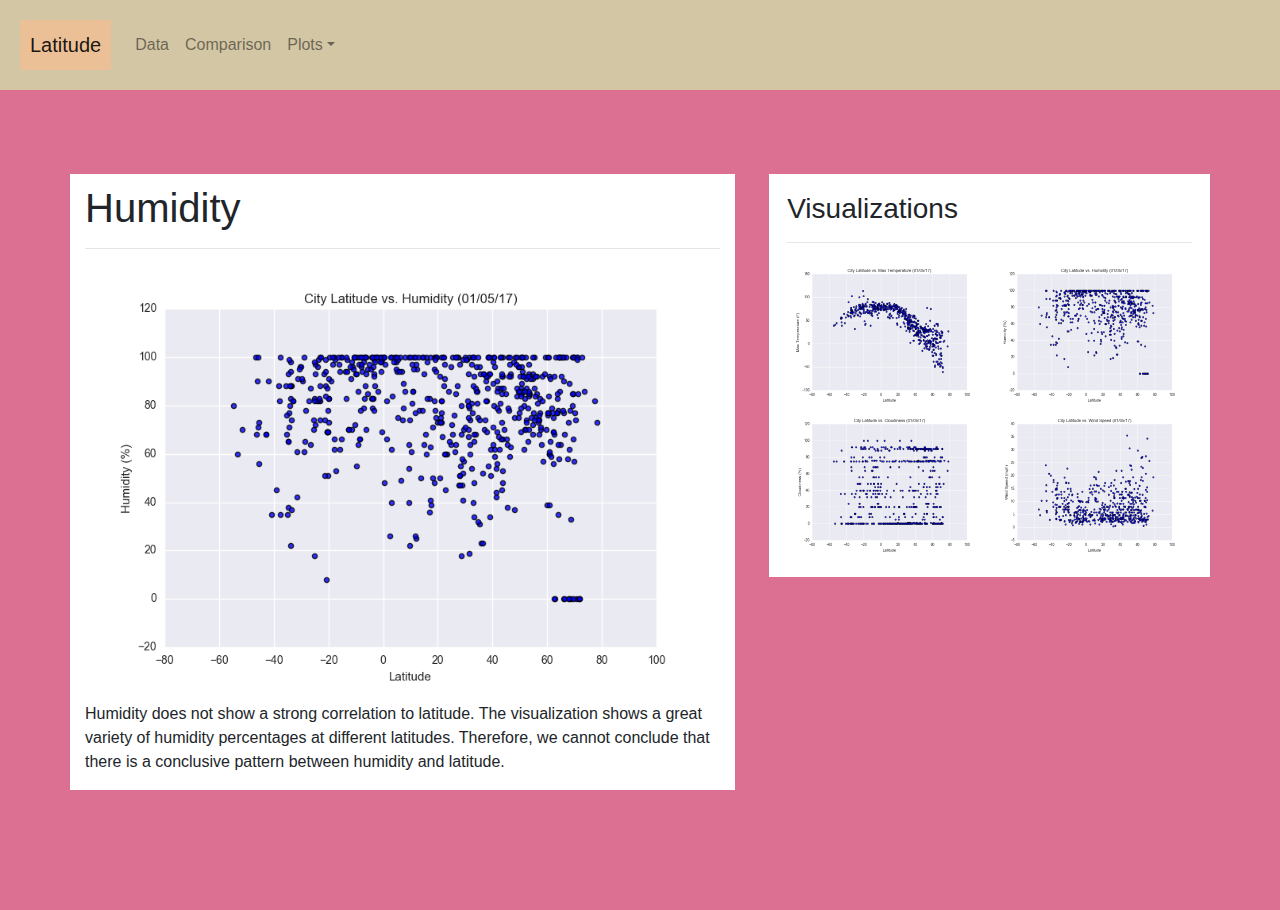
<file: Humidity.html>
<!DOCTYPE html>
<html lang="en">

<head>
    <title>Humidity</title>
    <meta charset="utf-8">
    <!-- Viewport Meta Tag -->
    <meta name="viewport" content="width=device-width, initial-scale=1, shrink-to-fit=no">
    <!-- Bootstrap CSS -->
    <link rel="stylesheet" href="https://maxcdn.bootstrapcdn.com/bootstrap/4.0.0/css/bootstrap.min.css"
        integrity="sha384-Gn5384xqQ1aoWXA+058RXPxPg6fy4IWvTNh0E263XmFcJlSAwiGgFAW/dAiS6JXm" crossorigin="anonymous">
    <link rel="stylesheet" href="style.css">
</head>


<body>


    <!-- YOUR CONTENT STARTS HERE -->
    <nav class="navbar navbar-expand-lg navbar-light bg-faded">
        <button class="navbar-toggler" type="button" data-toggle="collapse" data-target="#nav-content"
            aria-controls="nav-content" aria-expanded="false" aria-label="Toggle navigation">
            <span class="navbar-toggler-icon"></span>
        </button>

        <!-- Creating the navigation bar plus dropdown menu for plots and data-->
        <a class="navbar-brand" href="index.html">Latitude</a>
        <div class="collapse navbar-collapse" id="nav-content">
            <ul class="navbar-nav">
                <li class="nav-item">
                    <a class="nav-link" href="Data.html">Data</a>
                </li>
                <li class="nav-item">
                    <a class="nav-link" href="Comparison.html">Comparison</a>
                </li>
                <li class="nav-item dropdown">
                    <a class="nav-link dropdown-toggle" data-toggle="dropdown" id="Preview" href="#" role="button"
                        aria-haspopup="true" aria-expanded="false">Plots</a>
                    <div class="dropdown-menu" aria-labelledby="Preview">
                        <a class="dropdown-item" href="Max-Temperature.html">Max Temperature</a>
                        <a class="dropdown-item" href="Humidity.html">Humidity</a>
                        <a class="dropdown-item" href="Cloudiness.html">Cloudiness</a>
                        <a class="dropdown-item" href="Wind-Speed.html">Wind Speed</a>
                    </div>
                </li>
            </ul>
        </div>
    </nav>
    <br>
    <div class="container">
        <div class="row">
            <div class="col-lg-7 col-md-12">
                <h1>Humidity</h1>
                <hr>
                <img src="Resources/assets/images/Fig2.png" alt="Humidity" class=img-fluid>
                <p>Humidity does not show a strong correlation to latitude. The visualization shows a great variety of humidity percentages at different latitudes. Therefore, we cannot conclude that there is a conclusive pattern between humidity and latitude.</p>
            </div>
            <div class="col-lg-5 col-md-12 visualcol">
                <h3>Visualizations</h3>
                <hr>
                <div class="thumbnails1">
                    <a href="Max-Temperature.html"><img class="thumbnails" src="Resources/assets/images/Fig1.png"
                            alt="Latitude" height=150 width=200></a>
                    <a href="Humidity.html"><img class="thumbnails" src="Resources/assets/images/Fig2.png"
                            alt="Humidity" height=150 width=200></a>
                    <!-- <div class="row"> -->
                    <!-- <div class="col-lg-12 col-md-12"> -->
                    <a href="Cloudiness.html"><img class="thumbnails" src="Resources/assets/images/Fig3.png"
                            alt="Cloudiness" height=150 width=200></a>
                    <a href="Wind-Speed.html"><img class="thumbnails" src="Resources/assets/images/Fig4.png"
                            alt="Wind Speed" height=150 width=200></a>
                </div>
                <!-- </div> -->
            </div>
        </div>
    </div>

    </div>
    <!-- YOUR CONTENT ENDS HERE -->


    <!-- JavaScript: placed at the end of the document so the pages load faster -->
    <!-- jQuery library -->
    <script src="https://code.jquery.com/jquery-3.2.1.slim.min.js"
        integrity="sha384-KJ3o2DKtIkvYIK3UENzmM7KCkRr/rE9/Qpg6aAZGJwFDMVNA/GpGFF93hXpG5KkN"
        crossorigin="anonymous"></script>

    <!-- Popper -->
    <script src="https://cdnjs.cloudflare.com/ajax/libs/popper.js/1.12.9/umd/popper.min.js"
        integrity="sha384-ApNbgh9B+Y1QKtv3Rn7W3mgPxhU9K/ScQsAP7hUibX39j7fakFPskvXusvfa0b4Q"
        crossorigin="anonymous"></script>

    <!-- Latest compiled and minified Bootstrap JavaScript -->
    <script src="https://maxcdn.bootstrapcdn.com/bootstrap/4.0.0/js/bootstrap.min.js"
        integrity="sha384-JZR6Spejh4U02d8jOt6vLEHfe/JQGiRRSQQxSfFWpi1MquVdAyjUar5+76PVCmYl"
        crossorigin="anonymous"></script>
</body>

</html>
</file>
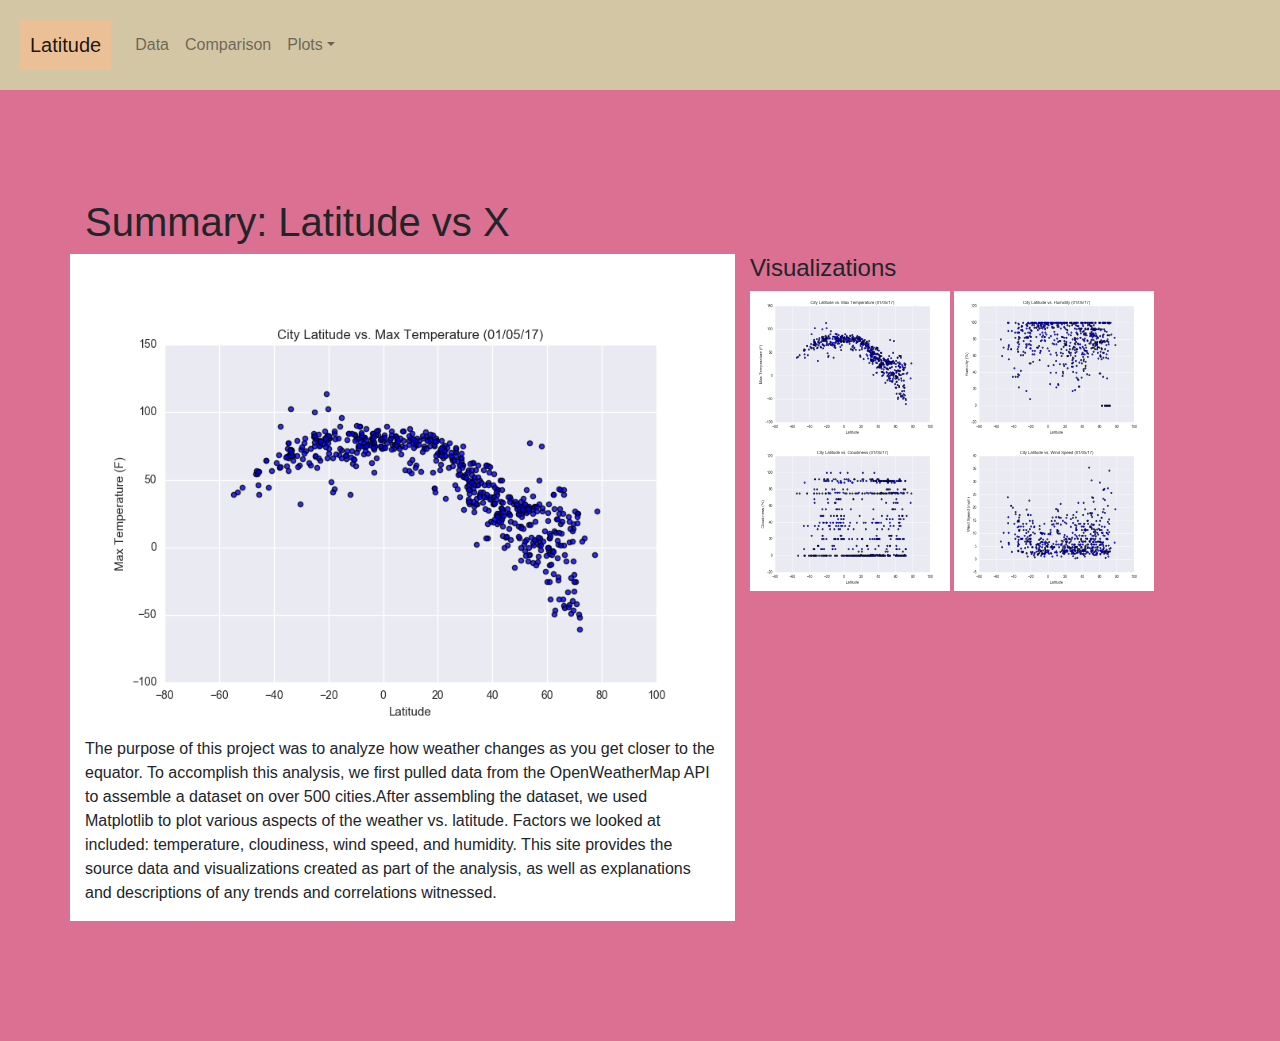
<file: Landing.html>
<!DOCTYPE html>
<html lang="en">
    <head>
        <title>Landing</title>
        <meta charset="utf-8">
        <!-- Viewport Meta Tag -->
        <meta name="viewport" content="width=device-width, initial-scale=1, shrink-to-fit=no">
        <!-- Bootstrap CSS -->
        <link rel="stylesheet" href="https://maxcdn.bootstrapcdn.com/bootstrap/4.0.0/css/bootstrap.min.css" integrity="sha384-Gn5384xqQ1aoWXA+058RXPxPg6fy4IWvTNh0E263XmFcJlSAwiGgFAW/dAiS6JXm" crossorigin="anonymous">
        <link rel="stylesheet" href="style.css">
    </head>
  
  
    <body>
	
	
    <!-- YOUR CONTENT STARTS HERE -->
    <nav class="navbar navbar-expand-lg navbar-light bg-faded">
        <button class="navbar-toggler" type="button" data-toggle="collapse" data-target="#nav-content" aria-controls="nav-content" aria-expanded="false" aria-label="Toggle navigation">
            <span class="navbar-toggler-icon"></span>
        </button>
    
    <!-- Creating the navigation bar plus dropdown menu for plots and data-->
    <a class="navbar-brand" href="#">Latitude</a>
        <div class="collapse navbar-collapse" id="nav-content">   
            <ul class="navbar-nav">
                <li class="nav-item">
                    <a class="nav-link" href="#">Data</a>
                </li>
                <li class="nav-item">
                    <a class="nav-link" href="#">Comparison</a>
                </li>
                <li class="nav-item dropdown">
                    <a class="nav-link dropdown-toggle" data-toggle="dropdown" id="Preview" href="#" role="button" aria-haspopup="true" aria-expanded="false">Plots</a>
                        <div class="dropdown-menu" aria-labelledby="Preview">
                            <a class="dropdown-item" href="#">Max Temperature</a>
                            <a class="dropdown-item" href="#">Humidity</a>
                            <a class="dropdown-item" href="#">Cloudiness</a>
                            <a class="dropdown-item" href="#">Wind Speed</a>
                        </div>
                </li>
            </ul>
        </div>
    </nav>
    <br>
    <br>
    <div class="container">
        <div class = "row">
            <div class ="col-md-12">
                <h1>Summary: Latitude vs X</h1>
            </div>
            <hr>
        </div>
        <div class = "row">
            <div class ="col-lg-7 col-md-12">
            </div>
            <div class ="col-lg-5 col-md-12">
                <h4>Visualizations</h4>
            </div>
        </div>
        <div class = "row">
            <div class = "col-lg-7 col-md-12">
                <img src ="Resources/assets/images/Fig1.png" alt="Latitude" class = img-fluid>
                <p>The purpose of this project was to analyze how weather changes as you get closer to the equator. To accomplish this analysis, we first pulled data from the OpenWeatherMap API to assemble a dataset on over 500 cities.After assembling the dataset, we used Matplotlib to plot various aspects of the weather vs. latitude. Factors we looked at included: temperature, cloudiness, wind speed, and humidity. This site provides the source data and visualizations created as part of the analysis, as well as explanations and descriptions of any trends and correlations witnessed.</p>
            </div>
            <div class = "col-lg-5 col-md-12">
            <!-- <div class = "col-lg-2.5 col-md-12"> -->
                    <a href = "#"><img src="Resources/assets/images/Fig1.png"  alt="Latitude" height = 150 width = 200></a>
                <!-- </div> -->
            <!-- <div class = "col-lg-2.5 col-md-12"> -->
                    <a href = "#"><img src="Resources/assets/images/Fig2.png" alt="Humidity" height = 150 width = 200></a>
            <!-- </div> -->
                <div class = "row">
                        <div class = "col-lg-12 col-md-12">
                                <a href = "#"><img src="Resources/assets/images/Fig3.png" alt ="Cloudiness" height = 150 width = 200></a>
                    <!-- <div class = "col-lg-5 col-md-5"> -->
                            <a href = "#"><img src= "Resources/assets/images/Fig4.png" alt = "Wind Speed" height = 150 width = 200></a>
                    </div>
                </div>
            </div>
        </div>
        
    </div>
    <!-- YOUR CONTENT ENDS HERE -->


    <!-- JavaScript: placed at the end of the document so the pages load faster -->
		<!-- jQuery library -->
		<script src="https://code.jquery.com/jquery-3.2.1.slim.min.js" integrity="sha384-KJ3o2DKtIkvYIK3UENzmM7KCkRr/rE9/Qpg6aAZGJwFDMVNA/GpGFF93hXpG5KkN" crossorigin="anonymous"></script>

		<!-- Popper -->
		<script src="https://cdnjs.cloudflare.com/ajax/libs/popper.js/1.12.9/umd/popper.min.js" integrity="sha384-ApNbgh9B+Y1QKtv3Rn7W3mgPxhU9K/ScQsAP7hUibX39j7fakFPskvXusvfa0b4Q" crossorigin="anonymous"></script>

		<!-- Latest compiled and minified Bootstrap JavaScript -->
		<script src="https://maxcdn.bootstrapcdn.com/bootstrap/4.0.0/js/bootstrap.min.js" integrity="sha384-JZR6Spejh4U02d8jOt6vLEHfe/JQGiRRSQQxSfFWpi1MquVdAyjUar5+76PVCmYl" crossorigin="anonymous"></script>
  </body>
</html>
</file>
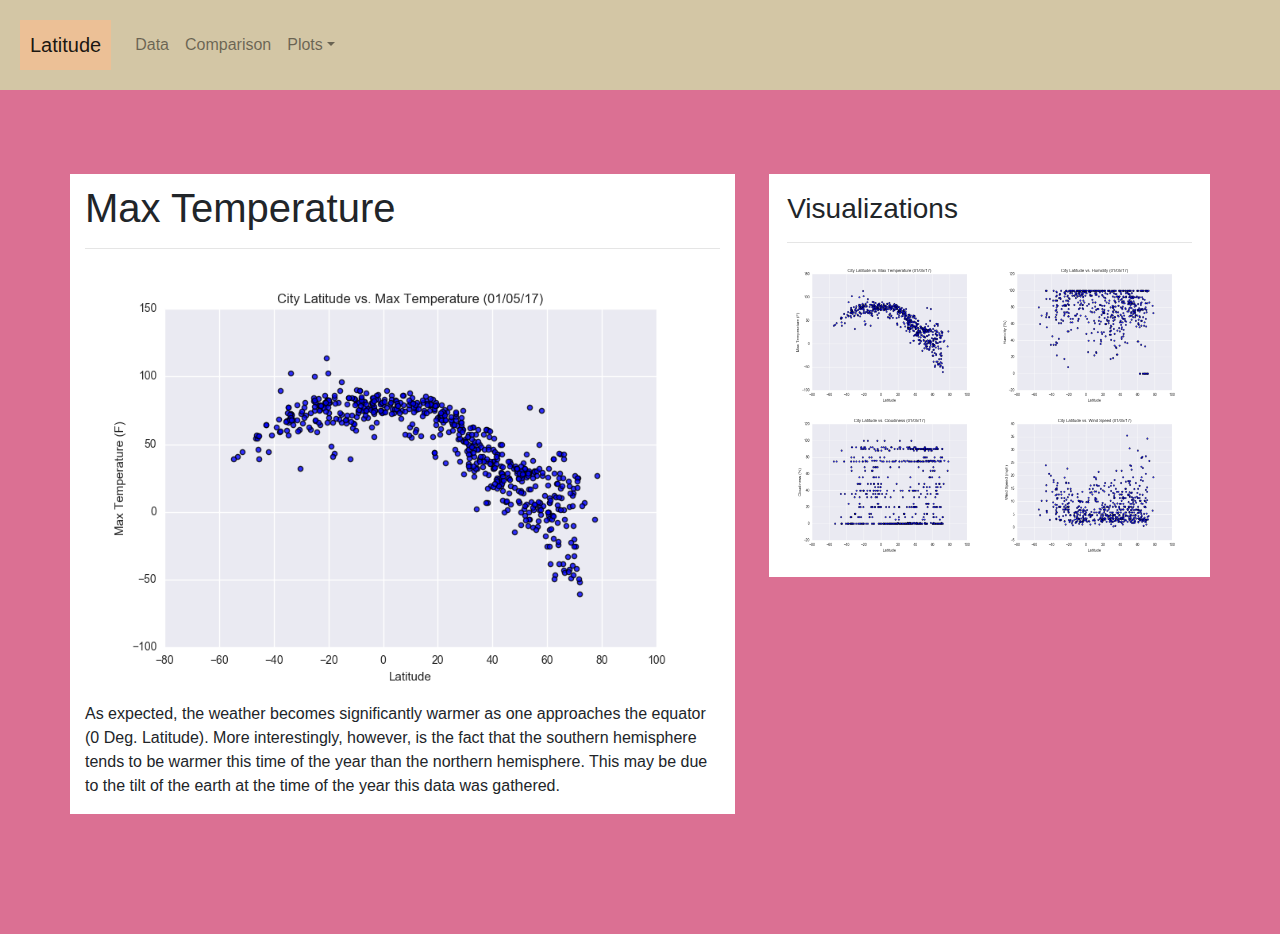
<file: Max-Temperature.html>
<!DOCTYPE html>
<html lang="en">

<head>
    <title>Max Temperature</title>
    <meta charset="utf-8">
    <!-- Viewport Meta Tag -->
    <meta name="viewport" content="width=device-width, initial-scale=1, shrink-to-fit=no">
    <!-- Bootstrap CSS -->
    <link rel="stylesheet" href="https://maxcdn.bootstrapcdn.com/bootstrap/4.0.0/css/bootstrap.min.css"
        integrity="sha384-Gn5384xqQ1aoWXA+058RXPxPg6fy4IWvTNh0E263XmFcJlSAwiGgFAW/dAiS6JXm" crossorigin="anonymous">
    <link rel="stylesheet" href="style.css">
</head>


<body>


    <!-- YOUR CONTENT STARTS HERE -->
    <nav class="navbar navbar-expand-lg navbar-light bg-faded">
        <button class="navbar-toggler" type="button" data-toggle="collapse" data-target="#nav-content"
            aria-controls="nav-content" aria-expanded="false" aria-label="Toggle navigation">
            <span class="navbar-toggler-icon"></span>
        </button>

        <!-- Creating the navigation bar plus dropdown menu for plots and data-->
        <a class="navbar-brand" href="index.html">Latitude</a>
        <div class="collapse navbar-collapse" id="nav-content">
            <ul class="navbar-nav">
                <li class="nav-item">
                    <a class="nav-link" href="Data.html">Data</a>
                </li>
                <li class="nav-item">
                    <a class="nav-link" href="Comparison.html">Comparison</a>
                </li>
                <li class="nav-item dropdown">
                    <a class="nav-link dropdown-toggle" data-toggle="dropdown" id="Preview" href="#" role="button"
                        aria-haspopup="true" aria-expanded="false">Plots</a>
                    <div class="dropdown-menu" aria-labelledby="Preview">
                        <a class="dropdown-item" href="Max-Temperature.html">Max Temperature</a>
                        <a class="dropdown-item" href="Humidity.html">Humidity</a>
                        <a class="dropdown-item" href="Cloudiness.html">Cloudiness</a>
                        <a class="dropdown-item" href="Wind-Speed.html">Wind Speed</a>
                    </div>
                </li>
            </ul>
        </div>
    </nav>
    <br>
    <div class="container">
        <div class="row">
            <div class="col-lg-7 col-md-12">
                <h1>Max Temperature</h1>
                <hr>
                <img src="Resources/assets/images/Fig1.png" alt="Max Temperature" class=img-fluid>
                <p>As expected, the weather becomes significantly warmer as one approaches the equator (0 Deg.
                    Latitude). More interestingly, however, is the fact that the southern hemisphere tends to be warmer
                    this time of the year than the northern hemisphere. This may be due to the tilt of the earth at the
                    time of the year this data was gathered.</p>
            </div>
            <div class="col-lg-5 col-md-12 visualcol">
                <h3>Visualizations</h3>
                <hr>
                <div class="thumbnails1">
                    <a href="Max-Temperature.html"><img class="thumbnails" src="Resources/assets/images/Fig1.png"
                            alt="Latitude" height=150 width=200></a>
                    <a href="Humidity.html"><img class="thumbnails" src="Resources/assets/images/Fig2.png"
                            alt="Humidity" height=150 width=200></a>
                    <!-- <div class="row"> -->
                    <!-- <div class="col-lg-12 col-md-12"> -->
                    <a href="Cloudiness.html"><img class="thumbnails" src="Resources/assets/images/Fig3.png"
                            alt="Cloudiness" height=150 width=200></a>
                    <a href="Wind-Speed.html"><img class="thumbnails" src="Resources/assets/images/Fig4.png"
                            alt="Wind Speed" height=150 width=200></a>
                </div>
                <!-- </div> -->
            </div>
        </div>
    </div>

    </div>
    <!-- YOUR CONTENT ENDS HERE -->


    <!-- JavaScript: placed at the end of the document so the pages load faster -->
    <!-- jQuery library -->
    <script src="https://code.jquery.com/jquery-3.2.1.slim.min.js"
        integrity="sha384-KJ3o2DKtIkvYIK3UENzmM7KCkRr/rE9/Qpg6aAZGJwFDMVNA/GpGFF93hXpG5KkN"
        crossorigin="anonymous"></script>

    <!-- Popper -->
    <script src="https://cdnjs.cloudflare.com/ajax/libs/popper.js/1.12.9/umd/popper.min.js"
        integrity="sha384-ApNbgh9B+Y1QKtv3Rn7W3mgPxhU9K/ScQsAP7hUibX39j7fakFPskvXusvfa0b4Q"
        crossorigin="anonymous"></script>

    <!-- Latest compiled and minified Bootstrap JavaScript -->
    <script src="https://maxcdn.bootstrapcdn.com/bootstrap/4.0.0/js/bootstrap.min.js"
        integrity="sha384-JZR6Spejh4U02d8jOt6vLEHfe/JQGiRRSQQxSfFWpi1MquVdAyjUar5+76PVCmYl"
        crossorigin="anonymous"></script>
</body>

</html>
</file>
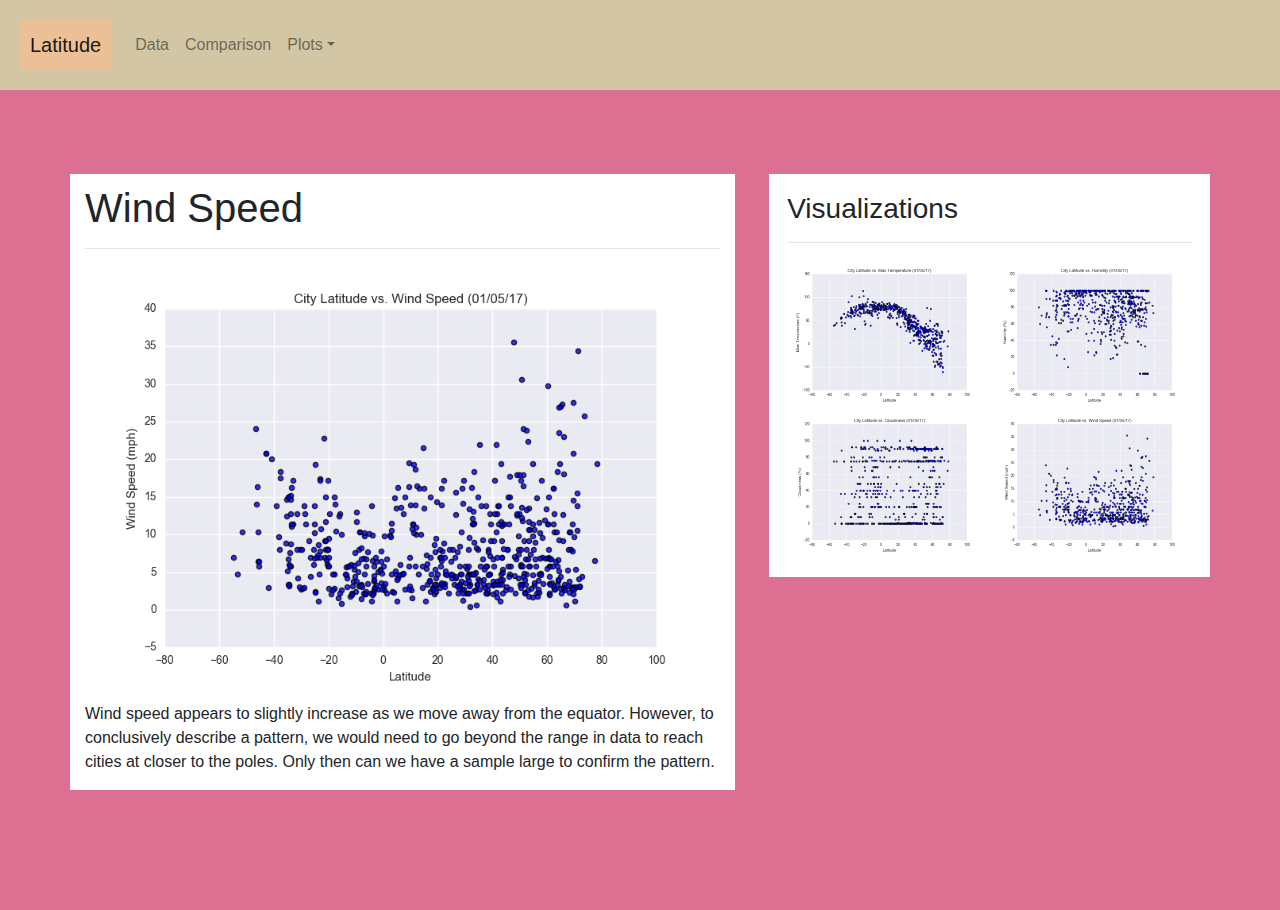
<file: Wind-Speed.html>
<!DOCTYPE html>
<html lang="en">

<head>
    <title>Wind Speed</title>
    <meta charset="utf-8">
    <!-- Viewport Meta Tag -->
    <meta name="viewport" content="width=device-width, initial-scale=1, shrink-to-fit=no">
    <!-- Bootstrap CSS -->
    <link rel="stylesheet" href="https://maxcdn.bootstrapcdn.com/bootstrap/4.0.0/css/bootstrap.min.css"
        integrity="sha384-Gn5384xqQ1aoWXA+058RXPxPg6fy4IWvTNh0E263XmFcJlSAwiGgFAW/dAiS6JXm" crossorigin="anonymous">
    <link rel="stylesheet" href="style.css">
</head>


<body>


    <!-- YOUR CONTENT STARTS HERE -->
    <nav class="navbar navbar-expand-lg navbar-light bg-faded">
        <button class="navbar-toggler" type="button" data-toggle="collapse" data-target="#nav-content"
            aria-controls="nav-content" aria-expanded="false" aria-label="Toggle navigation">
            <span class="navbar-toggler-icon"></span>
        </button>

        <!-- Creating the navigation bar plus dropdown menu for plots and data-->
        <a class="navbar-brand" href="index.html">Latitude</a>
        <div class="collapse navbar-collapse" id="nav-content">
            <ul class="navbar-nav">
                <li class="nav-item">
                    <a class="nav-link" href="Data.html">Data</a>
                </li>
                <li class="nav-item">
                    <a class="nav-link" href="Comparison.html">Comparison</a>
                </li>
                <li class="nav-item dropdown">
                    <a class="nav-link dropdown-toggle" data-toggle="dropdown" id="Preview" href="#" role="button"
                        aria-haspopup="true" aria-expanded="false">Plots</a>
                    <div class="dropdown-menu" aria-labelledby="Preview">
                        <a class="dropdown-item" href="Max-Temperature.html">Max Temperature</a>
                        <a class="dropdown-item" href="Humidity.html">Humidity</a>
                        <a class="dropdown-item" href="Cloudiness.html">Cloudiness</a>
                        <a class="dropdown-item" href="Wind-Speed.html">Wind Speed</a>
                    </div>
                </li>
            </ul>
        </div>
    </nav>
    <br>
    <div class="container">
        <div class="row">
            <div class="col-lg-7 col-md-12">
                <h1>Wind Speed</h1>
                <hr>
                <img src="Resources/assets/images/Fig4.png" alt="Wind Speed" class=img-fluid>
                <p>Wind speed appears to slightly increase as we move away from the equator. However, to conclusively describe a pattern, we would need to go beyond the range in data to reach cities at closer to the poles. Only then can we have a sample large to confirm the pattern.</p>
            </div>
            <div class="col-lg-5 col-md-12 visualcol">
                <h3>Visualizations</h3>
                <hr>
                <div class="thumbnails1">
                    <a href="Max-Temperature.html"><img class="thumbnails" src="Resources/assets/images/Fig1.png"
                            alt="Latitude" height=150 width=200></a>
                    <a href="Humidity.html"><img class="thumbnails" src="Resources/assets/images/Fig2.png"
                            alt="Humidity" height=150 width=200></a>
                    <!-- <div class="row"> -->
                    <!-- <div class="col-lg-12 col-md-12"> -->
                    <a href="Cloudiness.html"><img class="thumbnails" src="Resources/assets/images/Fig3.png"
                            alt="Cloudiness" height=150 width=200></a>
                    <a href="Wind-Speed.html"><img class="thumbnails" src="Resources/assets/images/Fig4.png"
                            alt="Wind Speed" height=150 width=200></a>
                </div>
                <!-- </div> -->
            </div>
        </div>
    </div>

    </div>
    <!-- YOUR CONTENT ENDS HERE -->


    <!-- JavaScript: placed at the end of the document so the pages load faster -->
    <!-- jQuery library -->
    <script src="https://code.jquery.com/jquery-3.2.1.slim.min.js"
        integrity="sha384-KJ3o2DKtIkvYIK3UENzmM7KCkRr/rE9/Qpg6aAZGJwFDMVNA/GpGFF93hXpG5KkN"
        crossorigin="anonymous"></script>

    <!-- Popper -->
    <script src="https://cdnjs.cloudflare.com/ajax/libs/popper.js/1.12.9/umd/popper.min.js"
        integrity="sha384-ApNbgh9B+Y1QKtv3Rn7W3mgPxhU9K/ScQsAP7hUibX39j7fakFPskvXusvfa0b4Q"
        crossorigin="anonymous"></script>

    <!-- Latest compiled and minified Bootstrap JavaScript -->
    <script src="https://maxcdn.bootstrapcdn.com/bootstrap/4.0.0/js/bootstrap.min.js"
        integrity="sha384-JZR6Spejh4U02d8jOt6vLEHfe/JQGiRRSQQxSfFWpi1MquVdAyjUar5+76PVCmYl"
        crossorigin="anonymous"></script>
</body>

</html>
</file>
<file: style.css>
.navbar-brand{
    padding: 10px;
    position: relative;
    background-color: rgb(236, 192, 150);
}

.navbar-expand-lg{
    padding: 20px;
    position: relative;
    background-color: rgb(211, 198, 165);
} 

body {
    background: palevioletred;
    padding-bottom: 60px;
}

.container{
    padding-top: 60px;
    padding-bottom: 60px;
}

.col-lg-7{
    background-color: white;
    padding-top:10px;
}

.homepage{
    background-color: white;
}

.visualcol{
    background-color: white;
    padding-top: 10px;
    max-width: 38.666667%;
    margin-left: 3%;
    height: fit-content;
    padding: 18px;
    display: block
}

.dataframe1{
    background-color: white;
}

.tableframe {
    display: flex;
    justify-content: center;


@media (max-width: 991px){
.visualcol{
    background-color: white;
    padding-top: 10px;
    max-width: 102.666667%;
    margin-left: auto;
    height: fit-content;
    padding: 18px;
    display: block;
}

.thumbnails{
    height: 150px;
    width: 175px;
    margin-left: auto;
    margin-right: auto;
}

.thumbnails1 {
    display: flex;
    justify-content: space-evenly;
}
</file>
